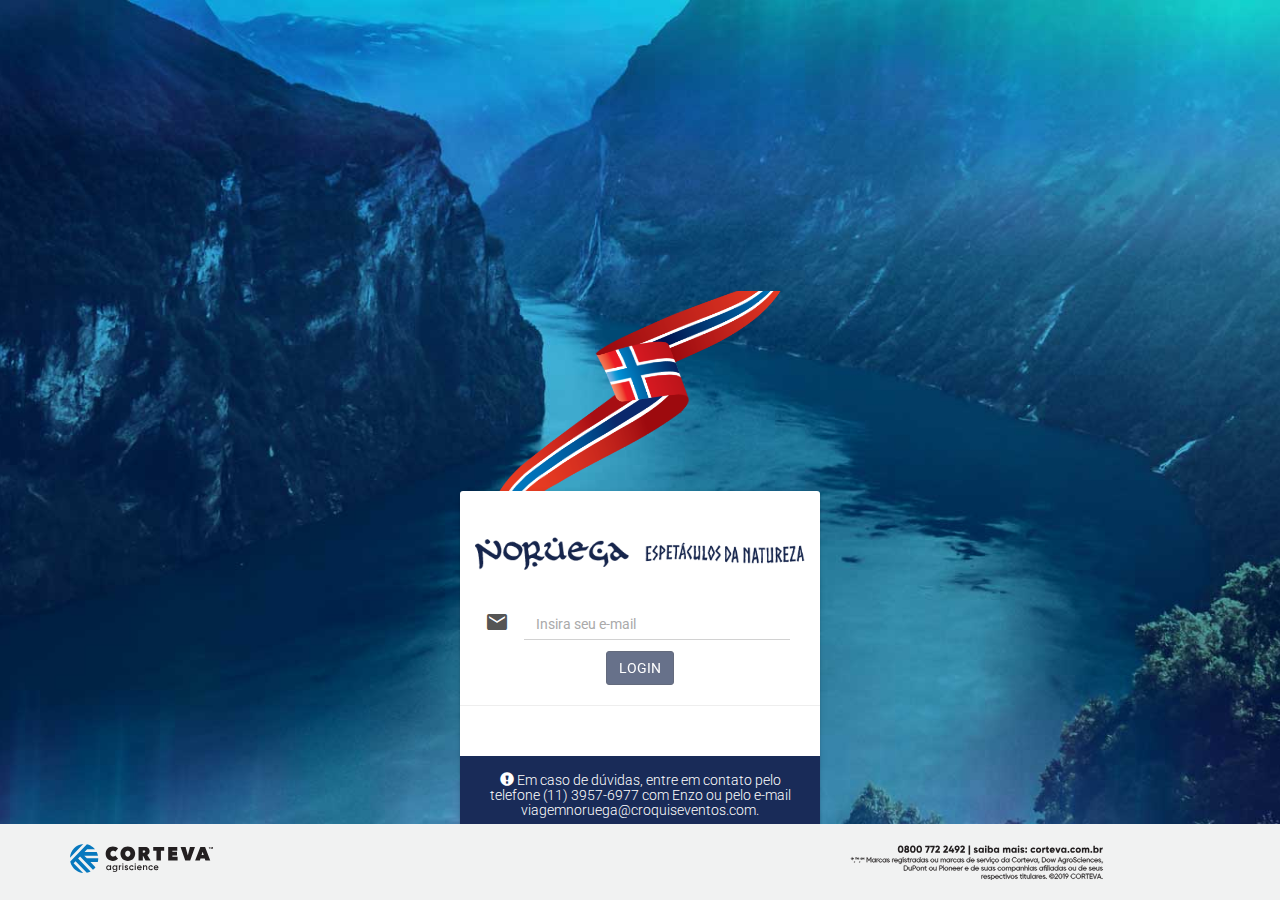
<file: index.html>
<!doctype html> <html ng-app="marcelinhaApp"> <head> <meta charset="utf-8"> <title ng-bind="appTitle"></title> <meta name="description" content=""> <meta name="viewport" content="width=device-width"> <!-- Place favicon.ico and apple-touch-icon.png in the root directory --> <link rel="stylesheet" href="styles/vendor.151a0907.css"> <link rel="stylesheet" href="styles/main.d38b4cbc.css"> </head> <body> <!--[if lte IE 8]>
      <p class="browsehappy">You are using an <strong>outdated</strong> browser. Please <a href="http://browsehappy.com/">upgrade your browser</a> to improve your experience.</p>
    <![endif]--> <ui-view></ui-view> <!-- Google Analytics: change UA-XXXXX-X to be your site's ID --> <script>!function (A, n, g, u, l, a, r) {
    A.GoogleAnalyticsObject = l, A[l] = A[l] || function () {
      (A[l].q = A[l].q || []).push(arguments)
    }, A[l].l = +new Date, a = n.createElement(g),
      r = n.getElementsByTagName(g)[0], a.src = u, r.parentNode.insertBefore(a, r)
    }(window, document, 'script', 'https://www.google-analytics.com/analytics.js', 'ga');

    ga('create', 'UA-XXXXX-X');
    ga('send', 'pageview');</script> <script src="scripts/vendor.6cf7e472.js"></script> <script src="scripts/scripts.edc3eb49.js"></script> </body> </html>
</file>
<file: styles/vendor.151a0907.css>
.sk-double-bounce,.sk-rotating-plane{width:40px;height:40px;margin:40px auto}@font-face{font-family:'Glyphicons Halflings';src:url(../fonts/glyphicons-halflings-regular.eot);src:url(../fonts/glyphicons-halflings-regular.eot?#iefix) format('embedded-opentype'),url(../fonts/glyphicons-halflings-regular.woff2) format('woff2'),url(../fonts/glyphicons-halflings-regular.woff) format('woff'),url(../fonts/glyphicons-halflings-regular.ttf) format('truetype'),url(../fonts/glyphicons-halflings-regular.svg#glyphicons_halflingsregular) format('svg')}.glyphicon{position:relative;top:1px;display:inline-block;font-family:'Glyphicons Halflings';font-style:normal;font-weight:400;line-height:1;-webkit-font-smoothing:antialiased;-moz-osx-font-smoothing:grayscale}.glyphicon-asterisk:before{content:"\002a"}.glyphicon-plus:before{content:"\002b"}.glyphicon-eur:before,.glyphicon-euro:before{content:"\20ac"}.glyphicon-minus:before{content:"\2212"}.glyphicon-cloud:before{content:"\2601"}.glyphicon-envelope:before{content:"\2709"}.glyphicon-pencil:before{content:"\270f"}.glyphicon-glass:before{content:"\e001"}.glyphicon-music:before{content:"\e002"}.glyphicon-search:before{content:"\e003"}.glyphicon-heart:before{content:"\e005"}.glyphicon-star:before{content:"\e006"}.glyphicon-star-empty:before{content:"\e007"}.glyphicon-user:before{content:"\e008"}.glyphicon-film:before{content:"\e009"}.glyphicon-th-large:before{content:"\e010"}.glyphicon-th:before{content:"\e011"}.glyphicon-th-list:before{content:"\e012"}.glyphicon-ok:before{content:"\e013"}.glyphicon-remove:before{content:"\e014"}.glyphicon-zoom-in:before{content:"\e015"}.glyphicon-zoom-out:before{content:"\e016"}.glyphicon-off:before{content:"\e017"}.glyphicon-signal:before{content:"\e018"}.glyphicon-cog:before{content:"\e019"}.glyphicon-trash:before{content:"\e020"}.glyphicon-home:before{content:"\e021"}.glyphicon-file:before{content:"\e022"}.glyphicon-time:before{content:"\e023"}.glyphicon-road:before{content:"\e024"}.glyphicon-download-alt:before{content:"\e025"}.glyphicon-download:before{content:"\e026"}.glyphicon-upload:before{content:"\e027"}.glyphicon-inbox:before{content:"\e028"}.glyphicon-play-circle:before{content:"\e029"}.glyphicon-repeat:before{content:"\e030"}.glyphicon-refresh:before{content:"\e031"}.glyphicon-list-alt:before{content:"\e032"}.glyphicon-lock:before{content:"\e033"}.glyphicon-flag:before{content:"\e034"}.glyphicon-headphones:before{content:"\e035"}.glyphicon-volume-off:before{content:"\e036"}.glyphicon-volume-down:before{content:"\e037"}.glyphicon-volume-up:before{content:"\e038"}.glyphicon-qrcode:before{content:"\e039"}.glyphicon-barcode:before{content:"\e040"}.glyphicon-tag:before{content:"\e041"}.glyphicon-tags:before{content:"\e042"}.glyphicon-book:before{content:"\e043"}.glyphicon-bookmark:before{content:"\e044"}.glyphicon-print:before{content:"\e045"}.glyphicon-camera:before{content:"\e046"}.glyphicon-font:before{content:"\e047"}.glyphicon-bold:before{content:"\e048"}.glyphicon-italic:before{content:"\e049"}.glyphicon-text-height:before{content:"\e050"}.glyphicon-text-width:before{content:"\e051"}.glyphicon-align-left:before{content:"\e052"}.glyphicon-align-center:before{content:"\e053"}.glyphicon-align-right:before{content:"\e054"}.glyphicon-align-justify:before{content:"\e055"}.glyphicon-list:before{content:"\e056"}.glyphicon-indent-left:before{content:"\e057"}.glyphicon-indent-right:before{content:"\e058"}.glyphicon-facetime-video:before{content:"\e059"}.glyphicon-picture:before{content:"\e060"}.glyphicon-map-marker:before{content:"\e062"}.glyphicon-adjust:before{content:"\e063"}.glyphicon-tint:before{content:"\e064"}.glyphicon-edit:before{content:"\e065"}.glyphicon-share:before{content:"\e066"}.glyphicon-check:before{content:"\e067"}.glyphicon-move:before{content:"\e068"}.glyphicon-step-backward:before{content:"\e069"}.glyphicon-fast-backward:before{content:"\e070"}.glyphicon-backward:before{content:"\e071"}.glyphicon-play:before{content:"\e072"}.glyphicon-pause:before{content:"\e073"}.glyphicon-stop:before{content:"\e074"}.glyphicon-forward:before{content:"\e075"}.glyphicon-fast-forward:before{content:"\e076"}.glyphicon-step-forward:before{content:"\e077"}.glyphicon-eject:before{content:"\e078"}.glyphicon-chevron-left:before{content:"\e079"}.glyphicon-chevron-right:before{content:"\e080"}.glyphicon-plus-sign:before{content:"\e081"}.glyphicon-minus-sign:before{content:"\e082"}.glyphicon-remove-sign:before{content:"\e083"}.glyphicon-ok-sign:before{content:"\e084"}.glyphicon-question-sign:before{content:"\e085"}.glyphicon-info-sign:before{content:"\e086"}.glyphicon-screenshot:before{content:"\e087"}.glyphicon-remove-circle:before{content:"\e088"}.glyphicon-ok-circle:before{content:"\e089"}.glyphicon-ban-circle:before{content:"\e090"}.glyphicon-arrow-left:before{content:"\e091"}.glyphicon-arrow-right:before{content:"\e092"}.glyphicon-arrow-up:before{content:"\e093"}.glyphicon-arrow-down:before{content:"\e094"}.glyphicon-share-alt:before{content:"\e095"}.glyphicon-resize-full:before{content:"\e096"}.glyphicon-resize-small:before{content:"\e097"}.glyphicon-exclamation-sign:before{content:"\e101"}.glyphicon-gift:before{content:"\e102"}.glyphicon-leaf:before{content:"\e103"}.glyphicon-fire:before{content:"\e104"}.glyphicon-eye-open:before{content:"\e105"}.glyphicon-eye-close:before{content:"\e106"}.glyphicon-warning-sign:before{content:"\e107"}.glyphicon-plane:before{content:"\e108"}.glyphicon-calendar:before{content:"\e109"}.glyphicon-random:before{content:"\e110"}.glyphicon-comment:before{content:"\e111"}.glyphicon-magnet:before{content:"\e112"}.glyphicon-chevron-up:before{content:"\e113"}.glyphicon-chevron-down:before{content:"\e114"}.glyphicon-retweet:before{content:"\e115"}.glyphicon-shopping-cart:before{content:"\e116"}.glyphicon-folder-close:before{content:"\e117"}.glyphicon-folder-open:before{content:"\e118"}.glyphicon-resize-vertical:before{content:"\e119"}.glyphicon-resize-horizontal:before{content:"\e120"}.glyphicon-hdd:before{content:"\e121"}.glyphicon-bullhorn:before{content:"\e122"}.glyphicon-bell:before{content:"\e123"}.glyphicon-certificate:before{content:"\e124"}.glyphicon-thumbs-up:before{content:"\e125"}.glyphicon-thumbs-down:before{content:"\e126"}.glyphicon-hand-right:before{content:"\e127"}.glyphicon-hand-left:before{content:"\e128"}.glyphicon-hand-up:before{content:"\e129"}.glyphicon-hand-down:before{content:"\e130"}.glyphicon-circle-arrow-right:before{content:"\e131"}.glyphicon-circle-arrow-left:before{content:"\e132"}.glyphicon-circle-arrow-up:before{content:"\e133"}.glyphicon-circle-arrow-down:before{content:"\e134"}.glyphicon-globe:before{content:"\e135"}.glyphicon-wrench:before{content:"\e136"}.glyphicon-tasks:before{content:"\e137"}.glyphicon-filter:before{content:"\e138"}.glyphicon-briefcase:before{content:"\e139"}.glyphicon-fullscreen:before{content:"\e140"}.glyphicon-dashboard:before{content:"\e141"}.glyphicon-paperclip:before{content:"\e142"}.glyphicon-heart-empty:before{content:"\e143"}.glyphicon-link:before{content:"\e144"}.glyphicon-phone:before{content:"\e145"}.glyphicon-pushpin:before{content:"\e146"}.glyphicon-usd:before{content:"\e148"}.glyphicon-gbp:before{content:"\e149"}.glyphicon-sort:before{content:"\e150"}.glyphicon-sort-by-alphabet:before{content:"\e151"}.glyphicon-sort-by-alphabet-alt:before{content:"\e152"}.glyphicon-sort-by-order:before{content:"\e153"}.glyphicon-sort-by-order-alt:before{content:"\e154"}.glyphicon-sort-by-attributes:before{content:"\e155"}.glyphicon-sort-by-attributes-alt:before{content:"\e156"}.glyphicon-unchecked:before{content:"\e157"}.glyphicon-expand:before{content:"\e158"}.glyphicon-collapse-down:before{content:"\e159"}.glyphicon-collapse-up:before{content:"\e160"}.glyphicon-log-in:before{content:"\e161"}.glyphicon-flash:before{content:"\e162"}.glyphicon-log-out:before{content:"\e163"}.glyphicon-new-window:before{content:"\e164"}.glyphicon-record:before{content:"\e165"}.glyphicon-save:before{content:"\e166"}.glyphicon-open:before{content:"\e167"}.glyphicon-saved:before{content:"\e168"}.glyphicon-import:before{content:"\e169"}.glyphicon-export:before{content:"\e170"}.glyphicon-send:before{content:"\e171"}.glyphicon-floppy-disk:before{content:"\e172"}.glyphicon-floppy-saved:before{content:"\e173"}.glyphicon-floppy-remove:before{content:"\e174"}.glyphicon-floppy-save:before{content:"\e175"}.glyphicon-floppy-open:before{content:"\e176"}.glyphicon-credit-card:before{content:"\e177"}.glyphicon-transfer:before{content:"\e178"}.glyphicon-cutlery:before{content:"\e179"}.glyphicon-header:before{content:"\e180"}.glyphicon-compressed:before{content:"\e181"}.glyphicon-earphone:before{content:"\e182"}.glyphicon-phone-alt:before{content:"\e183"}.glyphicon-tower:before{content:"\e184"}.glyphicon-stats:before{content:"\e185"}.glyphicon-sd-video:before{content:"\e186"}.glyphicon-hd-video:before{content:"\e187"}.glyphicon-subtitles:before{content:"\e188"}.glyphicon-sound-stereo:before{content:"\e189"}.glyphicon-sound-dolby:before{content:"\e190"}.glyphicon-sound-5-1:before{content:"\e191"}.glyphicon-sound-6-1:before{content:"\e192"}.glyphicon-sound-7-1:before{content:"\e193"}.glyphicon-copyright-mark:before{content:"\e194"}.glyphicon-registration-mark:before{content:"\e195"}.glyphicon-cloud-download:before{content:"\e197"}.glyphicon-cloud-upload:before{content:"\e198"}.glyphicon-tree-conifer:before{content:"\e199"}.glyphicon-tree-deciduous:before{content:"\e200"}.glyphicon-cd:before{content:"\e201"}.glyphicon-save-file:before{content:"\e202"}.glyphicon-open-file:before{content:"\e203"}.glyphicon-level-up:before{content:"\e204"}.glyphicon-copy:before{content:"\e205"}.glyphicon-paste:before{content:"\e206"}.glyphicon-alert:before{content:"\e209"}.glyphicon-equalizer:before{content:"\e210"}.glyphicon-king:before{content:"\e211"}.glyphicon-queen:before{content:"\e212"}.glyphicon-pawn:before{content:"\e213"}.glyphicon-bishop:before{content:"\e214"}.glyphicon-knight:before{content:"\e215"}.glyphicon-baby-formula:before{content:"\e216"}.glyphicon-tent:before{content:"\26fa"}.glyphicon-blackboard:before{content:"\e218"}.glyphicon-bed:before{content:"\e219"}.glyphicon-apple:before{content:"\f8ff"}.glyphicon-erase:before{content:"\e221"}.glyphicon-hourglass:before{content:"\231b"}.glyphicon-lamp:before{content:"\e223"}.glyphicon-duplicate:before{content:"\e224"}.glyphicon-piggy-bank:before{content:"\e225"}.glyphicon-scissors:before{content:"\e226"}.glyphicon-bitcoin:before,.glyphicon-btc:before,.glyphicon-xbt:before{content:"\e227"}.glyphicon-jpy:before,.glyphicon-yen:before{content:"\00a5"}.glyphicon-rub:before,.glyphicon-ruble:before{content:"\20bd"}.glyphicon-scale:before{content:"\e230"}.glyphicon-ice-lolly:before{content:"\e231"}.glyphicon-ice-lolly-tasted:before{content:"\e232"}.glyphicon-education:before{content:"\e233"}.glyphicon-option-horizontal:before{content:"\e234"}.glyphicon-option-vertical:before{content:"\e235"}.glyphicon-menu-hamburger:before{content:"\e236"}.glyphicon-modal-window:before{content:"\e237"}.glyphicon-oil:before{content:"\e238"}.glyphicon-grain:before{content:"\e239"}.glyphicon-sunglasses:before{content:"\e240"}.glyphicon-text-size:before{content:"\e241"}.glyphicon-text-color:before{content:"\e242"}.glyphicon-text-background:before{content:"\e243"}.glyphicon-object-align-top:before{content:"\e244"}.glyphicon-object-align-bottom:before{content:"\e245"}.glyphicon-object-align-horizontal:before{content:"\e246"}.glyphicon-object-align-left:before{content:"\e247"}.glyphicon-object-align-vertical:before{content:"\e248"}.glyphicon-object-align-right:before{content:"\e249"}.glyphicon-triangle-right:before{content:"\e250"}.glyphicon-triangle-left:before{content:"\e251"}.glyphicon-triangle-bottom:before{content:"\e252"}.glyphicon-triangle-top:before{content:"\e253"}.glyphicon-console:before{content:"\e254"}.glyphicon-superscript:before{content:"\e255"}.glyphicon-subscript:before{content:"\e256"}.glyphicon-menu-left:before{content:"\e257"}.glyphicon-menu-right:before{content:"\e258"}.glyphicon-menu-down:before{content:"\e259"}.glyphicon-menu-up:before{content:"\e260"}.sk-rotating-plane{background-color:#333;-webkit-animation:sk-rotatePlane 1.2s infinite ease-in-out;animation:sk-rotatePlane 1.2s infinite ease-in-out}@-webkit-keyframes sk-rotatePlane{0%{-webkit-transform:perspective(120px) rotateX(0) rotateY(0);transform:perspective(120px) rotateX(0) rotateY(0)}50%{-webkit-transform:perspective(120px) rotateX(-180.1deg) rotateY(0);transform:perspective(120px) rotateX(-180.1deg) rotateY(0)}100%{-webkit-transform:perspective(120px) rotateX(-180deg) rotateY(-179.9deg);transform:perspective(120px) rotateX(-180deg) rotateY(-179.9deg)}}@keyframes sk-rotatePlane{0%{-webkit-transform:perspective(120px) rotateX(0) rotateY(0);transform:perspective(120px) rotateX(0) rotateY(0)}50%{-webkit-transform:perspective(120px) rotateX(-180.1deg) rotateY(0);transform:perspective(120px) rotateX(-180.1deg) rotateY(0)}100%{-webkit-transform:perspective(120px) rotateX(-180deg) rotateY(-179.9deg);transform:perspective(120px) rotateX(-180deg) rotateY(-179.9deg)}}.sk-double-bounce{position:relative}.sk-double-bounce .sk-child{width:100%;height:100%;border-radius:50%;background-color:#333;opacity:.6;position:absolute;top:0;left:0;-webkit-animation:sk-doubleBounce 2s infinite ease-in-out;animation:sk-doubleBounce 2s infinite ease-in-out}.sk-chasing-dots .sk-child,.sk-spinner-pulse,.sk-three-bounce .sk-child{background-color:#333;border-radius:100%}.sk-double-bounce .sk-double-bounce2{-webkit-animation-delay:-1s;animation-delay:-1s}@-webkit-keyframes sk-doubleBounce{0%,100%{-webkit-transform:scale(0);transform:scale(0)}50%{-webkit-transform:scale(1);transform:scale(1)}}@keyframes sk-doubleBounce{0%,100%{-webkit-transform:scale(0);transform:scale(0)}50%{-webkit-transform:scale(1);transform:scale(1)}}.sk-wave{margin:40px auto;width:50px;height:40px;text-align:center;font-size:10px}.sk-wave .sk-rect{background-color:#333;height:100%;width:6px;display:inline-block;-webkit-animation:sk-waveStretchDelay 1.2s infinite ease-in-out;animation:sk-waveStretchDelay 1.2s infinite ease-in-out}.sk-wave .sk-rect1{-webkit-animation-delay:-1.2s;animation-delay:-1.2s}.sk-wave .sk-rect2{-webkit-animation-delay:-1.1s;animation-delay:-1.1s}.sk-wave .sk-rect3{-webkit-animation-delay:-1s;animation-delay:-1s}.sk-wave .sk-rect4{-webkit-animation-delay:-.9s;animation-delay:-.9s}.sk-wave .sk-rect5{-webkit-animation-delay:-.8s;animation-delay:-.8s}@-webkit-keyframes sk-waveStretchDelay{0%,100%,40%{-webkit-transform:scaleY(.4);transform:scaleY(.4)}20%{-webkit-transform:scaleY(1);transform:scaleY(1)}}@keyframes sk-waveStretchDelay{0%,100%,40%{-webkit-transform:scaleY(.4);transform:scaleY(.4)}20%{-webkit-transform:scaleY(1);transform:scaleY(1)}}.sk-wandering-cubes{margin:40px auto;width:40px;height:40px;position:relative}.sk-wandering-cubes .sk-cube{background-color:#333;width:10px;height:10px;position:absolute;top:0;left:0;-webkit-animation:sk-wanderingCube 1.8s ease-in-out -1.8s infinite both;animation:sk-wanderingCube 1.8s ease-in-out -1.8s infinite both}.sk-chasing-dots,.sk-spinner-pulse{width:40px;height:40px;margin:40px auto}.sk-wandering-cubes .sk-cube2{-webkit-animation-delay:-.9s;animation-delay:-.9s}@-webkit-keyframes sk-wanderingCube{0%{-webkit-transform:rotate(0);transform:rotate(0)}25%{-webkit-transform:translateX(30px) rotate(-90deg) scale(.5);transform:translateX(30px) rotate(-90deg) scale(.5)}50%{-webkit-transform:translateX(30px) translateY(30px) rotate(-179deg);transform:translateX(30px) translateY(30px) rotate(-179deg)}50.1%{-webkit-transform:translateX(30px) translateY(30px) rotate(-180deg);transform:translateX(30px) translateY(30px) rotate(-180deg)}75%{-webkit-transform:translateX(0) translateY(30px) rotate(-270deg) scale(.5);transform:translateX(0) translateY(30px) rotate(-270deg) scale(.5)}100%{-webkit-transform:rotate(-360deg);transform:rotate(-360deg)}}@keyframes sk-wanderingCube{0%{-webkit-transform:rotate(0);transform:rotate(0)}25%{-webkit-transform:translateX(30px) rotate(-90deg) scale(.5);transform:translateX(30px) rotate(-90deg) scale(.5)}50%{-webkit-transform:translateX(30px) translateY(30px) rotate(-179deg);transform:translateX(30px) translateY(30px) rotate(-179deg)}50.1%{-webkit-transform:translateX(30px) translateY(30px) rotate(-180deg);transform:translateX(30px) translateY(30px) rotate(-180deg)}75%{-webkit-transform:translateX(0) translateY(30px) rotate(-270deg) scale(.5);transform:translateX(0) translateY(30px) rotate(-270deg) scale(.5)}100%{-webkit-transform:rotate(-360deg);transform:rotate(-360deg)}}.sk-spinner-pulse{-webkit-animation:sk-pulseScaleOut 1s infinite ease-in-out;animation:sk-pulseScaleOut 1s infinite ease-in-out}@-webkit-keyframes sk-pulseScaleOut{0%{-webkit-transform:scale(0);transform:scale(0)}100%{-webkit-transform:scale(1);transform:scale(1);opacity:0}}@keyframes sk-pulseScaleOut{0%{-webkit-transform:scale(0);transform:scale(0)}100%{-webkit-transform:scale(1);transform:scale(1);opacity:0}}.sk-chasing-dots{position:relative;text-align:center;-webkit-animation:sk-chasingDotsRotate 2s infinite linear;animation:sk-chasingDotsRotate 2s infinite linear}.sk-chasing-dots .sk-child{width:60%;height:60%;display:inline-block;position:absolute;top:0;-webkit-animation:sk-chasingDotsBounce 2s infinite ease-in-out;animation:sk-chasingDotsBounce 2s infinite ease-in-out}.sk-chasing-dots .sk-dot2{top:auto;bottom:0;-webkit-animation-delay:-1s;animation-delay:-1s}@-webkit-keyframes sk-chasingDotsRotate{100%{-webkit-transform:rotate(360deg);transform:rotate(360deg)}}@keyframes sk-chasingDotsRotate{100%{-webkit-transform:rotate(360deg);transform:rotate(360deg)}}@-webkit-keyframes sk-chasingDotsBounce{0%,100%{-webkit-transform:scale(0);transform:scale(0)}50%{-webkit-transform:scale(1);transform:scale(1)}}@keyframes sk-chasingDotsBounce{0%,100%{-webkit-transform:scale(0);transform:scale(0)}50%{-webkit-transform:scale(1);transform:scale(1)}}.sk-three-bounce{margin:40px auto;width:80px;text-align:center}.sk-three-bounce .sk-child{width:20px;height:20px;display:inline-block;-webkit-animation:sk-three-bounce 1.4s ease-in-out 0s infinite both;animation:sk-three-bounce 1.4s ease-in-out 0s infinite both}.sk-circle .sk-child:before,.sk-fading-circle .sk-circle:before{display:block;border-radius:100%;content:'';background-color:#333}.sk-three-bounce .sk-bounce1{-webkit-animation-delay:-.32s;animation-delay:-.32s}.sk-three-bounce .sk-bounce2{-webkit-animation-delay:-.16s;animation-delay:-.16s}@-webkit-keyframes sk-three-bounce{0%,100%,80%{-webkit-transform:scale(0);transform:scale(0)}40%{-webkit-transform:scale(1);transform:scale(1)}}@keyframes sk-three-bounce{0%,100%,80%{-webkit-transform:scale(0);transform:scale(0)}40%{-webkit-transform:scale(1);transform:scale(1)}}.sk-circle{margin:40px auto;width:40px;height:40px;position:relative}.sk-circle .sk-child{width:100%;height:100%;position:absolute;left:0;top:0}.sk-circle .sk-child:before{margin:0 auto;width:15%;height:15%;-webkit-animation:sk-circleBounceDelay 1.2s infinite ease-in-out both;animation:sk-circleBounceDelay 1.2s infinite ease-in-out both}.sk-circle .sk-circle2{-webkit-transform:rotate(30deg);-ms-transform:rotate(30deg);transform:rotate(30deg)}.sk-circle .sk-circle3{-webkit-transform:rotate(60deg);-ms-transform:rotate(60deg);transform:rotate(60deg)}.sk-circle .sk-circle4{-webkit-transform:rotate(90deg);-ms-transform:rotate(90deg);transform:rotate(90deg)}.sk-circle .sk-circle5{-webkit-transform:rotate(120deg);-ms-transform:rotate(120deg);transform:rotate(120deg)}.sk-circle .sk-circle6{-webkit-transform:rotate(150deg);-ms-transform:rotate(150deg);transform:rotate(150deg)}.sk-circle .sk-circle7{-webkit-transform:rotate(180deg);-ms-transform:rotate(180deg);transform:rotate(180deg)}.sk-circle .sk-circle8{-webkit-transform:rotate(210deg);-ms-transform:rotate(210deg);transform:rotate(210deg)}.sk-circle .sk-circle9{-webkit-transform:rotate(240deg);-ms-transform:rotate(240deg);transform:rotate(240deg)}.sk-circle .sk-circle10{-webkit-transform:rotate(270deg);-ms-transform:rotate(270deg);transform:rotate(270deg)}.sk-circle .sk-circle11{-webkit-transform:rotate(300deg);-ms-transform:rotate(300deg);transform:rotate(300deg)}.sk-circle .sk-circle12{-webkit-transform:rotate(330deg);-ms-transform:rotate(330deg);transform:rotate(330deg)}.sk-circle .sk-circle2:before{-webkit-animation-delay:-1.1s;animation-delay:-1.1s}.sk-circle .sk-circle3:before{-webkit-animation-delay:-1s;animation-delay:-1s}.sk-circle .sk-circle4:before{-webkit-animation-delay:-.9s;animation-delay:-.9s}.sk-circle .sk-circle5:before{-webkit-animation-delay:-.8s;animation-delay:-.8s}.sk-circle .sk-circle6:before{-webkit-animation-delay:-.7s;animation-delay:-.7s}.sk-circle .sk-circle7:before{-webkit-animation-delay:-.6s;animation-delay:-.6s}.sk-circle .sk-circle8:before{-webkit-animation-delay:-.5s;animation-delay:-.5s}.sk-circle .sk-circle9:before{-webkit-animation-delay:-.4s;animation-delay:-.4s}.sk-circle .sk-circle10:before{-webkit-animation-delay:-.3s;animation-delay:-.3s}.sk-circle .sk-circle11:before{-webkit-animation-delay:-.2s;animation-delay:-.2s}.sk-circle .sk-circle12:before{-webkit-animation-delay:-.1s;animation-delay:-.1s}@-webkit-keyframes sk-circleBounceDelay{0%,100%,80%{-webkit-transform:scale(0);transform:scale(0)}40%{-webkit-transform:scale(1);transform:scale(1)}}@keyframes sk-circleBounceDelay{0%,100%,80%{-webkit-transform:scale(0);transform:scale(0)}40%{-webkit-transform:scale(1);transform:scale(1)}}.sk-cube-grid{width:40px;height:40px;margin:40px auto}.sk-cube-grid .sk-cube{width:33.33%;height:33.33%;background-color:#333;float:left;-webkit-animation:sk-cubeGridScaleDelay 1.3s infinite ease-in-out;animation:sk-cubeGridScaleDelay 1.3s infinite ease-in-out}.sk-cube-grid .sk-cube1{-webkit-animation-delay:.2s;animation-delay:.2s}.sk-cube-grid .sk-cube2{-webkit-animation-delay:.3s;animation-delay:.3s}.sk-cube-grid .sk-cube3{-webkit-animation-delay:.4s;animation-delay:.4s}.sk-cube-grid .sk-cube4{-webkit-animation-delay:.1s;animation-delay:.1s}.sk-cube-grid .sk-cube5{-webkit-animation-delay:.2s;animation-delay:.2s}.sk-cube-grid .sk-cube6{-webkit-animation-delay:.3s;animation-delay:.3s}.sk-cube-grid .sk-cube7{-webkit-animation-delay:0ms;animation-delay:0ms}.sk-cube-grid .sk-cube8{-webkit-animation-delay:.1s;animation-delay:.1s}.sk-cube-grid .sk-cube9{-webkit-animation-delay:.2s;animation-delay:.2s}@-webkit-keyframes sk-cubeGridScaleDelay{0%,100%,70%{-webkit-transform:scale3D(1,1,1);transform:scale3D(1,1,1)}35%{-webkit-transform:scale3D(0,0,1);transform:scale3D(0,0,1)}}@keyframes sk-cubeGridScaleDelay{0%,100%,70%{-webkit-transform:scale3D(1,1,1);transform:scale3D(1,1,1)}35%{-webkit-transform:scale3D(0,0,1);transform:scale3D(0,0,1)}}.sk-fading-circle{margin:40px auto;width:40px;height:40px;position:relative}.sk-fading-circle .sk-circle{width:100%;height:100%;position:absolute;left:0;top:0}.sk-fading-circle .sk-circle:before{margin:0 auto;width:15%;height:15%;-webkit-animation:sk-circleFadeDelay 1.2s infinite ease-in-out both;animation:sk-circleFadeDelay 1.2s infinite ease-in-out both}.sk-fading-circle .sk-circle2{-webkit-transform:rotate(30deg);-ms-transform:rotate(30deg);transform:rotate(30deg)}.sk-fading-circle .sk-circle3{-webkit-transform:rotate(60deg);-ms-transform:rotate(60deg);transform:rotate(60deg)}.sk-fading-circle .sk-circle4{-webkit-transform:rotate(90deg);-ms-transform:rotate(90deg);transform:rotate(90deg)}.sk-fading-circle .sk-circle5{-webkit-transform:rotate(120deg);-ms-transform:rotate(120deg);transform:rotate(120deg)}.sk-fading-circle .sk-circle6{-webkit-transform:rotate(150deg);-ms-transform:rotate(150deg);transform:rotate(150deg)}.sk-fading-circle .sk-circle7{-webkit-transform:rotate(180deg);-ms-transform:rotate(180deg);transform:rotate(180deg)}.sk-fading-circle .sk-circle8{-webkit-transform:rotate(210deg);-ms-transform:rotate(210deg);transform:rotate(210deg)}.sk-fading-circle .sk-circle9{-webkit-transform:rotate(240deg);-ms-transform:rotate(240deg);transform:rotate(240deg)}.sk-fading-circle .sk-circle10{-webkit-transform:rotate(270deg);-ms-transform:rotate(270deg);transform:rotate(270deg)}.sk-fading-circle .sk-circle11{-webkit-transform:rotate(300deg);-ms-transform:rotate(300deg);transform:rotate(300deg)}.sk-fading-circle .sk-circle12{-webkit-transform:rotate(330deg);-ms-transform:rotate(330deg);transform:rotate(330deg)}.sk-fading-circle .sk-circle2:before{-webkit-animation-delay:-1.1s;animation-delay:-1.1s}.sk-fading-circle .sk-circle3:before{-webkit-animation-delay:-1s;animation-delay:-1s}.sk-fading-circle .sk-circle4:before{-webkit-animation-delay:-.9s;animation-delay:-.9s}.sk-fading-circle .sk-circle5:before{-webkit-animation-delay:-.8s;animation-delay:-.8s}.sk-fading-circle .sk-circle6:before{-webkit-animation-delay:-.7s;animation-delay:-.7s}.sk-fading-circle .sk-circle7:before{-webkit-animation-delay:-.6s;animation-delay:-.6s}.sk-fading-circle .sk-circle8:before{-webkit-animation-delay:-.5s;animation-delay:-.5s}.sk-fading-circle .sk-circle9:before{-webkit-animation-delay:-.4s;animation-delay:-.4s}.sk-fading-circle .sk-circle10:before{-webkit-animation-delay:-.3s;animation-delay:-.3s}.sk-fading-circle .sk-circle11:before{-webkit-animation-delay:-.2s;animation-delay:-.2s}.sk-fading-circle .sk-circle12:before{-webkit-animation-delay:-.1s;animation-delay:-.1s}@-webkit-keyframes sk-circleFadeDelay{0%,100%,39%{opacity:0}40%{opacity:1}}@keyframes sk-circleFadeDelay{0%,100%,39%{opacity:0}40%{opacity:1}}.sk-folding-cube{margin:40px auto;width:40px;height:40px;position:relative;-webkit-transform:rotateZ(45deg);transform:rotateZ(45deg)}.sk-folding-cube .sk-cube{float:left;width:50%;height:50%;position:relative;-webkit-transform:scale(1.1);-ms-transform:scale(1.1);transform:scale(1.1)}.sk-folding-cube .sk-cube:before{content:'';position:absolute;top:0;left:0;width:100%;height:100%;background-color:#333;-webkit-animation:sk-foldCubeAngle 2.4s infinite linear both;animation:sk-foldCubeAngle 2.4s infinite linear both;-webkit-transform-origin:100% 100%;-ms-transform-origin:100% 100%;transform-origin:100% 100%}.sk-folding-cube .sk-cube2{-webkit-transform:scale(1.1) rotateZ(90deg);transform:scale(1.1) rotateZ(90deg)}.sk-folding-cube .sk-cube3{-webkit-transform:scale(1.1) rotateZ(180deg);transform:scale(1.1) rotateZ(180deg)}.sk-folding-cube .sk-cube4{-webkit-transform:scale(1.1) rotateZ(270deg);transform:scale(1.1) rotateZ(270deg)}.sk-folding-cube .sk-cube2:before{-webkit-animation-delay:.3s;animation-delay:.3s}.sk-folding-cube .sk-cube3:before{-webkit-animation-delay:.6s;animation-delay:.6s}.sk-folding-cube .sk-cube4:before{-webkit-animation-delay:.9s;animation-delay:.9s}@-webkit-keyframes sk-foldCubeAngle{0%,10%{-webkit-transform:perspective(140px) rotateX(-180deg);transform:perspective(140px) rotateX(-180deg);opacity:0}25%,75%{-webkit-transform:perspective(140px) rotateX(0);transform:perspective(140px) rotateX(0);opacity:1}100%,90%{-webkit-transform:perspective(140px) rotateY(180deg);transform:perspective(140px) rotateY(180deg);opacity:0}}@keyframes sk-foldCubeAngle{0%,10%{-webkit-transform:perspective(140px) rotateX(-180deg);transform:perspective(140px) rotateX(-180deg);opacity:0}25%,75%{-webkit-transform:perspective(140px) rotateX(0);transform:perspective(140px) rotateX(0);opacity:1}100%,90%{-webkit-transform:perspective(140px) rotateY(180deg);transform:perspective(140px) rotateY(180deg);opacity:0}}/*! lightslider - v1.1.3 - 2015-04-14
* https://github.com/sachinchoolur/lightslider
* Copyright (c) 2015 Sachin N; Licensed MIT */.lSSlideWrapper,.lSSlideWrapper .lSFade{position:relative}.lSSlideWrapper .lSSlide,.lSSlideWrapper.usingCss .lSFade>*{-webkit-transition-timing-function:inherit!important;transition-timing-function:inherit!important;-webkit-transition-duration:inherit!important;transition-duration:inherit!important}.lSSlideOuter,.lSSlideOuter .lSPager.lSGallery{-khtml-user-select:none;-moz-user-select:none;-ms-user-select:none;-webkit-touch-callout:none;-webkit-user-select:none;user-select:none;overflow:hidden}.lSSlideOuter .lSPager.lSGallery:after,.lSSlideWrapper>.lightSlider:after{clear:both}.lightSlider:after,.lightSlider:before{content:" ";display:table}.lightSlider{overflow:hidden;margin:0}.lSSlideWrapper{max-width:100%;overflow:hidden}.lSSlideWrapper .lSSlide{-webkit-transform:translate(0,0);-ms-transform:translate(0,0);transform:translate(0,0);-webkit-transition:all 1s;-webkit-transition-property:-webkit-transform,height;-moz-transition-property:-moz-transform,height;transition-property:transform,height}.lSSlideWrapper .lSFade>*{position:absolute!important;top:0;left:0;z-index:9;margin-right:0;width:100%}.lSSlideWrapper.usingCss .lSFade>*{opacity:0;-webkit-transition-delay:0s;transition-delay:0s;-webkit-transition-property:opacity;transition-property:opacity}.lSSlideWrapper .lSFade>.active{z-index:10}.lSSlideWrapper.usingCss .lSFade>.active{opacity:1}.lSSlideOuter .lSPager.lSpg{margin:10px 0 0;padding:0;text-align:center}.lSSlideOuter .lSPager.lSpg>li{cursor:pointer;display:inline-block;padding:0 5px}.lSSlideOuter .lSPager.lSpg>li a{background-color:#222;border-radius:30px;display:inline-block;height:8px;overflow:hidden;text-indent:-999em;width:8px;position:relative;z-index:99;-webkit-transition:all .5s linear 0s;transition:all .5s linear 0s}.lSSlideOuter .lSPager.lSpg>li.active a,.lSSlideOuter .lSPager.lSpg>li:hover a{background-color:#428bca}.lSSlideOuter .media{opacity:.8}.lSSlideOuter .media.active{opacity:1}.lSSlideOuter .lSPager.lSGallery{list-style:none;padding-left:0;margin:0;transform:translate3d(0,0,0);-moz-transform:translate3d(0,0,0);-ms-transform:translate3d(0,0,0);-webkit-transform:translate3d(0,0,0);-o-transform:translate3d(0,0,0);-webkit-transition-property:-webkit-transform;-moz-transition-property:-moz-transform}.lSSlideOuter .lSPager.lSGallery li{overflow:hidden;-webkit-transition:border-radius .12s linear 0s .35s linear 0s;transition:border-radius .12s linear 0s .35s linear 0s}.lSSlideOuter .lSPager.lSGallery li.active,.lSSlideOuter .lSPager.lSGallery li:hover{border-radius:5px}.lSSlideOuter .lSPager.lSGallery img{display:block;height:auto;max-width:100%}.lSSlideOuter .lSPager.lSGallery:after,.lSSlideOuter .lSPager.lSGallery:before{content:" ";display:table}.lSAction>a{width:32px;display:block;top:50%;height:32px;background-image:url(../img/controls.png);cursor:pointer;position:absolute;z-index:99;margin-top:-16px;opacity:.5;-webkit-transition:opacity .35s linear 0s;transition:opacity .35s linear 0s}.lSAction>a:hover{opacity:1}.lSAction>.lSPrev{background-position:0 0;left:10px}.lSAction>.lSNext{background-position:-32px 0;right:10px}.lSAction>a.disabled{pointer-events:none}.cS-hidden{height:1px;opacity:0;filter:alpha(opacity=0);overflow:hidden}.lSSlideOuter.vertical{position:relative}.lSSlideOuter.vertical.noPager{padding-right:0!important}.lSSlideOuter.vertical .lSGallery{position:absolute!important;right:0;top:0}.lSSlideOuter.vertical .lightSlider>*{width:100%!important;max-width:none!important}.lSSlideOuter.vertical .lSAction>a{left:50%;margin-left:-14px;margin-top:0}.lSSlideOuter.vertical .lSAction>.lSNext{background-position:31px -31px;bottom:10px;top:auto}.lSSlideOuter.vertical .lSAction>.lSPrev{background-position:0 -31px;bottom:auto;top:10px}.lSSlideOuter.lSrtl{direction:rtl}.lSSlideOuter .lSPager,.lSSlideOuter .lightSlider{padding-left:0;list-style:none}.lSSlideOuter.lSrtl .lSPager,.lSSlideOuter.lSrtl .lightSlider{padding-right:0}.lSSlideOuter .lSGallery li,.lSSlideOuter .lightSlider>*{float:left}.lSSlideOuter.lSrtl .lSGallery li,.lSSlideOuter.lSrtl .lightSlider>*{float:right!important}@-webkit-keyframes rightEnd{0%,100%{left:0}50%{left:-15px}}@keyframes rightEnd{0%,100%{left:0}50%{left:-15px}}@-webkit-keyframes topEnd{0%,100%{top:0}50%{top:-15px}}@keyframes topEnd{0%,100%{top:0}50%{top:-15px}}@-webkit-keyframes leftEnd{0%,100%{left:0}50%{left:15px}}@keyframes leftEnd{0%,100%{left:0}50%{left:15px}}@-webkit-keyframes bottomEnd{0%,100%{bottom:0}50%{bottom:-15px}}@keyframes bottomEnd{0%,100%{bottom:0}50%{bottom:-15px}}.lSSlideOuter .rightEnd{-webkit-animation:rightEnd .3s;animation:rightEnd .3s;position:relative}.lSSlideOuter .leftEnd{-webkit-animation:leftEnd .3s;animation:leftEnd .3s;position:relative}.lSSlideOuter.vertical .rightEnd{-webkit-animation:topEnd .3s;animation:topEnd .3s;position:relative}.lSSlideOuter.vertical .leftEnd{-webkit-animation:bottomEnd .3s;animation:bottomEnd .3s;position:relative}.lSSlideOuter.lSrtl .rightEnd{-webkit-animation:leftEnd .3s;animation:leftEnd .3s;position:relative}.lSSlideOuter.lSrtl .leftEnd{-webkit-animation:rightEnd .3s;animation:rightEnd .3s;position:relative}.lightSlider.lsGrab>*{cursor:-webkit-grab;cursor:-moz-grab;cursor:-o-grab;cursor:-ms-grab;cursor:grab}.lightSlider.lsGrabbing>*{cursor:move;cursor:-webkit-grabbing;cursor:-moz-grabbing;cursor:-o-grabbing;cursor:-ms-grabbing;cursor:grabbing}
</file>
<file: styles/main.d38b4cbc.css>
@charset "UTF-8";@import url(https://fonts.googleapis.com/css?family=Cabin|Material+Icons);/*! =========================================================
 *
 * Material Kit Free - V1.1.0
 *
 * =========================================================
 *
 *
 *                       _oo0oo_
 *                      o8888888o
 *                      88" . "88
 *                      (| -_- |)
 *                      0\  =  /0
 *                    ___/`---'\___
 *                  .' \|     |// '.
 *                 / \|||  :  |||// \
 *                / _||||| -:- |||||- \
 *               |   | \\  -  /// |   |
 *               | \_|  ''\---/''  |_/ |
 *               \  .-\__  '-'  ___/-. /
 *             ___'. .'  /--.--\  `. .'___
 *          ."" '<  `.___\_<|>_/___.' >' "".
 *         | | :  `- \`.;`\ _ /`;.`/ - ` : | |
 *         \  \ `_.   \_ __\ /__ _/   .-` /  /
 *     =====`-.____`.___ \_____/___.-`___.-'=====
 *                       `=---='
 *
 *     ~~~~~~~~~~~~~~~~~~~~~~~~~~~~~~~~~~~~~~~~~~~
 *
 *               Buddha Bless:  "No Bugs"
 *
 * ========================================================= */@import url(https://fonts.googleapis.com/css?family=Roboto+Mono);@import url(https://fonts.googleapis.com/css?family=Roboto);footer ul li a,footer ul li a:hover{text-decoration:none}.btn:active,.btn:active:focus,.btn:focus,.navbar .navbar-nav>li>a.btn:active,.navbar .navbar-nav>li>a.btn:active:focus,.navbar .navbar-nav>li>a.btn:focus,:focus{outline:0}.btn .material-icons,.checkbox .checkbox-material,.togglebutton,a .material-icons,a:focus .material-icons,a:hover .material-icons,img{vertical-align:middle}.fa,.glyphicon{-moz-osx-font-smoothing:grayscale}.navbar-fixed-bottom .navbar-collapse,.navbar-fixed-top .navbar-collapse,.pre-scrollable{max-height:340px}body.inverse{background:#333}body.inverse,body.inverse .form-control{color:#fff}body.inverse .card,body.inverse .card .form-control,body.inverse .modal,body.inverse .modal .form-control,body.inverse .panel-default,body.inverse .panel-default .form-control{background-color:initial;color:initial}.life-of-material-kit{background:#FFF}.h1,.h2,.h3,.h4,body,h1,h2,h3,h4,h5,h6{font-family:Roboto,Helvetica,Arial,sans-serif;font-weight:300;line-height:1.5em}.animation-transition-general,.carousel .carousel-indicators li{transition:all .3s linear}.animation-transition-slow{transition:all 370ms linear}.animation-transition-fast,.navbar{transition:all 150ms ease 0s}.form-horizontal label{text-align:right}.form-horizontal label.control-label{margin:0}.btn,.navbar .navbar-nav>li>a.btn{border:none;border-radius:3px;position:relative;padding:12px 30px;margin:10px 1px;font-size:12px;font-weight:400;text-transform:uppercase;letter-spacing:0;will-change:box-shadow,transform;transition:box-shadow .2s cubic-bezier(.4,0,1,1),background-color .2s cubic-bezier(.4,0,.2,1)}.btn::-moz-focus-inner,.navbar .navbar-nav>li>a.btn::-moz-focus-inner{border:0}.btn,.btn.btn-default,.navbar .navbar-nav>li>a.btn,.navbar .navbar-nav>li>a.btn.btn-default{box-shadow:0 2px 2px 0 rgba(153,153,153,.14),0 3px 1px -2px rgba(153,153,153,.2),0 1px 5px 0 rgba(153,153,153,.12)}.btn,.btn.active,.btn.active:focus,.btn.active:hover,.btn.btn-default,.btn.btn-default.active,.btn.btn-default.active:focus,.btn.btn-default.active:hover,.btn.btn-default:active,.btn.btn-default:active:focus,.btn.btn-default:active:hover,.btn.btn-default:focus,.btn.btn-default:hover,.btn:active,.btn:active:focus,.btn:active:hover,.btn:focus,.btn:hover,.navbar .navbar-nav>li>a.btn,.navbar .navbar-nav>li>a.btn.active,.navbar .navbar-nav>li>a.btn.active:focus,.navbar .navbar-nav>li>a.btn.active:hover,.navbar .navbar-nav>li>a.btn.btn-default,.navbar .navbar-nav>li>a.btn.btn-default.active,.navbar .navbar-nav>li>a.btn.btn-default.active:focus,.navbar .navbar-nav>li>a.btn.btn-default.active:hover,.navbar .navbar-nav>li>a.btn.btn-default:active,.navbar .navbar-nav>li>a.btn.btn-default:active:focus,.navbar .navbar-nav>li>a.btn.btn-default:active:hover,.navbar .navbar-nav>li>a.btn.btn-default:focus,.navbar .navbar-nav>li>a.btn.btn-default:hover,.navbar .navbar-nav>li>a.btn:active,.navbar .navbar-nav>li>a.btn:active:focus,.navbar .navbar-nav>li>a.btn:active:hover,.navbar .navbar-nav>li>a.btn:focus,.navbar .navbar-nav>li>a.btn:hover,.open>.btn.btn-default.dropdown-toggle,.open>.btn.btn-default.dropdown-toggle:focus,.open>.btn.btn-default.dropdown-toggle:hover,.open>.btn.dropdown-toggle,.open>.btn.dropdown-toggle:focus,.open>.btn.dropdown-toggle:hover,.open>.navbar .navbar-nav>li>a.btn.btn-default.dropdown-toggle,.open>.navbar .navbar-nav>li>a.btn.btn-default.dropdown-toggle:focus,.open>.navbar .navbar-nav>li>a.btn.btn-default.dropdown-toggle:hover,.open>.navbar .navbar-nav>li>a.btn.dropdown-toggle,.open>.navbar .navbar-nav>li>a.btn.dropdown-toggle:focus,.open>.navbar .navbar-nav>li>a.btn.dropdown-toggle:hover{background-color:#999;color:#FFF}.btn.btn-default:active,.btn.btn-default:focus,.btn.btn-default:hover,.btn:active,.btn:focus,.btn:hover,.navbar .navbar-nav>li>a.btn.btn-default:active,.navbar .navbar-nav>li>a.btn.btn-default:focus,.navbar .navbar-nav>li>a.btn.btn-default:hover,.navbar .navbar-nav>li>a.btn:active,.navbar .navbar-nav>li>a.btn:focus,.navbar .navbar-nav>li>a.btn:hover{box-shadow:0 14px 26px -12px rgba(153,153,153,.42),0 4px 23px 0 rgba(0,0,0,.12),0 8px 10px -5px rgba(153,153,153,.2)}.btn.btn-default.disabled,.btn.btn-default.disabled.active,.btn.btn-default.disabled.focus,.btn.btn-default.disabled:active,.btn.btn-default.disabled:focus,.btn.btn-default.disabled:hover,.btn.btn-default:disabled,.btn.btn-default:disabled.active,.btn.btn-default:disabled.focus,.btn.btn-default:disabled:active,.btn.btn-default:disabled:focus,.btn.btn-default:disabled:hover,.btn.btn-default[disabled],.btn.btn-default[disabled].active,.btn.btn-default[disabled].focus,.btn.btn-default[disabled]:active,.btn.btn-default[disabled]:focus,.btn.btn-default[disabled]:hover,.btn.disabled,.btn.disabled.active,.btn.disabled.focus,.btn.disabled:active,.btn.disabled:focus,.btn.disabled:hover,.btn:disabled,.btn:disabled.active,.btn:disabled.focus,.btn:disabled:active,.btn:disabled:focus,.btn:disabled:hover,.btn[disabled],.btn[disabled].active,.btn[disabled].focus,.btn[disabled]:active,.btn[disabled]:focus,.btn[disabled]:hover,.navbar .navbar-nav>li>a.btn.btn-default.disabled,.navbar .navbar-nav>li>a.btn.btn-default.disabled.active,.navbar .navbar-nav>li>a.btn.btn-default.disabled.focus,.navbar .navbar-nav>li>a.btn.btn-default.disabled:active,.navbar .navbar-nav>li>a.btn.btn-default.disabled:focus,.navbar .navbar-nav>li>a.btn.btn-default.disabled:hover,.navbar .navbar-nav>li>a.btn.btn-default:disabled,.navbar .navbar-nav>li>a.btn.btn-default:disabled.active,.navbar .navbar-nav>li>a.btn.btn-default:disabled.focus,.navbar .navbar-nav>li>a.btn.btn-default:disabled:active,.navbar .navbar-nav>li>a.btn.btn-default:disabled:focus,.navbar .navbar-nav>li>a.btn.btn-default:disabled:hover,.navbar .navbar-nav>li>a.btn.btn-default[disabled],.navbar .navbar-nav>li>a.btn.btn-default[disabled].active,.navbar .navbar-nav>li>a.btn.btn-default[disabled].focus,.navbar .navbar-nav>li>a.btn.btn-default[disabled]:active,.navbar .navbar-nav>li>a.btn.btn-default[disabled]:focus,.navbar .navbar-nav>li>a.btn.btn-default[disabled]:hover,.navbar .navbar-nav>li>a.btn.disabled,.navbar .navbar-nav>li>a.btn.disabled.active,.navbar .navbar-nav>li>a.btn.disabled.focus,.navbar .navbar-nav>li>a.btn.disabled:active,.navbar .navbar-nav>li>a.btn.disabled:focus,.navbar .navbar-nav>li>a.btn.disabled:hover,.navbar .navbar-nav>li>a.btn:disabled,.navbar .navbar-nav>li>a.btn:disabled.active,.navbar .navbar-nav>li>a.btn:disabled.focus,.navbar .navbar-nav>li>a.btn:disabled:active,.navbar .navbar-nav>li>a.btn:disabled:focus,.navbar .navbar-nav>li>a.btn:disabled:hover,.navbar .navbar-nav>li>a.btn[disabled],.navbar .navbar-nav>li>a.btn[disabled].active,.navbar .navbar-nav>li>a.btn[disabled].focus,.navbar .navbar-nav>li>a.btn[disabled]:active,.navbar .navbar-nav>li>a.btn[disabled]:focus,.navbar .navbar-nav>li>a.btn[disabled]:hover,fieldset[disabled] .btn,fieldset[disabled] .btn.active,fieldset[disabled] .btn.btn-default,fieldset[disabled] .btn.btn-default.active,fieldset[disabled] .btn.btn-default.focus,fieldset[disabled] .btn.btn-default:active,fieldset[disabled] .btn.btn-default:focus,fieldset[disabled] .btn.btn-default:hover,fieldset[disabled] .btn.focus,fieldset[disabled] .btn:active,fieldset[disabled] .btn:focus,fieldset[disabled] .btn:hover,fieldset[disabled] .navbar .navbar-nav>li>a.btn,fieldset[disabled] .navbar .navbar-nav>li>a.btn.active,fieldset[disabled] .navbar .navbar-nav>li>a.btn.btn-default,fieldset[disabled] .navbar .navbar-nav>li>a.btn.btn-default.active,fieldset[disabled] .navbar .navbar-nav>li>a.btn.btn-default.focus,fieldset[disabled] .navbar .navbar-nav>li>a.btn.btn-default:active,fieldset[disabled] .navbar .navbar-nav>li>a.btn.btn-default:focus,fieldset[disabled] .navbar .navbar-nav>li>a.btn.btn-default:hover,fieldset[disabled] .navbar .navbar-nav>li>a.btn.focus,fieldset[disabled] .navbar .navbar-nav>li>a.btn:active,fieldset[disabled] .navbar .navbar-nav>li>a.btn:focus,fieldset[disabled] .navbar .navbar-nav>li>a.btn:hover{box-shadow:none}.btn.btn-default.btn-simple,.btn.btn-simple,.navbar .navbar-nav>li>a.btn.btn-default.btn-simple,.navbar .navbar-nav>li>a.btn.btn-simple{background-color:transparent;color:#999;box-shadow:none}.btn.btn-default.btn-simple:active,.btn.btn-default.btn-simple:focus,.btn.btn-default.btn-simple:hover,.btn.btn-simple:active,.btn.btn-simple:focus,.btn.btn-simple:hover,.navbar .navbar-nav>li>a.btn.btn-default.btn-simple:active,.navbar .navbar-nav>li>a.btn.btn-default.btn-simple:focus,.navbar .navbar-nav>li>a.btn.btn-default.btn-simple:hover,.navbar .navbar-nav>li>a.btn.btn-simple:active,.navbar .navbar-nav>li>a.btn.btn-simple:focus,.navbar .navbar-nav>li>a.btn.btn-simple:hover{background-color:transparent;color:#999}.btn.btn-primary,.navbar .navbar-nav>li>a.btn.btn-primary{box-shadow:0 2px 2px 0 rgba(22,37,76,.14),0 3px 1px -2px rgba(22,37,76,.2),0 1px 5px 0 rgba(22,37,76,.12)}.btn.btn-primary,.btn.btn-primary.active,.btn.btn-primary.active:focus,.btn.btn-primary.active:hover,.btn.btn-primary:active,.btn.btn-primary:active:focus,.btn.btn-primary:active:hover,.btn.btn-primary:focus,.btn.btn-primary:hover,.navbar .navbar-nav>li>a.btn.btn-primary,.navbar .navbar-nav>li>a.btn.btn-primary.active,.navbar .navbar-nav>li>a.btn.btn-primary.active:focus,.navbar .navbar-nav>li>a.btn.btn-primary.active:hover,.navbar .navbar-nav>li>a.btn.btn-primary:active,.navbar .navbar-nav>li>a.btn.btn-primary:active:focus,.navbar .navbar-nav>li>a.btn.btn-primary:active:hover,.navbar .navbar-nav>li>a.btn.btn-primary:focus,.navbar .navbar-nav>li>a.btn.btn-primary:hover,.open>.btn.btn-primary.dropdown-toggle,.open>.btn.btn-primary.dropdown-toggle:focus,.open>.btn.btn-primary.dropdown-toggle:hover,.open>.navbar .navbar-nav>li>a.btn.btn-primary.dropdown-toggle,.open>.navbar .navbar-nav>li>a.btn.btn-primary.dropdown-toggle:focus,.open>.navbar .navbar-nav>li>a.btn.btn-primary.dropdown-toggle:hover{background-color:#16254c;color:#FFF}.btn.btn-primary:active,.btn.btn-primary:focus,.btn.btn-primary:hover,.navbar .navbar-nav>li>a.btn.btn-primary:active,.navbar .navbar-nav>li>a.btn.btn-primary:focus,.navbar .navbar-nav>li>a.btn.btn-primary:hover{box-shadow:0 14px 26px -12px rgba(22,37,76,.42),0 4px 23px 0 rgba(0,0,0,.12),0 8px 10px -5px rgba(22,37,76,.2)}.btn.btn-primary.disabled,.btn.btn-primary.disabled.active,.btn.btn-primary.disabled.focus,.btn.btn-primary.disabled:active,.btn.btn-primary.disabled:focus,.btn.btn-primary.disabled:hover,.btn.btn-primary:disabled,.btn.btn-primary:disabled.active,.btn.btn-primary:disabled.focus,.btn.btn-primary:disabled:active,.btn.btn-primary:disabled:focus,.btn.btn-primary:disabled:hover,.btn.btn-primary[disabled],.btn.btn-primary[disabled].active,.btn.btn-primary[disabled].focus,.btn.btn-primary[disabled]:active,.btn.btn-primary[disabled]:focus,.btn.btn-primary[disabled]:hover,.navbar .navbar-nav>li>a.btn.btn-primary.disabled,.navbar .navbar-nav>li>a.btn.btn-primary.disabled.active,.navbar .navbar-nav>li>a.btn.btn-primary.disabled.focus,.navbar .navbar-nav>li>a.btn.btn-primary.disabled:active,.navbar .navbar-nav>li>a.btn.btn-primary.disabled:focus,.navbar .navbar-nav>li>a.btn.btn-primary.disabled:hover,.navbar .navbar-nav>li>a.btn.btn-primary:disabled,.navbar .navbar-nav>li>a.btn.btn-primary:disabled.active,.navbar .navbar-nav>li>a.btn.btn-primary:disabled.focus,.navbar .navbar-nav>li>a.btn.btn-primary:disabled:active,.navbar .navbar-nav>li>a.btn.btn-primary:disabled:focus,.navbar .navbar-nav>li>a.btn.btn-primary:disabled:hover,.navbar .navbar-nav>li>a.btn.btn-primary[disabled],.navbar .navbar-nav>li>a.btn.btn-primary[disabled].active,.navbar .navbar-nav>li>a.btn.btn-primary[disabled].focus,.navbar .navbar-nav>li>a.btn.btn-primary[disabled]:active,.navbar .navbar-nav>li>a.btn.btn-primary[disabled]:focus,.navbar .navbar-nav>li>a.btn.btn-primary[disabled]:hover,fieldset[disabled] .btn.btn-primary,fieldset[disabled] .btn.btn-primary.active,fieldset[disabled] .btn.btn-primary.focus,fieldset[disabled] .btn.btn-primary:active,fieldset[disabled] .btn.btn-primary:focus,fieldset[disabled] .btn.btn-primary:hover,fieldset[disabled] .navbar .navbar-nav>li>a.btn.btn-primary,fieldset[disabled] .navbar .navbar-nav>li>a.btn.btn-primary.active,fieldset[disabled] .navbar .navbar-nav>li>a.btn.btn-primary.focus,fieldset[disabled] .navbar .navbar-nav>li>a.btn.btn-primary:active,fieldset[disabled] .navbar .navbar-nav>li>a.btn.btn-primary:focus,fieldset[disabled] .navbar .navbar-nav>li>a.btn.btn-primary:hover{box-shadow:none}.btn.btn-primary.btn-simple,.navbar .navbar-nav>li>a.btn.btn-primary.btn-simple{background-color:transparent;color:#16254c;box-shadow:none}.btn.btn-primary.btn-simple:active,.btn.btn-primary.btn-simple:focus,.btn.btn-primary.btn-simple:hover,.navbar .navbar-nav>li>a.btn.btn-primary.btn-simple:active,.navbar .navbar-nav>li>a.btn.btn-primary.btn-simple:focus,.navbar .navbar-nav>li>a.btn.btn-primary.btn-simple:hover{background-color:transparent;color:#16254c}.btn.btn-info,.navbar .navbar-nav>li>a.btn.btn-info{box-shadow:0 2px 2px 0 rgba(3,169,244,.14),0 3px 1px -2px rgba(3,169,244,.2),0 1px 5px 0 rgba(3,169,244,.12)}.btn.btn-info,.btn.btn-info.active,.btn.btn-info.active:focus,.btn.btn-info.active:hover,.btn.btn-info:active,.btn.btn-info:active:focus,.btn.btn-info:active:hover,.btn.btn-info:focus,.btn.btn-info:hover,.navbar .navbar-nav>li>a.btn.btn-info,.navbar .navbar-nav>li>a.btn.btn-info.active,.navbar .navbar-nav>li>a.btn.btn-info.active:focus,.navbar .navbar-nav>li>a.btn.btn-info.active:hover,.navbar .navbar-nav>li>a.btn.btn-info:active,.navbar .navbar-nav>li>a.btn.btn-info:active:focus,.navbar .navbar-nav>li>a.btn.btn-info:active:hover,.navbar .navbar-nav>li>a.btn.btn-info:focus,.navbar .navbar-nav>li>a.btn.btn-info:hover,.open>.btn.btn-info.dropdown-toggle,.open>.btn.btn-info.dropdown-toggle:focus,.open>.btn.btn-info.dropdown-toggle:hover,.open>.navbar .navbar-nav>li>a.btn.btn-info.dropdown-toggle,.open>.navbar .navbar-nav>li>a.btn.btn-info.dropdown-toggle:focus,.open>.navbar .navbar-nav>li>a.btn.btn-info.dropdown-toggle:hover{background-color:#03a9f4;color:#FFF}.btn.btn-info:active,.btn.btn-info:focus,.btn.btn-info:hover,.navbar .navbar-nav>li>a.btn.btn-info:active,.navbar .navbar-nav>li>a.btn.btn-info:focus,.navbar .navbar-nav>li>a.btn.btn-info:hover{box-shadow:0 14px 26px -12px rgba(3,169,244,.42),0 4px 23px 0 rgba(0,0,0,.12),0 8px 10px -5px rgba(3,169,244,.2)}.btn.btn-info.disabled,.btn.btn-info.disabled.active,.btn.btn-info.disabled.focus,.btn.btn-info.disabled:active,.btn.btn-info.disabled:focus,.btn.btn-info.disabled:hover,.btn.btn-info:disabled,.btn.btn-info:disabled.active,.btn.btn-info:disabled.focus,.btn.btn-info:disabled:active,.btn.btn-info:disabled:focus,.btn.btn-info:disabled:hover,.btn.btn-info[disabled],.btn.btn-info[disabled].active,.btn.btn-info[disabled].focus,.btn.btn-info[disabled]:active,.btn.btn-info[disabled]:focus,.btn.btn-info[disabled]:hover,.navbar .navbar-nav>li>a.btn.btn-info.disabled,.navbar .navbar-nav>li>a.btn.btn-info.disabled.active,.navbar .navbar-nav>li>a.btn.btn-info.disabled.focus,.navbar .navbar-nav>li>a.btn.btn-info.disabled:active,.navbar .navbar-nav>li>a.btn.btn-info.disabled:focus,.navbar .navbar-nav>li>a.btn.btn-info.disabled:hover,.navbar .navbar-nav>li>a.btn.btn-info:disabled,.navbar .navbar-nav>li>a.btn.btn-info:disabled.active,.navbar .navbar-nav>li>a.btn.btn-info:disabled.focus,.navbar .navbar-nav>li>a.btn.btn-info:disabled:active,.navbar .navbar-nav>li>a.btn.btn-info:disabled:focus,.navbar .navbar-nav>li>a.btn.btn-info:disabled:hover,.navbar .navbar-nav>li>a.btn.btn-info[disabled],.navbar .navbar-nav>li>a.btn.btn-info[disabled].active,.navbar .navbar-nav>li>a.btn.btn-info[disabled].focus,.navbar .navbar-nav>li>a.btn.btn-info[disabled]:active,.navbar .navbar-nav>li>a.btn.btn-info[disabled]:focus,.navbar .navbar-nav>li>a.btn.btn-info[disabled]:hover,fieldset[disabled] .btn.btn-info,fieldset[disabled] .btn.btn-info.active,fieldset[disabled] .btn.btn-info.focus,fieldset[disabled] .btn.btn-info:active,fieldset[disabled] .btn.btn-info:focus,fieldset[disabled] .btn.btn-info:hover,fieldset[disabled] .navbar .navbar-nav>li>a.btn.btn-info,fieldset[disabled] .navbar .navbar-nav>li>a.btn.btn-info.active,fieldset[disabled] .navbar .navbar-nav>li>a.btn.btn-info.focus,fieldset[disabled] .navbar .navbar-nav>li>a.btn.btn-info:active,fieldset[disabled] .navbar .navbar-nav>li>a.btn.btn-info:focus,fieldset[disabled] .navbar .navbar-nav>li>a.btn.btn-info:hover{box-shadow:none}.btn.btn-info.btn-simple,.navbar .navbar-nav>li>a.btn.btn-info.btn-simple{background-color:transparent;color:#03a9f4;box-shadow:none}.btn.btn-info.btn-simple:active,.btn.btn-info.btn-simple:focus,.btn.btn-info.btn-simple:hover,.navbar .navbar-nav>li>a.btn.btn-info.btn-simple:active,.navbar .navbar-nav>li>a.btn.btn-info.btn-simple:focus,.navbar .navbar-nav>li>a.btn.btn-info.btn-simple:hover{background-color:transparent;color:#03a9f4}.btn.btn-success,.navbar .navbar-nav>li>a.btn.btn-success{box-shadow:0 2px 2px 0 rgba(76,175,80,.14),0 3px 1px -2px rgba(76,175,80,.2),0 1px 5px 0 rgba(76,175,80,.12)}.btn.btn-success,.btn.btn-success.active,.btn.btn-success.active:focus,.btn.btn-success.active:hover,.btn.btn-success:active,.btn.btn-success:active:focus,.btn.btn-success:active:hover,.btn.btn-success:focus,.btn.btn-success:hover,.navbar .navbar-nav>li>a.btn.btn-success,.navbar .navbar-nav>li>a.btn.btn-success.active,.navbar .navbar-nav>li>a.btn.btn-success.active:focus,.navbar .navbar-nav>li>a.btn.btn-success.active:hover,.navbar .navbar-nav>li>a.btn.btn-success:active,.navbar .navbar-nav>li>a.btn.btn-success:active:focus,.navbar .navbar-nav>li>a.btn.btn-success:active:hover,.navbar .navbar-nav>li>a.btn.btn-success:focus,.navbar .navbar-nav>li>a.btn.btn-success:hover,.open>.btn.btn-success.dropdown-toggle,.open>.btn.btn-success.dropdown-toggle:focus,.open>.btn.btn-success.dropdown-toggle:hover,.open>.navbar .navbar-nav>li>a.btn.btn-success.dropdown-toggle,.open>.navbar .navbar-nav>li>a.btn.btn-success.dropdown-toggle:focus,.open>.navbar .navbar-nav>li>a.btn.btn-success.dropdown-toggle:hover{background-color:#4caf50;color:#FFF}.btn.btn-success:active,.btn.btn-success:focus,.btn.btn-success:hover,.navbar .navbar-nav>li>a.btn.btn-success:active,.navbar .navbar-nav>li>a.btn.btn-success:focus,.navbar .navbar-nav>li>a.btn.btn-success:hover{box-shadow:0 14px 26px -12px rgba(76,175,80,.42),0 4px 23px 0 rgba(0,0,0,.12),0 8px 10px -5px rgba(76,175,80,.2)}.btn.btn-success.disabled,.btn.btn-success.disabled.active,.btn.btn-success.disabled.focus,.btn.btn-success.disabled:active,.btn.btn-success.disabled:focus,.btn.btn-success.disabled:hover,.btn.btn-success:disabled,.btn.btn-success:disabled.active,.btn.btn-success:disabled.focus,.btn.btn-success:disabled:active,.btn.btn-success:disabled:focus,.btn.btn-success:disabled:hover,.btn.btn-success[disabled],.btn.btn-success[disabled].active,.btn.btn-success[disabled].focus,.btn.btn-success[disabled]:active,.btn.btn-success[disabled]:focus,.btn.btn-success[disabled]:hover,.navbar .navbar-nav>li>a.btn.btn-success.disabled,.navbar .navbar-nav>li>a.btn.btn-success.disabled.active,.navbar .navbar-nav>li>a.btn.btn-success.disabled.focus,.navbar .navbar-nav>li>a.btn.btn-success.disabled:active,.navbar .navbar-nav>li>a.btn.btn-success.disabled:focus,.navbar .navbar-nav>li>a.btn.btn-success.disabled:hover,.navbar .navbar-nav>li>a.btn.btn-success:disabled,.navbar .navbar-nav>li>a.btn.btn-success:disabled.active,.navbar .navbar-nav>li>a.btn.btn-success:disabled.focus,.navbar .navbar-nav>li>a.btn.btn-success:disabled:active,.navbar .navbar-nav>li>a.btn.btn-success:disabled:focus,.navbar .navbar-nav>li>a.btn.btn-success:disabled:hover,.navbar .navbar-nav>li>a.btn.btn-success[disabled],.navbar .navbar-nav>li>a.btn.btn-success[disabled].active,.navbar .navbar-nav>li>a.btn.btn-success[disabled].focus,.navbar .navbar-nav>li>a.btn.btn-success[disabled]:active,.navbar .navbar-nav>li>a.btn.btn-success[disabled]:focus,.navbar .navbar-nav>li>a.btn.btn-success[disabled]:hover,fieldset[disabled] .btn.btn-success,fieldset[disabled] .btn.btn-success.active,fieldset[disabled] .btn.btn-success.focus,fieldset[disabled] .btn.btn-success:active,fieldset[disabled] .btn.btn-success:focus,fieldset[disabled] .btn.btn-success:hover,fieldset[disabled] .navbar .navbar-nav>li>a.btn.btn-success,fieldset[disabled] .navbar .navbar-nav>li>a.btn.btn-success.active,fieldset[disabled] .navbar .navbar-nav>li>a.btn.btn-success.focus,fieldset[disabled] .navbar .navbar-nav>li>a.btn.btn-success:active,fieldset[disabled] .navbar .navbar-nav>li>a.btn.btn-success:focus,fieldset[disabled] .navbar .navbar-nav>li>a.btn.btn-success:hover{box-shadow:none}.btn.btn-success.btn-simple,.navbar .navbar-nav>li>a.btn.btn-success.btn-simple{background-color:transparent;color:#4caf50;box-shadow:none}.btn.btn-success.btn-simple:active,.btn.btn-success.btn-simple:focus,.btn.btn-success.btn-simple:hover,.navbar .navbar-nav>li>a.btn.btn-success.btn-simple:active,.navbar .navbar-nav>li>a.btn.btn-success.btn-simple:focus,.navbar .navbar-nav>li>a.btn.btn-success.btn-simple:hover{background-color:transparent;color:#4caf50}.btn.btn-warning,.navbar .navbar-nav>li>a.btn.btn-warning{box-shadow:0 2px 2px 0 rgba(251,192,45,.14),0 3px 1px -2px rgba(251,192,45,.2),0 1px 5px 0 rgba(251,192,45,.12)}.btn.btn-warning,.btn.btn-warning.active,.btn.btn-warning.active:focus,.btn.btn-warning.active:hover,.btn.btn-warning:active,.btn.btn-warning:active:focus,.btn.btn-warning:active:hover,.btn.btn-warning:focus,.btn.btn-warning:hover,.navbar .navbar-nav>li>a.btn.btn-warning,.navbar .navbar-nav>li>a.btn.btn-warning.active,.navbar .navbar-nav>li>a.btn.btn-warning.active:focus,.navbar .navbar-nav>li>a.btn.btn-warning.active:hover,.navbar .navbar-nav>li>a.btn.btn-warning:active,.navbar .navbar-nav>li>a.btn.btn-warning:active:focus,.navbar .navbar-nav>li>a.btn.btn-warning:active:hover,.navbar .navbar-nav>li>a.btn.btn-warning:focus,.navbar .navbar-nav>li>a.btn.btn-warning:hover,.open>.btn.btn-warning.dropdown-toggle,.open>.btn.btn-warning.dropdown-toggle:focus,.open>.btn.btn-warning.dropdown-toggle:hover,.open>.navbar .navbar-nav>li>a.btn.btn-warning.dropdown-toggle,.open>.navbar .navbar-nav>li>a.btn.btn-warning.dropdown-toggle:focus,.open>.navbar .navbar-nav>li>a.btn.btn-warning.dropdown-toggle:hover{background-color:#fbc02d;color:#FFF}.btn.btn-warning:active,.btn.btn-warning:focus,.btn.btn-warning:hover,.navbar .navbar-nav>li>a.btn.btn-warning:active,.navbar .navbar-nav>li>a.btn.btn-warning:focus,.navbar .navbar-nav>li>a.btn.btn-warning:hover{box-shadow:0 14px 26px -12px rgba(251,192,45,.42),0 4px 23px 0 rgba(0,0,0,.12),0 8px 10px -5px rgba(251,192,45,.2)}.btn.btn-warning.disabled,.btn.btn-warning.disabled.active,.btn.btn-warning.disabled.focus,.btn.btn-warning.disabled:active,.btn.btn-warning.disabled:focus,.btn.btn-warning.disabled:hover,.btn.btn-warning:disabled,.btn.btn-warning:disabled.active,.btn.btn-warning:disabled.focus,.btn.btn-warning:disabled:active,.btn.btn-warning:disabled:focus,.btn.btn-warning:disabled:hover,.btn.btn-warning[disabled],.btn.btn-warning[disabled].active,.btn.btn-warning[disabled].focus,.btn.btn-warning[disabled]:active,.btn.btn-warning[disabled]:focus,.btn.btn-warning[disabled]:hover,.navbar .navbar-nav>li>a.btn.btn-warning.disabled,.navbar .navbar-nav>li>a.btn.btn-warning.disabled.active,.navbar .navbar-nav>li>a.btn.btn-warning.disabled.focus,.navbar .navbar-nav>li>a.btn.btn-warning.disabled:active,.navbar .navbar-nav>li>a.btn.btn-warning.disabled:focus,.navbar .navbar-nav>li>a.btn.btn-warning.disabled:hover,.navbar .navbar-nav>li>a.btn.btn-warning:disabled,.navbar .navbar-nav>li>a.btn.btn-warning:disabled.active,.navbar .navbar-nav>li>a.btn.btn-warning:disabled.focus,.navbar .navbar-nav>li>a.btn.btn-warning:disabled:active,.navbar .navbar-nav>li>a.btn.btn-warning:disabled:focus,.navbar .navbar-nav>li>a.btn.btn-warning:disabled:hover,.navbar .navbar-nav>li>a.btn.btn-warning[disabled],.navbar .navbar-nav>li>a.btn.btn-warning[disabled].active,.navbar .navbar-nav>li>a.btn.btn-warning[disabled].focus,.navbar .navbar-nav>li>a.btn.btn-warning[disabled]:active,.navbar .navbar-nav>li>a.btn.btn-warning[disabled]:focus,.navbar .navbar-nav>li>a.btn.btn-warning[disabled]:hover,fieldset[disabled] .btn.btn-warning,fieldset[disabled] .btn.btn-warning.active,fieldset[disabled] .btn.btn-warning.focus,fieldset[disabled] .btn.btn-warning:active,fieldset[disabled] .btn.btn-warning:focus,fieldset[disabled] .btn.btn-warning:hover,fieldset[disabled] .navbar .navbar-nav>li>a.btn.btn-warning,fieldset[disabled] .navbar .navbar-nav>li>a.btn.btn-warning.active,fieldset[disabled] .navbar .navbar-nav>li>a.btn.btn-warning.focus,fieldset[disabled] .navbar .navbar-nav>li>a.btn.btn-warning:active,fieldset[disabled] .navbar .navbar-nav>li>a.btn.btn-warning:focus,fieldset[disabled] .navbar .navbar-nav>li>a.btn.btn-warning:hover{box-shadow:none}.btn.btn-warning.btn-simple,.navbar .navbar-nav>li>a.btn.btn-warning.btn-simple{background-color:transparent;color:#fbc02d;box-shadow:none}.btn.btn-warning.btn-simple:active,.btn.btn-warning.btn-simple:focus,.btn.btn-warning.btn-simple:hover,.navbar .navbar-nav>li>a.btn.btn-warning.btn-simple:active,.navbar .navbar-nav>li>a.btn.btn-warning.btn-simple:focus,.navbar .navbar-nav>li>a.btn.btn-warning.btn-simple:hover{background-color:transparent;color:#fbc02d}.btn.btn-danger,.navbar .navbar-nav>li>a.btn.btn-danger{box-shadow:0 2px 2px 0 rgba(244,67,54,.14),0 3px 1px -2px rgba(244,67,54,.2),0 1px 5px 0 rgba(244,67,54,.12)}.btn.btn-danger,.btn.btn-danger.active,.btn.btn-danger.active:focus,.btn.btn-danger.active:hover,.btn.btn-danger:active,.btn.btn-danger:active:focus,.btn.btn-danger:active:hover,.btn.btn-danger:focus,.btn.btn-danger:hover,.navbar .navbar-nav>li>a.btn.btn-danger,.navbar .navbar-nav>li>a.btn.btn-danger.active,.navbar .navbar-nav>li>a.btn.btn-danger.active:focus,.navbar .navbar-nav>li>a.btn.btn-danger.active:hover,.navbar .navbar-nav>li>a.btn.btn-danger:active,.navbar .navbar-nav>li>a.btn.btn-danger:active:focus,.navbar .navbar-nav>li>a.btn.btn-danger:active:hover,.navbar .navbar-nav>li>a.btn.btn-danger:focus,.navbar .navbar-nav>li>a.btn.btn-danger:hover,.open>.btn.btn-danger.dropdown-toggle,.open>.btn.btn-danger.dropdown-toggle:focus,.open>.btn.btn-danger.dropdown-toggle:hover,.open>.navbar .navbar-nav>li>a.btn.btn-danger.dropdown-toggle,.open>.navbar .navbar-nav>li>a.btn.btn-danger.dropdown-toggle:focus,.open>.navbar .navbar-nav>li>a.btn.btn-danger.dropdown-toggle:hover{background-color:#f44336;color:#FFF}.btn.btn-danger:active,.btn.btn-danger:focus,.btn.btn-danger:hover,.navbar .navbar-nav>li>a.btn.btn-danger:active,.navbar .navbar-nav>li>a.btn.btn-danger:focus,.navbar .navbar-nav>li>a.btn.btn-danger:hover{box-shadow:0 14px 26px -12px rgba(244,67,54,.42),0 4px 23px 0 rgba(0,0,0,.12),0 8px 10px -5px rgba(244,67,54,.2)}.btn.btn-danger.disabled,.btn.btn-danger.disabled.active,.btn.btn-danger.disabled.focus,.btn.btn-danger.disabled:active,.btn.btn-danger.disabled:focus,.btn.btn-danger.disabled:hover,.btn.btn-danger:disabled,.btn.btn-danger:disabled.active,.btn.btn-danger:disabled.focus,.btn.btn-danger:disabled:active,.btn.btn-danger:disabled:focus,.btn.btn-danger:disabled:hover,.btn.btn-danger[disabled],.btn.btn-danger[disabled].active,.btn.btn-danger[disabled].focus,.btn.btn-danger[disabled]:active,.btn.btn-danger[disabled]:focus,.btn.btn-danger[disabled]:hover,.navbar .navbar-nav>li>a.btn.btn-danger.disabled,.navbar .navbar-nav>li>a.btn.btn-danger.disabled.active,.navbar .navbar-nav>li>a.btn.btn-danger.disabled.focus,.navbar .navbar-nav>li>a.btn.btn-danger.disabled:active,.navbar .navbar-nav>li>a.btn.btn-danger.disabled:focus,.navbar .navbar-nav>li>a.btn.btn-danger.disabled:hover,.navbar .navbar-nav>li>a.btn.btn-danger:disabled,.navbar .navbar-nav>li>a.btn.btn-danger:disabled.active,.navbar .navbar-nav>li>a.btn.btn-danger:disabled.focus,.navbar .navbar-nav>li>a.btn.btn-danger:disabled:active,.navbar .navbar-nav>li>a.btn.btn-danger:disabled:focus,.navbar .navbar-nav>li>a.btn.btn-danger:disabled:hover,.navbar .navbar-nav>li>a.btn.btn-danger[disabled],.navbar .navbar-nav>li>a.btn.btn-danger[disabled].active,.navbar .navbar-nav>li>a.btn.btn-danger[disabled].focus,.navbar .navbar-nav>li>a.btn.btn-danger[disabled]:active,.navbar .navbar-nav>li>a.btn.btn-danger[disabled]:focus,.navbar .navbar-nav>li>a.btn.btn-danger[disabled]:hover,fieldset[disabled] .btn.btn-danger,fieldset[disabled] .btn.btn-danger.active,fieldset[disabled] .btn.btn-danger.focus,fieldset[disabled] .btn.btn-danger:active,fieldset[disabled] .btn.btn-danger:focus,fieldset[disabled] .btn.btn-danger:hover,fieldset[disabled] .navbar .navbar-nav>li>a.btn.btn-danger,fieldset[disabled] .navbar .navbar-nav>li>a.btn.btn-danger.active,fieldset[disabled] .navbar .navbar-nav>li>a.btn.btn-danger.focus,fieldset[disabled] .navbar .navbar-nav>li>a.btn.btn-danger:active,fieldset[disabled] .navbar .navbar-nav>li>a.btn.btn-danger:focus,fieldset[disabled] .navbar .navbar-nav>li>a.btn.btn-danger:hover{box-shadow:none}.btn.btn-danger.btn-simple,.navbar .navbar-nav>li>a.btn.btn-danger.btn-simple{background-color:transparent;color:#f44336;box-shadow:none}.btn.btn-danger.btn-simple:active,.btn.btn-danger.btn-simple:focus,.btn.btn-danger.btn-simple:hover,.navbar .navbar-nav>li>a.btn.btn-danger.btn-simple:active,.navbar .navbar-nav>li>a.btn.btn-danger.btn-simple:focus,.navbar .navbar-nav>li>a.btn.btn-danger.btn-simple:hover{background-color:transparent;color:#f44336}.btn.btn-upgrade,.navbar .navbar-nav>li>a.btn.btn-upgrade{box-shadow:0 2px 2px 0 rgba(233,30,99,.14),0 3px 1px -2px rgba(233,30,99,.2),0 1px 5px 0 rgba(233,30,99,.12)}.btn.btn-upgrade,.btn.btn-upgrade.active,.btn.btn-upgrade.active:focus,.btn.btn-upgrade.active:hover,.btn.btn-upgrade:active,.btn.btn-upgrade:active:focus,.btn.btn-upgrade:active:hover,.btn.btn-upgrade:focus,.btn.btn-upgrade:hover,.navbar .navbar-nav>li>a.btn.btn-upgrade,.navbar .navbar-nav>li>a.btn.btn-upgrade.active,.navbar .navbar-nav>li>a.btn.btn-upgrade.active:focus,.navbar .navbar-nav>li>a.btn.btn-upgrade.active:hover,.navbar .navbar-nav>li>a.btn.btn-upgrade:active,.navbar .navbar-nav>li>a.btn.btn-upgrade:active:focus,.navbar .navbar-nav>li>a.btn.btn-upgrade:active:hover,.navbar .navbar-nav>li>a.btn.btn-upgrade:focus,.navbar .navbar-nav>li>a.btn.btn-upgrade:hover,.open>.btn.btn-upgrade.dropdown-toggle,.open>.btn.btn-upgrade.dropdown-toggle:focus,.open>.btn.btn-upgrade.dropdown-toggle:hover,.open>.navbar .navbar-nav>li>a.btn.btn-upgrade.dropdown-toggle,.open>.navbar .navbar-nav>li>a.btn.btn-upgrade.dropdown-toggle:focus,.open>.navbar .navbar-nav>li>a.btn.btn-upgrade.dropdown-toggle:hover{background-color:#e91e63;color:#FFF}.btn.btn-upgrade:active,.btn.btn-upgrade:focus,.btn.btn-upgrade:hover,.navbar .navbar-nav>li>a.btn.btn-upgrade:active,.navbar .navbar-nav>li>a.btn.btn-upgrade:focus,.navbar .navbar-nav>li>a.btn.btn-upgrade:hover{box-shadow:0 14px 26px -12px rgba(233,30,99,.42),0 4px 23px 0 rgba(0,0,0,.12),0 8px 10px -5px rgba(233,30,99,.2)}.btn.btn-upgrade.disabled,.btn.btn-upgrade.disabled.active,.btn.btn-upgrade.disabled.focus,.btn.btn-upgrade.disabled:active,.btn.btn-upgrade.disabled:focus,.btn.btn-upgrade.disabled:hover,.btn.btn-upgrade:disabled,.btn.btn-upgrade:disabled.active,.btn.btn-upgrade:disabled.focus,.btn.btn-upgrade:disabled:active,.btn.btn-upgrade:disabled:focus,.btn.btn-upgrade:disabled:hover,.btn.btn-upgrade[disabled],.btn.btn-upgrade[disabled].active,.btn.btn-upgrade[disabled].focus,.btn.btn-upgrade[disabled]:active,.btn.btn-upgrade[disabled]:focus,.btn.btn-upgrade[disabled]:hover,.navbar .navbar-nav>li>a.btn.btn-upgrade.disabled,.navbar .navbar-nav>li>a.btn.btn-upgrade.disabled.active,.navbar .navbar-nav>li>a.btn.btn-upgrade.disabled.focus,.navbar .navbar-nav>li>a.btn.btn-upgrade.disabled:active,.navbar .navbar-nav>li>a.btn.btn-upgrade.disabled:focus,.navbar .navbar-nav>li>a.btn.btn-upgrade.disabled:hover,.navbar .navbar-nav>li>a.btn.btn-upgrade:disabled,.navbar .navbar-nav>li>a.btn.btn-upgrade:disabled.active,.navbar .navbar-nav>li>a.btn.btn-upgrade:disabled.focus,.navbar .navbar-nav>li>a.btn.btn-upgrade:disabled:active,.navbar .navbar-nav>li>a.btn.btn-upgrade:disabled:focus,.navbar .navbar-nav>li>a.btn.btn-upgrade:disabled:hover,.navbar .navbar-nav>li>a.btn.btn-upgrade[disabled],.navbar .navbar-nav>li>a.btn.btn-upgrade[disabled].active,.navbar .navbar-nav>li>a.btn.btn-upgrade[disabled].focus,.navbar .navbar-nav>li>a.btn.btn-upgrade[disabled]:active,.navbar .navbar-nav>li>a.btn.btn-upgrade[disabled]:focus,.navbar .navbar-nav>li>a.btn.btn-upgrade[disabled]:hover,fieldset[disabled] .btn.btn-upgrade,fieldset[disabled] .btn.btn-upgrade.active,fieldset[disabled] .btn.btn-upgrade.focus,fieldset[disabled] .btn.btn-upgrade:active,fieldset[disabled] .btn.btn-upgrade:focus,fieldset[disabled] .btn.btn-upgrade:hover,fieldset[disabled] .navbar .navbar-nav>li>a.btn.btn-upgrade,fieldset[disabled] .navbar .navbar-nav>li>a.btn.btn-upgrade.active,fieldset[disabled] .navbar .navbar-nav>li>a.btn.btn-upgrade.focus,fieldset[disabled] .navbar .navbar-nav>li>a.btn.btn-upgrade:active,fieldset[disabled] .navbar .navbar-nav>li>a.btn.btn-upgrade:focus,fieldset[disabled] .navbar .navbar-nav>li>a.btn.btn-upgrade:hover{box-shadow:none}.btn.btn-upgrade.btn-simple,.navbar .navbar-nav>li>a.btn.btn-upgrade.btn-simple{background-color:transparent;color:#e91e63;box-shadow:none}.btn.btn-upgrade.btn-simple:active,.btn.btn-upgrade.btn-simple:focus,.btn.btn-upgrade.btn-simple:hover,.navbar .navbar-nav>li>a.btn.btn-upgrade.btn-simple:active,.navbar .navbar-nav>li>a.btn.btn-upgrade.btn-simple:focus,.navbar .navbar-nav>li>a.btn.btn-upgrade.btn-simple:hover{background-color:transparent;color:#e91e63}.btn.btn-white,.btn.btn-white:focus,.btn.btn-white:hover,.navbar .navbar-nav>li>a.btn.btn-white,.navbar .navbar-nav>li>a.btn.btn-white:focus,.navbar .navbar-nav>li>a.btn.btn-white:hover{background-color:#FFF;color:#999}.btn.btn-white.btn-simple,.navbar .navbar-nav>li>a.btn.btn-white.btn-simple{color:#FFF;background:0 0;box-shadow:none}.btn.btn-round,.navbar .navbar-nav>li>a.btn.btn-round{border-radius:30px}.btn:not(.btn-just-icon):not(.btn-fab) .fa,.navbar .navbar-nav>li>a.btn:not(.btn-just-icon):not(.btn-fab) .fa{font-size:18px;margin-top:-2px;position:relative;top:2px}.btn.btn-fab,.navbar .navbar-nav>li>a.btn.btn-fab{border-radius:50%;font-size:24px;height:56px;margin:auto;min-width:56px;width:56px;padding:0;overflow:hidden;position:relative;line-height:normal}.btn.btn-fab .ripple-container,.navbar .navbar-nav>li>a.btn.btn-fab .ripple-container{border-radius:50%}.btn-group-sm .btn.btn-fab,.btn-group-sm .navbar .navbar-nav>li>a.btn.btn-fab,.btn.btn-fab.btn-fab-mini,.navbar .navbar-nav>li>a.btn.btn-fab.btn-fab-mini{height:40px;min-width:40px;width:40px}.btn-group-sm .btn.btn-fab.material-icons,.btn-group-sm .navbar .navbar-nav>li>a.btn.btn-fab.material-icons,.btn.btn-fab.btn-fab-mini.material-icons,.navbar .navbar-nav>li>a.btn.btn-fab.btn-fab-mini.material-icons{top:-3.5px;left:-3.5px}.btn-group-sm .btn.btn-fab .material-icons,.btn-group-sm .navbar .navbar-nav>li>a.btn.btn-fab .material-icons,.btn.btn-fab.btn-fab-mini .material-icons,.navbar .navbar-nav>li>a.btn.btn-fab.btn-fab-mini .material-icons{font-size:17px}.btn.btn-fab i.material-icons,.navbar .navbar-nav>li>a.btn.btn-fab i.material-icons{position:absolute;top:50%;left:50%;transform:translate(-12px,-12px);line-height:24px;width:24px;font-size:24px}.btn-group-lg .btn,.btn-group-lg .navbar .navbar-nav>li>a.btn,.btn-group-lg>.btn,.btn.btn-lg,.navbar .navbar-nav>li.btn-group-lg>a.btn,.navbar .navbar-nav>li>a.btn.btn-lg{font-size:14px;padding:18px 36px}.btn-group-sm .btn,.btn-group-sm .navbar .navbar-nav>li>a.btn,.btn-group-sm>.btn,.btn.btn-sm,.navbar .navbar-nav>li.btn-group-sm>a.btn,.navbar .navbar-nav>li>a.btn.btn-sm{padding:5px 20px;font-size:11px}.btn-group-xs .btn,.btn-group-xs .navbar .navbar-nav>li>a.btn,.btn-group-xs>.btn,.btn.btn-xs,.navbar .navbar-nav>li.btn-group-xs>a.btn,.navbar .navbar-nav>li>a.btn.btn-xs{padding:4px 15px;font-size:10px}.btn.btn-just-icon,.navbar .navbar-nav>li>a.btn.btn-just-icon{font-size:18px;padding:10px;line-height:1em}.btn.btn-just-icon i,.navbar .navbar-nav>li>a.btn.btn-just-icon i{width:20px}.btn-group-lg>.btn.btn-just-icon,.btn.btn-just-icon.btn-lg,.navbar .navbar-nav>li.btn-group-lg>a.btn.btn-just-icon,.navbar .navbar-nav>li>a.btn.btn-just-icon.btn-lg{font-size:22px;padding:13px 18px}.btn .material-icons{font-size:17px;top:-1px;position:relative}.navbar .navbar-nav>li>a.btn{margin-top:2px;margin-bottom:2px}.navbar .navbar-nav>li>a.btn.btn-fab{margin:5px 2px}.navbar .navbar-nav>li>a:not(.btn) .material-icons{margin-top:-3px;top:0;position:relative;margin-right:3px}.navbar .navbar-nav>li>.profile-photo{margin:5px 2px}.navbar-default:not(.navbar-transparent) .navbar-nav>li>a.btn.btn-white.btn-simple{color:#555}.btn-group,.btn-group-vertical{margin:10px 1px}.btn-group-vertical.open>.dropdown-toggle.btn,.btn-group-vertical.open>.dropdown-toggle.btn.btn-default,.btn-group.open>.dropdown-toggle.btn,.btn-group.open>.dropdown-toggle.btn.btn-default{background-color:#16254c}.btn-group-vertical.open>.dropdown-toggle.btn.btn-inverse,.btn-group.open>.dropdown-toggle.btn.btn-inverse{background-color:#3f51b5}.btn-group-vertical.open>.dropdown-toggle.btn.btn-primary,.btn-group.open>.dropdown-toggle.btn.btn-primary{background-color:#16254c}.btn-group-vertical.open>.dropdown-toggle.btn.btn-success,.btn-group.open>.dropdown-toggle.btn.btn-success{background-color:#4caf50}.btn-group-vertical.open>.dropdown-toggle.btn.btn-info,.btn-group.open>.dropdown-toggle.btn.btn-info{background-color:#03a9f4}.btn-group-vertical.open>.dropdown-toggle.btn.btn-warning,.btn-group.open>.dropdown-toggle.btn.btn-warning{background-color:#fbc02d}.btn-group-vertical.open>.dropdown-toggle.btn.btn-danger,.btn-group.open>.dropdown-toggle.btn.btn-danger{background-color:#f44336}.btn-group .dropdown-menu,.btn-group-vertical .dropdown-menu{border-radius:0 0 3px 3px}.btn-group-vertical.btn-group-raised,.btn-group.btn-group-raised{box-shadow:0 2px 2px 0 rgba(0,0,0,.14),0 3px 1px -2px rgba(0,0,0,.2),0 1px 5px 0 rgba(0,0,0,.12)}.btn-group .btn,.btn-group .btn+.btn,.btn-group .btn-group,.btn-group .btn:active,.btn-group-vertical .btn,.btn-group-vertical .btn+.btn,.btn-group-vertical .btn-group,.btn-group-vertical .btn:active{margin:0}.close i{font-size:20px}.form-group.is-focused .checkbox label{color:rgba(0,0,0,.26)}.form-group.is-focused .checkbox label:focus,.form-group.is-focused .checkbox label:hover{color:rgba(0,0,0,.54)}fieldset[disabled] .form-group.is-focused .checkbox label{color:rgba(0,0,0,.26)}.checkbox input[type=checkbox]{opacity:0;position:absolute;margin:0;z-index:-1;width:0;height:0;overflow:hidden;left:0;pointer-events:none}.checkbox .checkbox-material{position:relative;top:1px;padding-right:5px;display:inline-block}.checkbox .checkbox-material:before{display:block;position:absolute;left:0;content:"";background-color:rgba(0,0,0,.84);height:20px;width:20px;border-radius:100%;z-index:1;opacity:0;margin:0;top:0;transform:scale3d(2.3,2.3,1)}.checkbox .checkbox-material .check{position:relative;display:inline-block;width:20px;height:20px;border:1px solid rgba(0,0,0,.54);overflow:hidden;z-index:1;border-radius:3px}.checkbox .checkbox-material .check:before{position:absolute;content:"";transform:rotate(45deg);display:block;margin-top:-3px;margin-left:7px;width:0;height:0;background:red;box-shadow:0 0 0 0,0 0 0 0,0 0 0 0,0 0 0 0,0 0 0 0,0 0 0 0,0 0 0 0 inset;animation:checkbox-off .3s forwards}.checkbox input[type=checkbox]:focus+.checkbox-material .check:after{opacity:.2}.checkbox input[type=checkbox]:checked+.checkbox-material .check{background:#16254c}.checkbox input[type=checkbox]:checked+.checkbox-material .check:before{color:#FFF;box-shadow:0 0 0 10px,10px -10px 0 10px,32px 0 0 20px,0 32px 0 20px,-5px 5px 0 10px,20px -12px 0 11px;animation:checkbox-on .3s forwards}.form-group.is-focused .togglebutton label,.togglebutton label{color:rgba(0,0,0,.26)}.checkbox input[type=checkbox]:checked+.checkbox-material:before{animation:rippleOn .5s}.checkbox input[type=checkbox]:checked+.checkbox-material .check:after{animation:rippleOn .5s forwards}.checkbox input[type=checkbox]:not(:checked)+.checkbox-material .check:after,.checkbox input[type=checkbox]:not(:checked)+.checkbox-material:before,.radio label input[type=radio]:checked~.check:after,.radio label input[type=radio]:not(:checked)~.check:after{animation:rippleOff .5s}.checkbox input[type=checkbox][disabled]+.circle,.checkbox input[type=checkbox][disabled]~.checkbox-material .check,fieldset[disabled] .checkbox,fieldset[disabled] .checkbox input[type=checkbox]{opacity:.5}.checkbox input[type=checkbox][disabled]~.checkbox-material .check{border-color:#000;opacity:.26}.checkbox input[type=checkbox][disabled]+.checkbox-material .check:after{background-color:rgba(0,0,0,.87);transform:rotate(-45deg)}@keyframes checkbox-on{0%{box-shadow:0 0 0 10px,10px -10px 0 10px,32px 0 0 20px,0 32px 0 20px,-5px 5px 0 10px,15px 2px 0 11px}50%{box-shadow:0 0 0 10px,10px -10px 0 10px,32px 0 0 20px,0 32px 0 20px,-5px 5px 0 10px,20px 2px 0 11px}100%{box-shadow:0 0 0 10px,10px -10px 0 10px,32px 0 0 20px,0 32px 0 20px,-5px 5px 0 10px,20px -12px 0 11px}}.togglebutton,.togglebutton .toggle,.togglebutton input,.togglebutton label{-webkit-user-select:none;-moz-user-select:none;-ms-user-select:none;user-select:none}.togglebutton label{cursor:pointer}.form-group.is-focused .togglebutton label:focus,.form-group.is-focused .togglebutton label:hover{color:rgba(0,0,0,.54)}.form-group.is-focused .radio label,fieldset[disabled] .form-group.is-focused .togglebutton label{color:rgba(0,0,0,.26)}.togglebutton label input[type=checkbox]{opacity:0;width:0;height:0}.togglebutton label .toggle{text-align:left;margin-left:5px}.card-signup .social-line,.card-signup .text-divider,.datepicker td,.index-page .brand,.nav-align-center,.nav-pills>li>a,.profile-page .profile{text-align:center}.togglebutton label .toggle,.togglebutton label input[type=checkbox][disabled]+.toggle{content:"";display:inline-block;width:30px;height:15px;background-color:rgba(80,80,80,.7);border-radius:15px;margin-right:15px;transition:background .3s ease;vertical-align:middle}.label,sub,sup{vertical-align:baseline}.togglebutton label .toggle:after{content:"";display:inline-block;width:20px;height:20px;background-color:#FFF;border-radius:20px;position:relative;box-shadow:0 1px 3px 1px rgba(0,0,0,.4);left:-5px;top:-3px;border:1px solid rgba(0,0,0,.54);transition:left .3s ease,background .3s ease,box-shadow .1s ease}.togglebutton label input[type=checkbox][disabled]+.toggle:after,.togglebutton label input[type=checkbox][disabled]:checked+.toggle:after{background-color:#BDBDBD}.togglebutton label input[type=checkbox]+.toggle:active:after,.togglebutton label input[type=checkbox][disabled]+.toggle:active:after{box-shadow:0 1px 3px 1px rgba(0,0,0,.4),0 0 0 15px rgba(0,0,0,.1)}.togglebutton label input[type=checkbox]:checked+.toggle:after{left:15px;border-color:#16254c}.togglebutton label input[type=checkbox]:checked+.toggle{background-color:rgba(22,37,76,.7)}.togglebutton label input[type=checkbox]:checked+.toggle:active:after{box-shadow:0 1px 3px 1px rgba(0,0,0,.4),0 0 0 15px rgba(22,37,76,.1)}.radio label{position:relative}.form-group.is-focused .radio label:focus,.form-group.is-focused .radio label:hover{color:rgba(0,0,0,.54)}fieldset[disabled] .form-group.is-focused .radio label{color:rgba(0,0,0,.26)}.radio label span{display:block;position:absolute;left:10px;top:2px;transition-duration:.2s}.radio label .circle{border:1px solid rgba(0,0,0,.54);height:15px;width:15px;border-radius:100%}.radio label .check{height:15px;width:15px;border-radius:100%;background-color:#16254c;transform:scale3d(0,0,0)}.radio label .check:after{display:block;position:absolute;content:"";background-color:rgba(0,0,0,.87);left:-18px;top:-18px;height:50px;width:50px;border-radius:100%;z-index:1;opacity:0;margin:0;transform:scale3d(1.5,1.5,1)}.radio input[type=radio]{opacity:0;height:0;width:0;overflow:hidden}.radio input[type=radio]:checked~.check,.radio input[type=radio]:checked~.circle{opacity:1}.radio input[type=radio]:checked~.check{background-color:#16254c;transform:scale3d(.65,.65,1)}.radio input[type=radio]:checked~.circle{border-color:#16254c}.radio input[type=radio][disabled]~.check,.radio input[type=radio][disabled]~.circle{opacity:.26}.radio input[type=radio][disabled]~.check{background-color:#000}.radio input[type=radio][disabled]~.circle{border-color:#000}@keyframes rippleOn{0%,100%{opacity:0}50%{opacity:.2}}@keyframes rippleOff{0%,100%{opacity:0}50%{opacity:.2}}@media screen and (-webkit-min-device-pixel-ratio:0){input[type=date].form-control,input[type=time].form-control,input[type=datetime-local].form-control,input[type=month].form-control{line-height:36px}.input-group-sm input[type=date],.input-group-sm input[type=time],.input-group-sm input[type=datetime-local],.input-group-sm input[type=month],.input-group-sm>.input-group-btn>input[type=date].btn,.input-group-sm>.input-group-btn>input[type=time].btn,.input-group-sm>.input-group-btn>input[type=datetime-local].btn,.input-group-sm>.input-group-btn>input[type=month].btn,.input-group-sm>input[type=date].form-control,.input-group-sm>input[type=date].input-group-addon,.input-group-sm>input[type=time].form-control,.input-group-sm>input[type=time].input-group-addon,.input-group-sm>input[type=datetime-local].form-control,.input-group-sm>input[type=datetime-local].input-group-addon,.input-group-sm>input[type=month].form-control,.input-group-sm>input[type=month].input-group-addon,input[type=date].input-sm,input[type=time].input-sm,input[type=datetime-local].input-sm,input[type=month].input-sm{line-height:24px}.input-group-lg input[type=date],.input-group-lg input[type=time],.input-group-lg input[type=datetime-local],.input-group-lg input[type=month],.input-group-lg>.input-group-btn>input[type=date].btn,.input-group-lg>.input-group-btn>input[type=time].btn,.input-group-lg>.input-group-btn>input[type=datetime-local].btn,.input-group-lg>.input-group-btn>input[type=month].btn,.input-group-lg>input[type=date].form-control,.input-group-lg>input[type=date].input-group-addon,.input-group-lg>input[type=time].form-control,.input-group-lg>input[type=time].input-group-addon,.input-group-lg>input[type=datetime-local].form-control,.input-group-lg>input[type=datetime-local].input-group-addon,.input-group-lg>input[type=month].form-control,.input-group-lg>input[type=month].input-group-addon,input[type=date].input-lg,input[type=time].input-lg,input[type=datetime-local].input-lg,input[type=month].input-lg{line-height:44px}}.checkbox label,.radio label{min-height:20px}.input-group-sm>.form-control .input-group-sm>.form-control,.input-group-sm>.form-control .input-group-sm>.input-group-addon,.input-group-sm>.form-control .input-group-sm>.input-group-btn>.btn,.input-group-sm>.form-control .input-sm,.input-group-sm>.input-group-addon .input-group-sm>.form-control,.input-group-sm>.input-group-addon .input-group-sm>.input-group-addon,.input-group-sm>.input-group-addon .input-group-sm>.input-group-btn>.btn,.input-group-sm>.input-group-addon .input-sm,.input-group-sm>.input-group-btn>.btn .input-group-sm>.form-control,.input-group-sm>.input-group-btn>.btn .input-group-sm>.input-group-addon,.input-group-sm>.input-group-btn>.btn .input-group-sm>.input-group-btn>.btn,.input-group-sm>.input-group-btn>.btn .input-sm,.input-sm .input-group-sm>.form-control,.input-sm .input-group-sm>.input-group-addon,.input-sm .input-group-sm>.input-group-btn>.btn,.input-sm .input-sm{height:24px;padding:3px 0;font-size:11px;line-height:1.5;border-radius:0}.input-group-sm>.form-control .input-group-sm>.input-group-btn>select.btn,.input-group-sm>.form-control .input-group-sm>select.form-control,.input-group-sm>.form-control .input-group-sm>select.input-group-addon,.input-group-sm>.form-control select.input-sm,.input-group-sm>.input-group-addon .input-group-sm>.input-group-btn>select.btn,.input-group-sm>.input-group-addon .input-group-sm>select.form-control,.input-group-sm>.input-group-addon .input-group-sm>select.input-group-addon,.input-group-sm>.input-group-addon select.input-sm,.input-group-sm>.input-group-btn>.btn .input-group-sm>.input-group-btn>select.btn,.input-group-sm>.input-group-btn>.btn .input-group-sm>select.form-control,.input-group-sm>.input-group-btn>.btn .input-group-sm>select.input-group-addon,.input-group-sm>.input-group-btn>.btn select.input-sm,.input-sm .input-group-sm>.input-group-btn>select.btn,.input-sm .input-group-sm>select.form-control,.input-sm .input-group-sm>select.input-group-addon,.input-sm select.input-sm{height:24px;line-height:24px}.input-group-sm>.form-control .input-group-sm>.input-group-btn>select[multiple].btn,.input-group-sm>.form-control .input-group-sm>.input-group-btn>textarea.btn,.input-group-sm>.form-control .input-group-sm>select[multiple].form-control,.input-group-sm>.form-control .input-group-sm>select[multiple].input-group-addon,.input-group-sm>.form-control .input-group-sm>textarea.form-control,.input-group-sm>.form-control .input-group-sm>textarea.input-group-addon,.input-group-sm>.form-control select[multiple].input-sm,.input-group-sm>.form-control textarea.input-sm,.input-group-sm>.input-group-addon .input-group-sm>.input-group-btn>select[multiple].btn,.input-group-sm>.input-group-addon .input-group-sm>.input-group-btn>textarea.btn,.input-group-sm>.input-group-addon .input-group-sm>select[multiple].form-control,.input-group-sm>.input-group-addon .input-group-sm>select[multiple].input-group-addon,.input-group-sm>.input-group-addon .input-group-sm>textarea.form-control,.input-group-sm>.input-group-addon .input-group-sm>textarea.input-group-addon,.input-group-sm>.input-group-addon select[multiple].input-sm,.input-group-sm>.input-group-addon textarea.input-sm,.input-group-sm>.input-group-btn>.btn .input-group-sm>.input-group-btn>select[multiple].btn,.input-group-sm>.input-group-btn>.btn .input-group-sm>.input-group-btn>textarea.btn,.input-group-sm>.input-group-btn>.btn .input-group-sm>select[multiple].form-control,.input-group-sm>.input-group-btn>.btn .input-group-sm>select[multiple].input-group-addon,.input-group-sm>.input-group-btn>.btn .input-group-sm>textarea.form-control,.input-group-sm>.input-group-btn>.btn .input-group-sm>textarea.input-group-addon,.input-group-sm>.input-group-btn>.btn select[multiple].input-sm,.input-group-sm>.input-group-btn>.btn textarea.input-sm,.input-sm .input-group-sm>.input-group-btn>select[multiple].btn,.input-sm .input-group-sm>.input-group-btn>textarea.btn,.input-sm .input-group-sm>select[multiple].form-control,.input-sm .input-group-sm>select[multiple].input-group-addon,.input-sm .input-group-sm>textarea.form-control,.input-sm .input-group-sm>textarea.input-group-addon,.input-sm select[multiple].input-sm,.input-sm textarea.input-sm{height:auto}.input-group-lg>.form-control .input-group-lg>.form-control,.input-group-lg>.form-control .input-group-lg>.input-group-addon,.input-group-lg>.form-control .input-group-lg>.input-group-btn>.btn,.input-group-lg>.form-control .input-lg,.input-group-lg>.input-group-addon .input-group-lg>.form-control,.input-group-lg>.input-group-addon .input-group-lg>.input-group-addon,.input-group-lg>.input-group-addon .input-group-lg>.input-group-btn>.btn,.input-group-lg>.input-group-addon .input-lg,.input-group-lg>.input-group-btn>.btn .input-group-lg>.form-control,.input-group-lg>.input-group-btn>.btn .input-group-lg>.input-group-addon,.input-group-lg>.input-group-btn>.btn .input-group-lg>.input-group-btn>.btn,.input-group-lg>.input-group-btn>.btn .input-lg,.input-lg .input-group-lg>.form-control,.input-lg .input-group-lg>.input-group-addon,.input-lg .input-group-lg>.input-group-btn>.btn,.input-lg .input-lg{height:44px;padding:9px 0;font-size:18px;line-height:1.3333333;border-radius:0}.input-group-lg>.form-control .input-group-lg>.input-group-btn>select.btn,.input-group-lg>.form-control .input-group-lg>select.form-control,.input-group-lg>.form-control .input-group-lg>select.input-group-addon,.input-group-lg>.form-control select.input-lg,.input-group-lg>.input-group-addon .input-group-lg>.input-group-btn>select.btn,.input-group-lg>.input-group-addon .input-group-lg>select.form-control,.input-group-lg>.input-group-addon .input-group-lg>select.input-group-addon,.input-group-lg>.input-group-addon select.input-lg,.input-group-lg>.input-group-btn>.btn .input-group-lg>.input-group-btn>select.btn,.input-group-lg>.input-group-btn>.btn .input-group-lg>select.form-control,.input-group-lg>.input-group-btn>.btn .input-group-lg>select.input-group-addon,.input-group-lg>.input-group-btn>.btn select.input-lg,.input-lg .input-group-lg>.input-group-btn>select.btn,.input-lg .input-group-lg>select.form-control,.input-lg .input-group-lg>select.input-group-addon,.input-lg select.input-lg{height:44px;line-height:44px}.input-group-lg>.form-control .input-group-lg>.input-group-btn>select[multiple].btn,.input-group-lg>.form-control .input-group-lg>.input-group-btn>textarea.btn,.input-group-lg>.form-control .input-group-lg>select[multiple].form-control,.input-group-lg>.form-control .input-group-lg>select[multiple].input-group-addon,.input-group-lg>.form-control .input-group-lg>textarea.form-control,.input-group-lg>.form-control .input-group-lg>textarea.input-group-addon,.input-group-lg>.form-control select[multiple].input-lg,.input-group-lg>.form-control textarea.input-lg,.input-group-lg>.input-group-addon .input-group-lg>.input-group-btn>select[multiple].btn,.input-group-lg>.input-group-addon .input-group-lg>.input-group-btn>textarea.btn,.input-group-lg>.input-group-addon .input-group-lg>select[multiple].form-control,.input-group-lg>.input-group-addon .input-group-lg>select[multiple].input-group-addon,.input-group-lg>.input-group-addon .input-group-lg>textarea.form-control,.input-group-lg>.input-group-addon .input-group-lg>textarea.input-group-addon,.input-group-lg>.input-group-addon select[multiple].input-lg,.input-group-lg>.input-group-addon textarea.input-lg,.input-group-lg>.input-group-btn>.btn .input-group-lg>.input-group-btn>select[multiple].btn,.input-group-lg>.input-group-btn>.btn .input-group-lg>.input-group-btn>textarea.btn,.input-group-lg>.input-group-btn>.btn .input-group-lg>select[multiple].form-control,.input-group-lg>.input-group-btn>.btn .input-group-lg>select[multiple].input-group-addon,.input-group-lg>.input-group-btn>.btn .input-group-lg>textarea.form-control,.input-group-lg>.input-group-btn>.btn .input-group-lg>textarea.input-group-addon,.input-group-lg>.input-group-btn>.btn select[multiple].input-lg,.input-group-lg>.input-group-btn>.btn textarea.input-lg,.input-lg .input-group-lg>.input-group-btn>select[multiple].btn,.input-lg .input-group-lg>.input-group-btn>textarea.btn,.input-lg .input-group-lg>select[multiple].form-control,.input-lg .input-group-lg>select[multiple].input-group-addon,.input-lg .input-group-lg>textarea.form-control,.input-lg .input-group-lg>textarea.input-group-addon,.input-lg select[multiple].input-lg,.input-lg textarea.input-lg{height:auto}@media (min-width:768px){.form-horizontal .control-label{padding-top:8px}.form-horizontal .form-group-lg .control-label{padding-top:13px;font-size:18px}.form-horizontal .form-group-sm .control-label{padding-top:4px;font-size:11px}}.label,.label.label-default{background-color:#9e9e9e}.label.label-inverse{background-color:#3f51b5}.label.label-primary{background-color:#16254c}.label.label-success{background-color:#4caf50}.label.label-info{background-color:#03a9f4}.label.label-warning{background-color:#fbc02d}.label.label-danger{background-color:#f44336}.form-control,.form-group .form-control{border:0;background-image:linear-gradient(#16254c,#16254c),linear-gradient(#D2D2D2,#D2D2D2);background-size:0 2px,100% 1px;background-repeat:no-repeat;background-position:center bottom,center calc(100% - 1px);background-color:transparent;transition:background 0s ease-out;float:none;box-shadow:none;border-radius:0;font-weight:400}.form-control::-moz-placeholder,.form-group .form-control::-moz-placeholder{color:#AAA;font-weight:400}.form-control:-ms-input-placeholder,.form-group .form-control:-ms-input-placeholder{color:#AAA;font-weight:400}.form-control::-webkit-input-placeholder,.form-group .form-control::-webkit-input-placeholder{color:#AAA;font-weight:400}.form-control[disabled],.form-control[readonly],.form-group .form-control[disabled],.form-group .form-control[readonly],fieldset[disabled] .form-control,fieldset[disabled] .form-group .form-control{background-color:transparent}.form-control[disabled],.form-group .form-control[disabled],fieldset[disabled] .form-control,fieldset[disabled] .form-group .form-control{background-image:none;border-bottom:1px dotted #D2D2D2}.form-group{position:relative}.form-group.label-floating label.control-label,.form-group.label-placeholder label.control-label,.form-group.label-static label.control-label{position:absolute;pointer-events:none;transition:.3s ease all}.form-group.label-floating label.control-label{will-change:left,top,contents}.form-group.label-placeholder:not(.is-empty) label.control-label{display:none}.form-group .help-block{position:absolute;display:none}.form-group.is-focused .form-control{outline:0;background-image:linear-gradient(#16254c,#16254c),linear-gradient(#D2D2D2,#D2D2D2);background-size:100% 2px,100% 1px;box-shadow:none;transition-duration:.3s}.form-group.is-focused .form-control .material-input:after{background-color:#16254c}.form-group.is-focused label,.form-group.is-focused label.control-label{color:#16254c}.form-group.is-focused.label-placeholder label,.form-group.is-focused.label-placeholder label.control-label{color:#AAA}.form-group.is-focused .help-block{display:block}.form-group.has-warning .form-control{box-shadow:none}.form-group.has-warning.is-focused .form-control{background-image:linear-gradient(#fbc02d,#fbc02d),linear-gradient(#D2D2D2,#D2D2D2)}.form-group.has-warning .help-block,.form-group.has-warning label.control-label{color:#fbc02d}.form-group.has-error .form-control{box-shadow:none}.form-group.has-error.is-focused .form-control{background-image:linear-gradient(#f44336,#f44336),linear-gradient(#D2D2D2,#D2D2D2)}.form-group.has-error .help-block,.form-group.has-error label.control-label{color:#f44336}.form-group.has-success .form-control{box-shadow:none}.form-group.has-success.is-focused .form-control{background-image:linear-gradient(#4caf50,#4caf50),linear-gradient(#D2D2D2,#D2D2D2)}.form-group.has-success .help-block,.form-group.has-success label.control-label{color:#4caf50}.form-group.has-info .form-control{box-shadow:none}.form-group.has-info.is-focused .form-control{background-image:linear-gradient(#03a9f4,#03a9f4),linear-gradient(#D2D2D2,#D2D2D2)}.form-group.has-info .help-block,.form-group.has-info label.control-label{color:#03a9f4}.form-group textarea{resize:none}.form-group textarea~.form-control-highlight{margin-top:-11px}.form-group select{-webkit-appearance:none;-moz-appearance:none;appearance:none}.form-group select~.material-input:after{display:none}.form-control{margin-bottom:7px}.form-control::-moz-placeholder{font-size:14px;line-height:1.428571429;font-weight:400}.form-control:-ms-input-placeholder{font-size:14px;line-height:1.428571429;font-weight:400}.form-control::-webkit-input-placeholder{font-size:14px;line-height:1.428571429;font-weight:400}.checkbox label,.radio label,label{font-size:14px;line-height:1.428571429;color:#AAA}label.control-label{font-size:11px;line-height:1.0714285718;color:#AAA;font-weight:400;margin:16px 0 0}.help-block{font-size:11px}.form-group{padding-bottom:7px;margin:27px 0 0}.form-group .form-control{margin-bottom:7px}.form-group .form-control::-moz-placeholder{font-size:14px;line-height:1.428571429;color:#AAA;font-weight:400}.form-group .form-control:-ms-input-placeholder{font-size:14px;line-height:1.428571429;color:#AAA;font-weight:400}.form-group .form-control::-webkit-input-placeholder{font-size:14px;line-height:1.428571429;color:#AAA;font-weight:400}.form-group .checkbox label,.form-group .radio label,.form-group label{font-size:14px;line-height:1.428571429;color:#AAA;font-weight:400}.form-group label.control-label{font-size:11px;line-height:1.0714285718;color:#AAA;font-weight:400;margin:16px 0 0}.form-group .help-block{margin-top:0;font-size:11px}.form-group.label-floating label.control-label,.form-group.label-placeholder label.control-label{top:-7px;font-size:14px;line-height:1.428571429}.form-group.label-floating.is-focused label.control-label,.form-group.label-floating:not(.is-empty) label.control-label,.form-group.label-static label.control-label{top:-28px;left:0;font-size:11px;line-height:1.0714285718}.form-group.label-floating input.form-control:-webkit-autofill~label.control-label label.control-label{top:-28px;left:0;font-size:11px;line-height:1.0714285718}.form-group.form-group-sm{padding-bottom:3px;margin:21px 0 0}.form-group.form-group-sm .form-control{margin-bottom:3px}.form-group.form-group-sm .form-control::-moz-placeholder{font-size:11px;line-height:1.5;color:#AAA;font-weight:400}.form-group.form-group-sm .form-control:-ms-input-placeholder{font-size:11px;line-height:1.5;color:#AAA;font-weight:400}.form-group.form-group-sm .form-control::-webkit-input-placeholder{font-size:11px;line-height:1.5;color:#AAA;font-weight:400}.form-group.form-group-sm .checkbox label,.form-group.form-group-sm .radio label,.form-group.form-group-sm label{font-size:11px;line-height:1.5;color:#AAA;font-weight:400}.form-group.form-group-sm label.control-label{font-size:9px;line-height:1.125;color:#AAA;font-weight:400;margin:16px 0 0}.form-group.form-group-sm .help-block{margin-top:0;font-size:9px}.form-group.form-group-sm.label-floating label.control-label,.form-group.form-group-sm.label-placeholder label.control-label{top:-11px;font-size:11px;line-height:1.5}.form-group.form-group-sm.label-floating.is-focused label.control-label,.form-group.form-group-sm.label-floating:not(.is-empty) label.control-label,.form-group.form-group-sm.label-static label.control-label{top:-25px;left:0;font-size:9px;line-height:1.125}.form-group.form-group-sm.label-floating input.form-control:-webkit-autofill~label.control-label label.control-label{top:-25px;left:0;font-size:9px;line-height:1.125}.form-group.form-group-lg{padding-bottom:9px;margin:30px 0 0}.form-group.form-group-lg .form-control{margin-bottom:9px}.form-group.form-group-lg .form-control::-moz-placeholder{font-size:18px;line-height:1.3333333;color:#AAA;font-weight:400}.form-group.form-group-lg .form-control:-ms-input-placeholder{font-size:18px;line-height:1.3333333;color:#AAA;font-weight:400}.form-group.form-group-lg .form-control::-webkit-input-placeholder{font-size:18px;line-height:1.3333333;color:#AAA;font-weight:400}.form-group.form-group-lg .checkbox label,.form-group.form-group-lg .radio label,.form-group.form-group-lg label{font-size:18px;line-height:1.3333333;color:#AAA;font-weight:400}.form-group.form-group-lg label.control-label{font-size:14px;line-height:.999999975;color:#AAA;font-weight:400;margin:16px 0 0}.form-group.form-group-lg .help-block{margin-top:0;font-size:14px}.form-group.form-group-lg.label-floating label.control-label,.form-group.form-group-lg.label-placeholder label.control-label{top:-5px;font-size:18px;line-height:1.3333333}.form-group.form-group-lg.label-floating.is-focused label.control-label,.form-group.form-group-lg.label-floating:not(.is-empty) label.control-label,.form-group.form-group-lg.label-static label.control-label{top:-32px;left:0;font-size:14px;line-height:.999999975}.form-group.form-group-lg.label-floating input.form-control:-webkit-autofill~label.control-label label.control-label{top:-32px;left:0;font-size:14px;line-height:.999999975}.nav-pills>li>a,.pagination>li>a,.pagination>li>span{font-size:12px;text-transform:uppercase;transition:all .3s}select.form-control{border:0;box-shadow:none;border-radius:0}.form-group.is-focused select.form-control{box-shadow:none;border-color:#D2D2D2}.form-group.is-focused select.form-control[multiple],select.form-control[multiple]{height:85px}.input-group-btn .btn{margin:0 0 7px}.form-group.form-group-sm .input-group-btn .btn{margin:0 0 3px}.form-group.form-group-lg .input-group-btn .btn{margin:0 0 9px}.input-group .input-group-btn{padding:0 12px}.input-group .input-group-addon{border:0;background:0 0}.form-group input[type=file]{opacity:0;position:absolute;top:0;right:0;bottom:0;left:0;width:100%;height:100%;z-index:100}.has-error .form-control-feedback,.has-success .form-control-feedback{opacity:1}.pagination>li>a,.pagination>li>span{border-radius:30px!important;margin:0 3px;min-width:30px;height:30px;font-weight:400;background:0 0}.alert b,.nav-pills>li>a,footer ul li a{font-weight:500}.pagination>.active>a,.pagination>.active>a:focus,.pagination>.active>a:hover,.pagination>.active>span,.pagination>.active>span:focus,.pagination>.active>span:hover{box-shadow:0 4px 5px 0 rgba(22,37,76,.14),0 1px 10px 0 rgba(22,37,76,.12),0 2px 4px -1px rgba(22,37,76,.2)}.pagination.pagination-info>.active>a,.pagination.pagination-info>.active>a:focus,.pagination.pagination-info>.active>a:hover,.pagination.pagination-info>.active>span,.pagination.pagination-info>.active>span:focus,.pagination.pagination-info>.active>span:hover{background-color:#03a9f4;border-color:#03a9f4;box-shadow:0 4px 5px 0 rgba(3,169,244,.14),0 1px 10px 0 rgba(3,169,244,.12),0 2px 4px -1px rgba(3,169,244,.2)}.pagination.pagination-success>.active>a,.pagination.pagination-success>.active>a:focus,.pagination.pagination-success>.active>a:hover,.pagination.pagination-success>.active>span,.pagination.pagination-success>.active>span:focus,.pagination.pagination-success>.active>span:hover{background-color:#4caf50;border-color:#4caf50;box-shadow:0 4px 5px 0 rgba(76,175,80,.14),0 1px 10px 0 rgba(76,175,80,.12),0 2px 4px -1px rgba(76,175,80,.2)}.pagination.pagination-warning>.active>a,.pagination.pagination-warning>.active>a:focus,.pagination.pagination-warning>.active>a:hover,.pagination.pagination-warning>.active>span,.pagination.pagination-warning>.active>span:focus,.pagination.pagination-warning>.active>span:hover{background-color:#fbc02d;border-color:#fbc02d;box-shadow:0 4px 5px 0 rgba(251,192,45,.14),0 1px 10px 0 rgba(251,192,45,.12),0 2px 4px -1px rgba(251,192,45,.2)}.pagination.pagination-danger>.active>a,.pagination.pagination-danger>.active>a:focus,.pagination.pagination-danger>.active>a:hover,.pagination.pagination-danger>.active>span,.pagination.pagination-danger>.active>span:focus,.pagination.pagination-danger>.active>span:hover{background-color:#f44336;border-color:#f44336;box-shadow:0 4px 5px 0 rgba(244,67,54,.14),0 1px 10px 0 rgba(244,67,54,.12),0 2px 4px -1px rgba(244,67,54,.2)}.label{text-transform:uppercase}.label.label-default{background-color:#999}.nav-pills>li>a{line-height:24px;min-width:100px;color:#555}.nav-pills>li>a:hover{background-color:rgba(200,200,200,.2)}.nav-pills>li i{display:block;font-size:30px;padding:15px 0}.nav-pills>li.active>a,.nav-pills>li.active>a:focus,.nav-pills>li.active>a:hover{box-shadow:0 16px 26px -10px rgba(22,37,76,.56),0 4px 25px 0 rgba(0,0,0,.12),0 8px 10px -5px rgba(22,37,76,.2)}.nav-pills.nav-pills-info>li.active>a,.nav-pills.nav-pills-info>li.active>a:focus,.nav-pills.nav-pills-info>li.active>a:hover{background-color:#03a9f4;box-shadow:0 16px 26px -10px rgba(3,169,244,.56),0 4px 25px 0 rgba(0,0,0,.12),0 8px 10px -5px rgba(3,169,244,.2)}.nav-pills.nav-pills-success>li.active>a,.nav-pills.nav-pills-success>li.active>a:focus,.nav-pills.nav-pills-success>li.active>a:hover{background-color:#4caf50;box-shadow:0 16px 26px -10px rgba(76,175,80,.56),0 4px 25px 0 rgba(0,0,0,.12),0 8px 10px -5px rgba(76,175,80,.2)}.nav-pills.nav-pills-warning>li.active>a,.nav-pills.nav-pills-warning>li.active>a:focus,.nav-pills.nav-pills-warning>li.active>a:hover{background-color:#fbc02d;box-shadow:0 16px 26px -10px rgba(251,192,45,.56),0 4px 25px 0 rgba(0,0,0,.12),0 8px 10px -5px rgba(251,192,45,.2)}.nav-pills.nav-pills-danger>li.active>a,.nav-pills.nav-pills-danger>li.active>a:focus,.nav-pills.nav-pills-danger>li.active>a:hover{background-color:#f44336;box-shadow:0 16px 26px -10px rgba(244,67,54,.56),0 4px 25px 0 rgba(0,0,0,.12),0 8px 10px -5px rgba(244,67,54,.2)}.navbar .navbar-brand:focus,.navbar .navbar-brand:hover,.navbar .navbar-nav>li>a:focus,.navbar .navbar-nav>li>a:hover{background-color:transparent;color:inherit}.tab-space{padding:20px 0 50px}footer,footer .copyright{padding:15px 0}footer ul{margin-bottom:0;padding:0;list-style:none}footer ul li{display:inline-block}footer ul li a{color:inherit;padding:15px;font-size:12px;text-transform:uppercase;border-radius:3px;position:relative;display:block}footer .copyright .material-icons{font-size:18px;position:relative;top:3px}.navbar{border-radius:3px;box-shadow:0 10px 20px -12px rgba(0,0,0,.42),0 3px 20px 0 rgba(0,0,0,.12),0 8px 10px -5px rgba(0,0,0,.2);padding:10px 0}.navbar .navbar-brand{position:relative;height:50px;line-height:30px;color:inherit;padding:10px 15px}.navbar .navbar-text{color:inherit;margin-top:15px;margin-bottom:15px}.navbar .navbar-nav>li>a{padding-top:15px;padding-bottom:15px;font-size:12px;text-transform:uppercase;border-radius:3px}.navbar .navbar-nav>li>a .fa,.navbar .navbar-nav>li>a .material-icons{font-size:20px;max-width:20px}.navbar .navbar-nav>li>a:not(.btn-just-icon) .fa{position:relative;top:2px;margin-top:-4px;margin-right:4px}.navbar .navbar-nav>li>.dropdown-menu{margin-top:-20px}.navbar .navbar-nav>li.open>.dropdown-menu{margin-top:0}.navbar .navbar-nav>.active>a,.navbar .navbar-nav>.active>a:focus,.navbar .navbar-nav>.active>a:hover{background-color:rgba(255,255,255,.1)}.navbar .navbar-nav>.disabled>a,.navbar .navbar-nav>.disabled>a:focus,.navbar .navbar-nav>.disabled>a:hover{color:inherit;background-color:transparent;opacity:.9}.navbar .navbar-toggle{border:0}.navbar .navbar-toggle:focus,.navbar .navbar-toggle:hover{background-color:transparent}.navbar .navbar-toggle .icon-bar{background-color:inherit}.navbar .navbar-default .navbar-toggle,.navbar .navbar-inverse .navbar-toggle{border-color:transparent}.navbar .navbar-collapse,.navbar .navbar-form{border-top:none;box-shadow:none}.navbar .navbar-nav>.open>a,.navbar .navbar-nav>.open>a:focus,.navbar .navbar-nav>.open>a:hover{background-color:transparent;color:inherit}@media (max-width:767px){.navbar .navbar-nav .navbar-text{color:inherit;margin-top:15px;margin-bottom:15px}.navbar .navbar-nav .open .dropdown-menu>.dropdown-header{border:0;color:inherit}.navbar .navbar-nav .open .dropdown-menu .divider{border-bottom:1px solid;opacity:.08}.navbar .navbar-nav .open .dropdown-menu>li>a{color:inherit}.navbar .navbar-nav .open .dropdown-menu>.active>a,.navbar .navbar-nav .open .dropdown-menu>.active>a:focus,.navbar .navbar-nav .open .dropdown-menu>.active>a:hover,.navbar .navbar-nav .open .dropdown-menu>.disabled>a,.navbar .navbar-nav .open .dropdown-menu>.disabled>a:focus,.navbar .navbar-nav .open .dropdown-menu>.disabled>a:hover,.navbar .navbar-nav .open .dropdown-menu>li>a:focus,.navbar .navbar-nav .open .dropdown-menu>li>a:hover{color:inherit;background-color:transparent}}.navbar .dropdown-menu,.navbar.navbar-danger .dropdown-menu,.navbar.navbar-default .dropdown-menu,.navbar.navbar-info .dropdown-menu,.navbar.navbar-inverse .dropdown-menu,.navbar.navbar-primary .dropdown-menu,.navbar.navbar-success .dropdown-menu,.navbar.navbar-warning .dropdown-menu{border-radius:3px!important}.navbar.navbar-default .logo-container .brand{color:#555}.navbar .btn-link,.navbar .btn-link:focus,.navbar .btn-link:hover,.navbar .btn-link[disabled]:focus,.navbar .btn-link[disabled]:hover,.navbar .navbar-link,.navbar .navbar-link:hover,fieldset[disabled] .navbar .btn-link:focus,fieldset[disabled] .navbar .btn-link:hover{color:inherit}.navbar .btn{margin-top:0;margin-bottom:0}.navbar .navbar-form{margin:4px 0 0}.navbar .navbar-form .form-group{margin:0;padding:0}.navbar .navbar-form .form-group .material-input:before,.navbar .navbar-form .form-group.is-focused .material-input:after{background-color:inherit}.navbar .navbar-form .form-control,.navbar .navbar-form .form-group .form-control{border-color:inherit;color:inherit;padding:0;margin:0;height:28px;font-size:14px;line-height:1.428571429}.navbar,.navbar.navbar-default{background-color:#16254c;color:#fff}.navbar .navbar-form .form-group input.form-control::-moz-placeholder,.navbar .navbar-form input.form-control::-moz-placeholder,.navbar.navbar-default .navbar-form .form-group input.form-control::-moz-placeholder,.navbar.navbar-default .navbar-form input.form-control::-moz-placeholder{color:#fff}.navbar .navbar-form .form-group input.form-control:-ms-input-placeholder,.navbar .navbar-form input.form-control:-ms-input-placeholder,.navbar.navbar-default .navbar-form .form-group input.form-control:-ms-input-placeholder,.navbar.navbar-default .navbar-form input.form-control:-ms-input-placeholder{color:#fff}.navbar .navbar-form .form-group input.form-control::-webkit-input-placeholder,.navbar .navbar-form input.form-control::-webkit-input-placeholder,.navbar.navbar-default .navbar-form .form-group input.form-control::-webkit-input-placeholder,.navbar.navbar-default .navbar-form input.form-control::-webkit-input-placeholder{color:#fff}.navbar .dropdown-menu li>a:focus,.navbar .dropdown-menu li>a:hover,.navbar.navbar-default .dropdown-menu li>a:focus,.navbar.navbar-default .dropdown-menu li>a:hover{color:#FFF;background-color:#16254c}.navbar .dropdown-menu .active>a,.navbar.navbar-default .dropdown-menu .active>a{background-color:#16254c;color:#fff}.navbar .dropdown-menu .active>a:focus,.navbar .dropdown-menu .active>a:hover,.navbar.navbar-default .dropdown-menu .active>a:focus,.navbar.navbar-default .dropdown-menu .active>a:hover{color:#fff}.navbar.navbar-inverse{background-color:#3f51b5;color:contrast-color(#3f51b5,#000,#fff)}.navbar.navbar-inverse .navbar-form .form-group input.form-control::-moz-placeholder,.navbar.navbar-inverse .navbar-form input.form-control::-moz-placeholder{color:contrast-color(#3f51b5,#000,#fff)}.navbar.navbar-inverse .navbar-form .form-group input.form-control:-ms-input-placeholder,.navbar.navbar-inverse .navbar-form input.form-control:-ms-input-placeholder{color:contrast-color(#3f51b5,#000,#fff)}.navbar.navbar-inverse .navbar-form .form-group input.form-control::-webkit-input-placeholder,.navbar.navbar-inverse .navbar-form input.form-control::-webkit-input-placeholder{color:contrast-color(#3f51b5,#000,#fff)}.navbar.navbar-inverse .dropdown-menu li>a:focus,.navbar.navbar-inverse .dropdown-menu li>a:hover{color:#FFF;background-color:#3f51b5}.navbar.navbar-inverse .dropdown-menu .active>a{background-color:#3f51b5;color:contrast-color(#3f51b5,#000,#fff)}.navbar.navbar-inverse .dropdown-menu .active>a:focus,.navbar.navbar-inverse .dropdown-menu .active>a:hover{color:contrast-color(#3f51b5,#000,#fff)}.navbar.navbar-primary{background-color:#16254c;color:#fff}.navbar.navbar-primary .navbar-form .form-group input.form-control::-moz-placeholder,.navbar.navbar-primary .navbar-form input.form-control::-moz-placeholder{color:#fff}.navbar.navbar-primary .navbar-form .form-group input.form-control:-ms-input-placeholder,.navbar.navbar-primary .navbar-form input.form-control:-ms-input-placeholder{color:#fff}.navbar.navbar-primary .navbar-form .form-group input.form-control::-webkit-input-placeholder,.navbar.navbar-primary .navbar-form input.form-control::-webkit-input-placeholder{color:#fff}.navbar.navbar-primary .dropdown-menu li>a:focus,.navbar.navbar-primary .dropdown-menu li>a:hover{color:#FFF;background-color:#16254c}.navbar.navbar-primary .dropdown-menu .active>a{background-color:#16254c;color:#fff}.navbar.navbar-primary .dropdown-menu .active>a:focus,.navbar.navbar-primary .dropdown-menu .active>a:hover{color:#fff}.navbar.navbar-success{background-color:#4caf50;color:#fff}.navbar.navbar-success .navbar-form .form-group input.form-control::-moz-placeholder,.navbar.navbar-success .navbar-form input.form-control::-moz-placeholder{color:#fff}.navbar.navbar-success .navbar-form .form-group input.form-control:-ms-input-placeholder,.navbar.navbar-success .navbar-form input.form-control:-ms-input-placeholder{color:#fff}.navbar.navbar-success .navbar-form .form-group input.form-control::-webkit-input-placeholder,.navbar.navbar-success .navbar-form input.form-control::-webkit-input-placeholder{color:#fff}.navbar.navbar-success .dropdown-menu li>a:focus,.navbar.navbar-success .dropdown-menu li>a:hover{color:#FFF;background-color:#4caf50}.navbar.navbar-success .dropdown-menu .active>a{background-color:#4caf50;color:#fff}.navbar.navbar-success .dropdown-menu .active>a:focus,.navbar.navbar-success .dropdown-menu .active>a:hover{color:#fff}.navbar.navbar-info{background-color:#03a9f4;color:#fff}.navbar.navbar-info .navbar-form .form-group input.form-control::-moz-placeholder,.navbar.navbar-info .navbar-form input.form-control::-moz-placeholder{color:#fff}.navbar.navbar-info .navbar-form .form-group input.form-control:-ms-input-placeholder,.navbar.navbar-info .navbar-form input.form-control:-ms-input-placeholder{color:#fff}.navbar.navbar-info .navbar-form .form-group input.form-control::-webkit-input-placeholder,.navbar.navbar-info .navbar-form input.form-control::-webkit-input-placeholder{color:#fff}.navbar.navbar-info .dropdown-menu li>a:focus,.navbar.navbar-info .dropdown-menu li>a:hover{color:#FFF;background-color:#03a9f4}.navbar.navbar-info .dropdown-menu .active>a{background-color:#03a9f4;color:#fff}.navbar.navbar-info .dropdown-menu .active>a:focus,.navbar.navbar-info .dropdown-menu .active>a:hover{color:#fff}.navbar.navbar-warning{background-color:#fbc02d;color:#fff}.navbar.navbar-warning .navbar-form .form-group input.form-control::-moz-placeholder,.navbar.navbar-warning .navbar-form input.form-control::-moz-placeholder{color:#fff}.navbar.navbar-warning .navbar-form .form-group input.form-control:-ms-input-placeholder,.navbar.navbar-warning .navbar-form input.form-control:-ms-input-placeholder{color:#fff}.navbar.navbar-warning .navbar-form .form-group input.form-control::-webkit-input-placeholder,.navbar.navbar-warning .navbar-form input.form-control::-webkit-input-placeholder{color:#fff}.navbar.navbar-warning .dropdown-menu li>a:focus,.navbar.navbar-warning .dropdown-menu li>a:hover{color:#FFF;background-color:#fbc02d}.navbar.navbar-warning .dropdown-menu .active>a{background-color:#fbc02d;color:#fff}.navbar.navbar-warning .dropdown-menu .active>a:focus,.navbar.navbar-warning .dropdown-menu .active>a:hover{color:#fff}.navbar.navbar-danger{background-color:#f44336;color:#fff}.navbar.navbar-danger .navbar-form .form-group input.form-control::-moz-placeholder,.navbar.navbar-danger .navbar-form input.form-control::-moz-placeholder{color:#fff}.navbar.navbar-danger .navbar-form .form-group input.form-control:-ms-input-placeholder,.navbar.navbar-danger .navbar-form input.form-control:-ms-input-placeholder{color:#fff}.navbar.navbar-danger .navbar-form .form-group input.form-control::-webkit-input-placeholder,.navbar.navbar-danger .navbar-form input.form-control::-webkit-input-placeholder{color:#fff}.navbar .alert,.navbar-fixed-top{border-radius:0}.navbar.navbar-danger .dropdown-menu li>a:focus,.navbar.navbar-danger .dropdown-menu li>a:hover{color:#FFF;background-color:#f44336}.navbar.navbar-danger .dropdown-menu .active>a{background-color:#f44336;color:#fff}.navbar.navbar-danger .dropdown-menu .active>a:focus,.navbar.navbar-danger .dropdown-menu .active>a:hover{color:#fff}.navbar.navbar-transparent{box-shadow:none;color:#fff}.navbar.navbar-transparent .logo-container .brand{color:#FFF}@media (max-width:1199px){.navbar .navbar-brand{height:50px;padding:10px 15px}.navbar .navbar-nav>li>a{padding-top:15px;padding-bottom:15px}}.navbar .alert{left:0;position:absolute;right:0;top:85px;width:100%;z-index:3;transition:all .3s}.alert .alert-icon i,.carousel .carousel-caption .material-icons{top:5px;position:relative}.dropdown-menu li>a{font-size:13px;padding:10px 20px;margin:0 5px;border-radius:2px;transition:all 150ms linear}.dropdown-menu li>a:focus,.dropdown-menu li>a:hover{box-shadow:0 8px 10px 1px rgba(0,0,0,.14),0 3px 14px 2px rgba(0,0,0,.12),0 5px 5px -3px rgba(0,0,0,.2)}.dropdown-menu li{position:relative}.dropdown-menu li a:active,.dropdown-menu li a:focus,.dropdown-menu li a:hover{background-color:#16254c;color:#FFF}@media (min-width:992px){.dropdown .dropdown-menu{transition:all 150ms linear;margin-top:-20px;opacity:0;visibility:hidden;display:block}.dropdown.open .dropdown-menu{opacity:1;visibility:visible;margin-top:1px}}.info{max-width:360px;margin:0 auto;padding:70px 0 30px}.info .icon{color:#999}.info .icon>i{font-size:4.4em}.alert b,.nav-tabs>li>a{font-size:12px;text-transform:uppercase}.info .info-title{color:#3C4858;margin:30px 0 15px}.info p{color:#999}.icon.icon-primary{color:#16254c}.icon.icon-info{color:#03a9f4}.icon.icon-success{color:#4caf50}.icon.icon-warning{color:#fbc02d}.icon.icon-danger{color:#f44336}.alert{line-height:20px}.alert,.alert.alert-default{background-color:#fff;color:#fff}.alert .alert-link,.alert a,.alert.alert-default .alert-link,.alert.alert-default a{color:#fff}.alert.alert-inverse,.alert.alert-inverse .alert-link,.alert.alert-inverse a{color:contrast-color(#3f51b5,#000,#fff)}.alert.alert-inverse{background-color:#4558be}.alert-danger,.alert-info,.alert-success,.alert-warning,.alert.alert-danger,.alert.alert-danger .alert-link,.alert.alert-danger a,.alert.alert-info .alert-link,.alert.alert-info a,.alert.alert-primary,.alert.alert-primary .alert-link,.alert.alert-primary a,.alert.alert-success,.alert.alert-success .alert-link,.alert.alert-success a,.alert.alert-warning,.alert.alert-warning .alert-link,.alert.alert-warning a{color:#fff}.alert.alert-primary{background-color:#192b58}.alert.alert-success{background-color:#55b559}.alert.alert-info{background-color:#0ab1fc;color:#fff}.alert.alert-warning{background-color:#fbc53c}.alert.alert-danger{background-color:#f55145}.alert-default .alert-link,.alert-default a{color:rgba(0,0,0,.87)}.alert .alert-icon{display:block;float:left;margin-right:15px}.alert .alert-icon i{margin-top:-7px}.progress{background:#DDD}.progress .progress-bar{box-shadow:none}.progress .progress-bar,.progress .progress-bar.progress-bar-default{background-color:#16254c}.progress .progress-bar.progress-bar-inverse{background-color:#3f51b5}.progress .progress-bar.progress-bar-primary{background-color:#16254c}.progress .progress-bar.progress-bar-success{background-color:#4caf50}.progress .progress-bar.progress-bar-info{background-color:#03a9f4}.progress .progress-bar.progress-bar-warning{background-color:#fbc02d}.progress .progress-bar.progress-bar-danger{background-color:#f44336}.progress.progress-line-primary{background:rgba(22,37,76,.2)}.progress.progress-line-info{background:rgba(3,169,244,.2)}.progress.progress-line-success{background:rgba(76,175,80,.2)}.progress.progress-line-warning{background:rgba(251,192,45,.2)}.progress.progress-line-danger{background:rgba(244,67,54,.2)}.h3,h3{margin:20px 0 10px}.h6,h6{text-transform:uppercase}.card-title,.footer-big h4,.footer-big h5,.footer-brand,.info-title,.media .media-heading,.title{font-weight:700}.card-title,.card-title a,.footer-big h4,.footer-big h4 a,.footer-big h5,.footer-big h5 a,.footer-brand,.footer-brand a,.info-title,.info-title a,.media .media-heading,.media .media-heading a,.title,.title a{color:#3C4858;text-decoration:none}.card-description,.description,.footer-big p{color:#999}.nav-tabs{background:#16254c;border:0;border-radius:3px;padding:0 15px}.nav-tabs>li>a{margin:0}.nav-tabs>li>a,.nav-tabs>li>a:focus,.nav-tabs>li>a:hover{background-color:transparent;border:0!important;color:#FFF!important;font-weight:500}.nav-tabs>li.disabled>a,.nav-tabs>li.disabled>a:hover{color:rgba(255,255,255,.5)}.nav-tabs>li .material-icons{margin:-1px 5px 0 0}.nav-tabs>li.active>a,.nav-tabs>li.active>a:focus,.nav-tabs>li.active>a:hover{transition:background-color .1s .2s}.popover,.tooltip-inner{color:#555;line-height:1.5em;background:#FFF;border:none;border-radius:3px;box-shadow:0 8px 10px 1px rgba(0,0,0,.14),0 3px 14px 2px rgba(0,0,0,.12),0 5px 5px -3px rgba(0,0,0,.2)}.popover-title,.popover.bottom>.arrow,.popover.left>.arrow,.popover.right>.arrow,.popover.top>.arrow{border:none}.popover-content{line-height:1.4}.tooltip.in{transform:translate3d(0,0,0)}.tooltip{transition:opacity,transform .2s ease;transform:translate3d(0,5px,0)}.tooltip-inner{min-width:130px}.carousel .carousel-control{width:50%}.carousel .carousel-control.left,.carousel .carousel-control.right{background-image:none}.carousel .carousel-control .fa,.carousel .carousel-control .material-icons{display:none}.card,.noUi-vertical{display:inline-block}.carousel .left{cursor:url(../img/arrow-left.png),url(../img/arrow-left.cur),default!important}.carousel .right{cursor:url(../img/arrow-right.png),url(../img/arrow-right.cur),default!important}.carousel .carousel-indicators{bottom:5px}.carousel .carousel-indicators .active,.carousel .carousel-indicators li{margin:11px 10px}.carousel .carousel-indicators li{background:#FFF;box-shadow:0 2px 2px 0 rgba(0,0,0,.14),0 3px 1px -2px rgba(0,0,0,.2),0 1px 5px 0 rgba(0,0,0,.12);border-radius:2px}.carousel .carousel-indicators .active{margin-top:10px;transform:scale(1.5);box-shadow:0 4px 5px 0 rgba(0,0,0,.14),0 1px 10px 0 rgba(0,0,0,.12),0 2px 4px -1px rgba(0,0,0,.2)}.carousel .carousel-caption{padding-bottom:45px}.card{position:relative;width:100%;border-radius:3px;color:rgba(0,0,0,.87);background:#fff;box-shadow:0 2px 2px 0 rgba(0,0,0,.14),0 3px 1px -2px rgba(0,0,0,.2),0 1px 5px 0 rgba(0,0,0,.12)}.card .header,.card-raised,.card-signup .header{box-shadow:0 16px 38px -12px rgba(0,0,0,.56),0 4px 25px 0 rgba(0,0,0,.12),0 8px 10px -5px rgba(0,0,0,.2)}.card .card-height-indicator{margin-top:100%}.card .card-content{position:absolute;top:0;bottom:0;left:0;right:0}.card .card-image{height:60%;position:relative;overflow:hidden}.card .card-image img{width:100%;height:100%;border-top-left-radius:2px;border-top-right-radius:2px;pointer-events:none}.card .card-image .card-image-headline{position:absolute;bottom:16px;left:18px;color:#fff;font-size:2em}.card .content{padding:15px}.card .card-body{height:30%;padding:18px}.card .card-footer{height:10%;padding:18px}.card .card-footer a,.card .card-footer button{margin:0!important;position:relative;bottom:25px;width:auto}.card .card-footer a:first-child,.card .card-footer button:first-child{left:-15px}.card .header{margin:15px;border-radius:3px;padding:15px 0;background-color:#FFF}.card .header-info{background:linear-gradient(60deg,#29b6f6,#0288d1)}.card .header-success{background:linear-gradient(60deg,#66bb6a,#388e3c)}.card .header-warning{background:linear-gradient(60deg,#fdd835,#fbc02d)}.card .header-danger{background:linear-gradient(60deg,#ef5350,#d32f2f)}.card-nav-tabs .nav-tabs,.card-plain{background:0 0}.card [class*=header-]{color:#FFF}.card-signup .header{margin-left:20px;margin-right:20px;margin-top:-40px}.card-signup .text-divider{margin-top:30px;margin-bottom:0}.card-signup .content{padding:0 30px 0 10px}.card-signup .checkbox{margin-top:20px}.card-signup .checkbox label{margin-left:17px}.card-signup .checkbox .checkbox-material{padding-right:12px}.card-signup .social-line{margin-top:15px}.card-signup .social-line .btn{color:#FFF;margin-left:5px;margin-right:5px}.card-nav-tabs{margin-top:45px}.card-nav-tabs .header{margin-top:-30px}.card-plain{box-shadow:none}.card-plain .header{margin-left:0;margin-right:0}.card-plain .content{padding-left:0;padding-right:0}.modal-content .modal-header{border-bottom:none;padding:24px 24px 0}.modal-content .modal-body{padding:24px 24px 16px}.modal-content .modal-footer{border-top:none;padding:7px}.modal-content .modal-footer button{margin:0;padding-left:16px;padding-right:16px;width:auto}.modal-content .modal-footer button.pull-left{padding-left:5px;padding-right:5px;position:relative;left:-5px}.modal-content .modal-footer button+button{margin-bottom:16px}.modal-content .modal-body+.modal-footer{padding-top:0}.modal-backdrop{background:rgba(0,0,0,.3)}.modal .modal-dialog{margin-top:100px}.modal .modal-header .close{color:#555}.modal .modal-header .close:focus,.modal .modal-header .close:hover{opacity:1;color:#555}.panel.panel-default>.panel-heading,.panel>.panel-heading{background-color:#eee}.panel.panel-inverse>.panel-heading{background-color:#3f51b5}.panel.panel-primary>.panel-heading{background-color:#16254c}.panel.panel-success>.panel-heading{background-color:#4caf50}.panel.panel-info>.panel-heading{background-color:#03a9f4}.panel.panel-warning>.panel-heading{background-color:#fbc02d}.panel.panel-danger>.panel-heading{background-color:#f44336}[class*=panel-]>.panel-heading{color:#fff;border:0}.panel-default>.panel-heading,.panel:not([class*=panel-])>.panel-heading{color:rgba(0,0,0,.87)}hr.on-dark{color:#1a1a1a}hr.on-light{color:#fff}@media (-webkit-min-device-pixel-ratio:0.75),(min--moz-device-pixel-ratio:0.75),(-o-device-pixel-ratio:3 / 4),(min-device-pixel-ratio:0.75),(min-resolution:0.75dppx),(-webkit-min-device-pixel-ratio:1.25),(min-resolution:120dpi){hr{height:.75px}}@media (-webkit-min-device-pixel-ratio:1),(min--moz-device-pixel-ratio:1),(-o-device-pixel-ratio:1),(min-device-pixel-ratio:1),(min-resolution:1dppx),(-webkit-min-device-pixel-ratio:1.6666666666666667),(min-resolution:160dpi){hr{height:1px}}@media (-webkit-min-device-pixel-ratio:1.33),(min--moz-device-pixel-ratio:1.33),(-o-device-pixel-ratio:133 / 100),(min-device-pixel-ratio:1.33),(min-resolution:1.33dppx),(-webkit-min-device-pixel-ratio:2.21875),(min-resolution:213dpi){hr{height:1.33px}}@media (-webkit-min-device-pixel-ratio:1.5),(min--moz-device-pixel-ratio:1.5),(-o-device-pixel-ratio:3 / 2),(min-device-pixel-ratio:1.5),(min-resolution:1.5dppx),(-webkit-min-device-pixel-ratio:2.5),(min-resolution:240dpi){hr{height:1.5px}}@media (-webkit-min-device-pixel-ratio:2),(min--moz-device-pixel-ratio:2),(-o-device-pixel-ratio:2 / 1),(min-device-pixel-ratio:2),(min-resolution:2dppx),(-webkit-min-device-pixel-ratio:3.9583333333333335),(min-resolution:380dpi){hr{height:2px}}@media (-webkit-min-device-pixel-ratio:3),(min--moz-device-pixel-ratio:3),(-o-device-pixel-ratio:3 / 1),(min-device-pixel-ratio:3),(min-resolution:3dppx),(-webkit-min-device-pixel-ratio:5),(min-resolution:480dpi){hr{height:3px}}@media (-webkit-min-device-pixel-ratio:4),(min--moz-device-pixel-ratio:4),(-o-device-pixel-ratio:4 / 1),(min-device-pixel-ratio:3),(min-resolution:4dppx),(-webkit-min-device-pixel-ratio:6.666666666666667),(min-resolution:640dpi){hr{height:4px}}.img-raised{box-shadow:0 16px 38px -12px rgba(0,0,0,.56),0 4px 25px 0 rgba(0,0,0,.12),0 8px 10px -5px rgba(0,0,0,.2)}*{-webkit-tap-highlight-color:rgba(255,255,255,0);-webkit-tap-highlight-color:transparent}a:active,a:focus,button::-moz-focus-inner,button:active,button:focus,button:hover,input[type=reset]::-moz-focus-inner,input[type=button]::-moz-focus-inner,input[type=submit]::-moz-focus-inner,input[type=file]>input[type=button]::-moz-focus-inner,select::-moz-focus-inner{outline:0!important}.section{padding:70px 0}.section-navbars{padding-bottom:0}.section-full-screen{height:100vh}.section-signup{padding-top:20vh}.noUi-target,.noUi-target *{-webkit-touch-callout:none;-ms-touch-action:none;-webkit-user-select:none;-moz-user-select:none;-ms-user-select:none;user-select:none;box-sizing:border-box}.noUi-base{width:100%;height:100%;position:relative}.noUi-origin{position:absolute;right:0;top:0;left:0;bottom:0}.noUi-handle{position:relative;z-index:1;box-sizing:border-box}.noUi-stacking .noUi-handle{z-index:10}.noUi-state-tap .noUi-origin{transition:left .3s,top .3s}.noUi-state-drag *{cursor:inherit!important}.noUi-handle{width:14px;height:14px;left:-10px;top:-6px;cursor:pointer;border-radius:100%;transition:all .2s ease-out;border:1px solid;background:#FFF;box-shadow:0 2px 2px 0 rgba(0,0,0,.14),0 3px 1px -2px rgba(0,0,0,.2),0 1px 5px 0 rgba(0,0,0,.12)}.noUi-vertical .noUi-handle{margin-left:5px;cursor:ns-resize}.noUi-horizontal.noUi-extended{padding:0 15px}.noUi-horizontal.noUi-extended .noUi-origin{right:-15px}.noUi-background{height:2px;margin:20px 0}.noUi-origin{margin:0;border-radius:0;height:2px;background:#c8c8c8}.noUi-origin[style^="left: 0"] .noUi-handle{background-color:#fff;border:2px solid #c8c8c8}.noUi-origin[style^="left: 0"] .noUi-handle.noUi-active{border-width:1px}.noUi-target{border-radius:3px}.noUi-horizontal{height:2px;margin:15px 0}.noUi-vertical{height:100%;width:2px;margin:0 15px}.noUi-handle.noUi-active{transform:scale3d(2,2,1)}[disabled].noUi-slider{opacity:.5}[disabled] .noUi-handle{cursor:not-allowed}.slider{background:#c8c8c8}.slider.noUi-connect{background-color:#16254c}.slider .noUi-handle{border-color:#16254c}.slider.slider-info .noUi-connect,.slider.slider-info.noUi-connect{background-color:#03a9f4}.slider.slider-info .noUi-handle{border-color:#03a9f4}.slider.slider-success .noUi-connect,.slider.slider-success.noUi-connect{background-color:#4caf50}.slider.slider-success .noUi-handle{border-color:#4caf50}.slider.slider-warning .noUi-connect,.slider.slider-warning.noUi-connect{background-color:#fbc02d}.slider.slider-warning .noUi-handle{border-color:#fbc02d}.slider.slider-danger .noUi-connect,.slider.slider-danger.noUi-connect{background-color:#f44336}.slider.slider-danger .noUi-handle{border-color:#f44336}.dropdownjs::after{right:5px;top:3px;font-size:25px;position:absolute;font-family:'Material Icons';font-style:normal;font-weight:400;content:"\e5c5";pointer-events:none;color:#757575}/*!
 * Datepicker for Bootstrap
 *
 * Copyright 2012 Stefan Petre
 * Licensed under the Apache License v2.0
 * http://www.apache.org/licenses/LICENSE-2.0
 *
 */.datepicker{top:0;left:0;padding:4px;margin-top:1px;border-radius:4px}.datepicker>div{display:none}.datepicker table{width:100%;margin:0}.datepicker td,.datepicker th{text-align:center;width:20px;height:20px;border-radius:4px}.datepicker td p{font-size:1em;font-weight:400;border-radius:50%;height:29px;line-height:29px;margin:3px 0 8px;width:29px}.datepicker th,.title{font-weight:500}.datepicker td :hover{cursor:pointer}.datepicker th.switch-datepicker{font-size:1em}.datepicker .next p,.datepicker .prev p{font-size:1.825em}.datepicker p:hover{background:#eee}.datepicker .day.disabled{color:#eee}.datepicker td.new,.datepicker td.old{color:#999;border-top:0}.datepicker td.active p,.datepicker td.active:hover p{box-shadow:0 4px 5px 0 rgba(0,0,0,.14),0 1px 10px 0 rgba(0,0,0,.12),0 2px 4px -1px rgba(0,0,0,.2);color:#fff;background-color:#16254c}.datepicker td.primary p,.datepicker td.primary:hover p{background-color:#16254c}.datepicker td.info p,.datepicker td.info:hover p{background-color:#03a9f4}.datepicker td.success p,.datepicker td.success:hover p{background-color:#4caf50}.datepicker td.warning p,.datepicker td.warning:hover p{background-color:#fbc02d}.datepicker td.danger p,.datepicker td.danger:hover p{background-color:#f44336}.datepicker span{display:block;width:55px;height:54px;line-height:54px;float:left;margin:2px;cursor:pointer;border-radius:4px}.datepicker span.old{color:#999}.datepicker span.active,.datepicker span.active:active,.datepicker span.active:focus,.datepicker span.active:hover{background-color:#16254c;box-shadow:0 4px 5px 0 rgba(0,0,0,.14),0 1px 10px 0 rgba(0,0,0,.12),0 2px 4px -1px rgba(0,0,0,.2)}.datepicker span.active{color:#FFF}.datepicker span:hover{background-color:#EEE}.datepicker span.primary,.datepicker span.primary:hover{background-color:#16254c}.datepicker span.info,.datepicker span.info:hover{background-color:#03a9f4}.datepicker span.success,.datepicker span.success:hover{background-color:#4caf50}.datepicker span.warning,.datepicker span.warning:hover{background-color:#fbc02d}.datepicker span.danger,.datepicker span.danger:hover{background-color:#f44336}.datepicker th.switch-datepicker{width:145px}.datepicker th.next,.datepicker th.prev{font-size:21px}.datepicker thead tr:first-child th{cursor:pointer}.datepicker thead tr:first-child th:hover{background:#eee}.datepicker.dropdown-menu{border-radius:3px;box-shadow:0 16px 38px -12px rgba(0,0,0,.56),0 4px 25px 0 rgba(0,0,0,.12),0 8px 10px -5px rgba(0,0,0,.2);transition:all 150ms linear;margin-top:-20px;opacity:0;visibility:hidden}.datepicker.dropdown-menu.open{opacity:1;visibility:visible;margin-top:1px}.datepicker .table-condensed>tbody>tr>td{padding:2px}.datepicker .table-condensed>thead>tr>th{padding:0}.input-append.date .add-on i,.input-prepend.date .add-on i{display:block;cursor:pointer;width:16px;height:16px}.datepicker-months thead{padding:0 0 3px;display:block}.withripple{position:relative}.ripple,.ripple-container{position:absolute;pointer-events:none}.ripple-container{top:0;left:0;z-index:1;width:100%;height:100%;overflow:hidden;border-radius:inherit}.ripple{width:20px;height:20px;margin-left:-10px;margin-top:-10px;border-radius:100%;background-color:#000;background-color:rgba(0,0,0,.05);transform:scale(1);transform-origin:50%;opacity:0}.header-filter,.main{position:relative}.ripple.ripple-on{transition:opacity .15s ease-in 0s,transform .5s cubic-bezier(.4,0,.2,1) .1s;opacity:.1}.ripple.ripple-out{transition:opacity .1s linear 0s!important;opacity:0}.wrapper>.header{min-height:300px;background-position:center center;background-size:cover}.main{background:#FFF;z-index:3}.main-raised{margin:-60px 30px 0;border-radius:6px;box-shadow:0 16px 24px 2px rgba(0,0,0,.14),0 6px 30px 5px rgba(0,0,0,.12),0 8px 10px -5px rgba(0,0,0,.2)}.title{color:#3C4858}h2.title{margin-bottom:30px}.description{color:#999}.index-page .brand,.landing-page .header .title,.signup-page .footer .copyright,.signup-page .footer a{color:#FFF}.header-filter:after{position:absolute;z-index:1;width:100%;height:100%;display:block;left:0;top:0;content:"";background-color:rgba(0,0,0,.4)}.header-filter .container{z-index:2;position:relative}.gallery .image img{width:100%}.features{padding:80px 0 0}.team{margin-top:80px}.team .team-player .title{margin:30px auto}.team .team-player img{max-width:170px}.nav-align-center .nav-pills{display:inline-block}.navbar-absolute{position:absolute;width:100%;padding-top:10px;z-index:1031}.index-page .wrapper>.header{height:90vh}.index-page .brand{margin-top:30vh}.index-page .brand h1{font-size:4.8em;font-weight:600}.index-page .brand h3{font-size:1.5em;text-transform:uppercase;max-width:400px;margin:10px auto 0}.index-page .section-basic{padding-top:15px}.index-page .header-filter:after{background:rgba(101,47,142,.64);background:linear-gradient(45deg,rgba(101,47,142,.88) 0,rgba(125,46,185,.45) 100%);background:-webkit-linear-gradient(135deg,rgba(101,47,142,.88) 0,rgba(125,46,185,.45) 100%)}.landing-page .header{height:100vh}.landing-page .header .container{padding-top:26vh;color:#FFF}.landing-page .header .share{margin-top:150px}.landing-page .header h1{font-weight:600}.landing-page .wrapper{background:#CCC}.profile-page .header{height:380px;background-position:top center}.profile-page .profile img{max-width:160px;margin:-80px auto 0}.profile-page .description{margin:30px auto 0;max-width:600px}.img-responsive,.img-thumbnail,.table,label{max-width:100%}.profile-page .profile-tabs{margin-top:60px}.profile-page .gallery{margin-top:45px;padding-bottom:50px}.profile-page .gallery img{width:100%;margin-bottom:30px}.signup-page .wrapper>.header{min-height:100vh}.signup-page .wrapper .card-signup{margin:160px 0 40px}.index-page .navbar-transparent,.landing-page .navbar-transparent,.profile-page .navbar-transparent,.signup-page .navbar-transparent{padding-top:25px}@media (max-width:991px){.landing-page .header{height:auto;min-height:100vh}.landing-page .header .container{padding-bottom:70px}}@media (max-width:768px){.footer .copyright{display:inline-block;text-align:center;padding:10px 0;float:none!important;width:100%}.navbar.navbar-transparent{background-color:rgba(0,0,0,.4);padding-top:10px;border-radius:0}.main-raised{margin-left:10px;margin-right:10px}}.btn-group>.btn-group,.btn-toolbar .btn,.btn-toolbar .btn-group,.btn-toolbar .input-group,.col-xs-1,.col-xs-10,.col-xs-11,.col-xs-12,.col-xs-2,.col-xs-3,.col-xs-4,.col-xs-5,.col-xs-6,.col-xs-7,.col-xs-8,.col-xs-9,.dropdown-menu{float:left}body,figure{margin:0}/*!
 * Bootstrap v3.3.7 (http://getbootstrap.com)
 * Copyright 2011-2016 Twitter, Inc.
 * Licensed under MIT (https://github.com/twbs/bootstrap/blob/master/LICENSE)
 *//*! normalize.css v3.0.3 | MIT License | github.com/necolas/normalize.css */html{font-family:sans-serif;-ms-text-size-adjust:100%;-webkit-text-size-adjust:100%}article,aside,details,figcaption,figure,footer,header,hgroup,main,menu,nav,section,summary{display:block}audio,canvas,progress,video{display:inline-block;vertical-align:baseline}audio:not([controls]){display:none;height:0}[hidden],template{display:none}a{background-color:transparent}a:active,a:hover{outline:0}b,optgroup,strong{font-weight:700}dfn{font-style:italic}h1{margin:.67em 0}mark{background:#ff0;color:#000}sub,sup{font-size:75%;line-height:0;position:relative}sup{top:-.5em}sub{bottom:-.25em}img{border:0}svg:not(:root){overflow:hidden}hr{box-sizing:content-box;height:0}pre,textarea{overflow:auto}code,kbd,pre,samp{font-size:1em}button,input,optgroup,select,textarea{color:inherit;font:inherit;margin:0}.glyphicon,address{font-style:normal}button{overflow:visible}button,select{text-transform:none}button,html input[type=button],input[type=reset],input[type=submit]{-webkit-appearance:button;cursor:pointer}button[disabled],html input[disabled]{cursor:default}button::-moz-focus-inner,input::-moz-focus-inner{border:0;padding:0}input[type=checkbox],input[type=radio]{box-sizing:border-box;padding:0}input[type=number]::-webkit-inner-spin-button,input[type=number]::-webkit-outer-spin-button{height:auto}input[type=search]::-webkit-search-cancel-button,input[type=search]::-webkit-search-decoration{-webkit-appearance:none}table{border-collapse:collapse;border-spacing:0}td,th{padding:0}/*! Source: https://github.com/h5bp/html5-boilerplate/blob/master/src/css/main.css */@media print{blockquote,img,pre,tr{page-break-inside:avoid}*,:after,:before{background:0 0!important;color:#000!important;box-shadow:none!important;text-shadow:none!important}a,a:visited{text-decoration:underline}a[href]:after{content:" (" attr(href) ")"}abbr[title]:after{content:" (" attr(title) ")"}a[href^="#"]:after,a[href^="javascript:"]:after{content:""}blockquote,pre{border:1px solid #999}thead{display:table-header-group}img{max-width:100%!important}h2,h3,p{orphans:3;widows:3}h2,h3{page-break-after:avoid}.navbar{display:none}.btn>.caret,.dropup>.btn>.caret{border-top-color:#000!important}.label{border:1px solid #000}.table{border-collapse:collapse!important}.table td,.table th{background-color:#fff!important}.table-bordered td,.table-bordered th{border:1px solid #ddd!important}}.btn,.btn-danger.active,.btn-danger:active,.btn-default.active,.btn-default:active,.btn-info.active,.btn-info:active,.btn-primary.active,.btn-primary:active,.btn-warning.active,.btn-warning:active,.btn.active,.btn:active,.dropdown-menu>.disabled>a:focus,.dropdown-menu>.disabled>a:hover,.form-control,.navbar-toggle,.open>.btn-danger.dropdown-toggle,.open>.btn-default.dropdown-toggle,.open>.btn-info.dropdown-toggle,.open>.btn-primary.dropdown-toggle,.open>.btn-warning.dropdown-toggle{background-image:none}@font-face{font-family:'Glyphicons Halflings';src:url(../fonts/glyphicons-halflings-regular.eot);src:url(../fonts/glyphicons-halflings-regular.eot?#iefix) format("embedded-opentype"),url(../fonts/glyphicons-halflings-regular.woff2) format("woff2"),url(../fonts/glyphicons-halflings-regular.woff) format("woff"),url(../fonts/glyphicons-halflings-regular.ttf) format("truetype"),url(../fonts/glyphicons-halflings-regular.svg#glyphicons_halflingsregular) format("svg")}.glyphicon{position:relative;top:1px;display:inline-block;font-family:'Glyphicons Halflings';font-weight:400;line-height:1;-webkit-font-smoothing:antialiased}.glyphicon-asterisk:before{content:"\002a"}.glyphicon-plus:before{content:"\002b"}.glyphicon-eur:before,.glyphicon-euro:before{content:"\20ac"}.glyphicon-minus:before{content:"\2212"}.glyphicon-cloud:before{content:"\2601"}.glyphicon-envelope:before{content:"\2709"}.glyphicon-pencil:before{content:"\270f"}.glyphicon-glass:before{content:"\e001"}.glyphicon-music:before{content:"\e002"}.glyphicon-search:before{content:"\e003"}.glyphicon-heart:before{content:"\e005"}.glyphicon-star:before{content:"\e006"}.glyphicon-star-empty:before{content:"\e007"}.glyphicon-user:before{content:"\e008"}.glyphicon-film:before{content:"\e009"}.glyphicon-th-large:before{content:"\e010"}.glyphicon-th:before{content:"\e011"}.glyphicon-th-list:before{content:"\e012"}.glyphicon-ok:before{content:"\e013"}.glyphicon-remove:before{content:"\e014"}.glyphicon-zoom-in:before{content:"\e015"}.glyphicon-zoom-out:before{content:"\e016"}.glyphicon-off:before{content:"\e017"}.glyphicon-signal:before{content:"\e018"}.glyphicon-cog:before{content:"\e019"}.glyphicon-trash:before{content:"\e020"}.glyphicon-home:before{content:"\e021"}.glyphicon-file:before{content:"\e022"}.glyphicon-time:before{content:"\e023"}.glyphicon-road:before{content:"\e024"}.glyphicon-download-alt:before{content:"\e025"}.glyphicon-download:before{content:"\e026"}.glyphicon-upload:before{content:"\e027"}.glyphicon-inbox:before{content:"\e028"}.glyphicon-play-circle:before{content:"\e029"}.glyphicon-repeat:before{content:"\e030"}.glyphicon-refresh:before{content:"\e031"}.glyphicon-list-alt:before{content:"\e032"}.glyphicon-lock:before{content:"\e033"}.glyphicon-flag:before{content:"\e034"}.glyphicon-headphones:before{content:"\e035"}.glyphicon-volume-off:before{content:"\e036"}.glyphicon-volume-down:before{content:"\e037"}.glyphicon-volume-up:before{content:"\e038"}.glyphicon-qrcode:before{content:"\e039"}.glyphicon-barcode:before{content:"\e040"}.glyphicon-tag:before{content:"\e041"}.glyphicon-tags:before{content:"\e042"}.glyphicon-book:before{content:"\e043"}.glyphicon-bookmark:before{content:"\e044"}.glyphicon-print:before{content:"\e045"}.glyphicon-camera:before{content:"\e046"}.glyphicon-font:before{content:"\e047"}.glyphicon-bold:before{content:"\e048"}.glyphicon-italic:before{content:"\e049"}.glyphicon-text-height:before{content:"\e050"}.glyphicon-text-width:before{content:"\e051"}.glyphicon-align-left:before{content:"\e052"}.glyphicon-align-center:before{content:"\e053"}.glyphicon-align-right:before{content:"\e054"}.glyphicon-align-justify:before{content:"\e055"}.glyphicon-list:before{content:"\e056"}.glyphicon-indent-left:before{content:"\e057"}.glyphicon-indent-right:before{content:"\e058"}.glyphicon-facetime-video:before{content:"\e059"}.glyphicon-picture:before{content:"\e060"}.glyphicon-map-marker:before{content:"\e062"}.glyphicon-adjust:before{content:"\e063"}.glyphicon-tint:before{content:"\e064"}.glyphicon-edit:before{content:"\e065"}.glyphicon-share:before{content:"\e066"}.glyphicon-check:before{content:"\e067"}.glyphicon-move:before{content:"\e068"}.glyphicon-step-backward:before{content:"\e069"}.glyphicon-fast-backward:before{content:"\e070"}.glyphicon-backward:before{content:"\e071"}.glyphicon-play:before{content:"\e072"}.glyphicon-pause:before{content:"\e073"}.glyphicon-stop:before{content:"\e074"}.glyphicon-forward:before{content:"\e075"}.glyphicon-fast-forward:before{content:"\e076"}.glyphicon-step-forward:before{content:"\e077"}.glyphicon-eject:before{content:"\e078"}.glyphicon-chevron-left:before{content:"\e079"}.glyphicon-chevron-right:before{content:"\e080"}.glyphicon-plus-sign:before{content:"\e081"}.glyphicon-minus-sign:before{content:"\e082"}.glyphicon-remove-sign:before{content:"\e083"}.glyphicon-ok-sign:before{content:"\e084"}.glyphicon-question-sign:before{content:"\e085"}.glyphicon-info-sign:before{content:"\e086"}.glyphicon-screenshot:before{content:"\e087"}.glyphicon-remove-circle:before{content:"\e088"}.glyphicon-ok-circle:before{content:"\e089"}.glyphicon-ban-circle:before{content:"\e090"}.glyphicon-arrow-left:before{content:"\e091"}.glyphicon-arrow-right:before{content:"\e092"}.glyphicon-arrow-up:before{content:"\e093"}.glyphicon-arrow-down:before{content:"\e094"}.glyphicon-share-alt:before{content:"\e095"}.glyphicon-resize-full:before{content:"\e096"}.glyphicon-resize-small:before{content:"\e097"}.glyphicon-exclamation-sign:before{content:"\e101"}.glyphicon-gift:before{content:"\e102"}.glyphicon-leaf:before{content:"\e103"}.glyphicon-fire:before{content:"\e104"}.glyphicon-eye-open:before{content:"\e105"}.glyphicon-eye-close:before{content:"\e106"}.glyphicon-warning-sign:before{content:"\e107"}.glyphicon-plane:before{content:"\e108"}.glyphicon-calendar:before{content:"\e109"}.glyphicon-random:before{content:"\e110"}.glyphicon-comment:before{content:"\e111"}.glyphicon-magnet:before{content:"\e112"}.glyphicon-chevron-up:before{content:"\e113"}.glyphicon-chevron-down:before{content:"\e114"}.glyphicon-retweet:before{content:"\e115"}.glyphicon-shopping-cart:before{content:"\e116"}.glyphicon-folder-close:before{content:"\e117"}.glyphicon-folder-open:before{content:"\e118"}.glyphicon-resize-vertical:before{content:"\e119"}.glyphicon-resize-horizontal:before{content:"\e120"}.glyphicon-hdd:before{content:"\e121"}.glyphicon-bullhorn:before{content:"\e122"}.glyphicon-bell:before{content:"\e123"}.glyphicon-certificate:before{content:"\e124"}.glyphicon-thumbs-up:before{content:"\e125"}.glyphicon-thumbs-down:before{content:"\e126"}.glyphicon-hand-right:before{content:"\e127"}.glyphicon-hand-left:before{content:"\e128"}.glyphicon-hand-up:before{content:"\e129"}.glyphicon-hand-down:before{content:"\e130"}.glyphicon-circle-arrow-right:before{content:"\e131"}.glyphicon-circle-arrow-left:before{content:"\e132"}.glyphicon-circle-arrow-up:before{content:"\e133"}.glyphicon-circle-arrow-down:before{content:"\e134"}.glyphicon-globe:before{content:"\e135"}.glyphicon-wrench:before{content:"\e136"}.glyphicon-tasks:before{content:"\e137"}.glyphicon-filter:before{content:"\e138"}.glyphicon-briefcase:before{content:"\e139"}.glyphicon-fullscreen:before{content:"\e140"}.glyphicon-dashboard:before{content:"\e141"}.glyphicon-paperclip:before{content:"\e142"}.glyphicon-heart-empty:before{content:"\e143"}.glyphicon-link:before{content:"\e144"}.glyphicon-phone:before{content:"\e145"}.glyphicon-pushpin:before{content:"\e146"}.glyphicon-usd:before{content:"\e148"}.glyphicon-gbp:before{content:"\e149"}.glyphicon-sort:before{content:"\e150"}.glyphicon-sort-by-alphabet:before{content:"\e151"}.glyphicon-sort-by-alphabet-alt:before{content:"\e152"}.glyphicon-sort-by-order:before{content:"\e153"}.glyphicon-sort-by-order-alt:before{content:"\e154"}.glyphicon-sort-by-attributes:before{content:"\e155"}.glyphicon-sort-by-attributes-alt:before{content:"\e156"}.glyphicon-unchecked:before{content:"\e157"}.glyphicon-expand:before{content:"\e158"}.glyphicon-collapse-down:before{content:"\e159"}.glyphicon-collapse-up:before{content:"\e160"}.glyphicon-log-in:before{content:"\e161"}.glyphicon-flash:before{content:"\e162"}.glyphicon-log-out:before{content:"\e163"}.glyphicon-new-window:before{content:"\e164"}.glyphicon-record:before{content:"\e165"}.glyphicon-save:before{content:"\e166"}.glyphicon-open:before{content:"\e167"}.glyphicon-saved:before{content:"\e168"}.glyphicon-import:before{content:"\e169"}.glyphicon-export:before{content:"\e170"}.glyphicon-send:before{content:"\e171"}.glyphicon-floppy-disk:before{content:"\e172"}.glyphicon-floppy-saved:before{content:"\e173"}.glyphicon-floppy-remove:before{content:"\e174"}.glyphicon-floppy-save:before{content:"\e175"}.glyphicon-floppy-open:before{content:"\e176"}.glyphicon-credit-card:before{content:"\e177"}.glyphicon-transfer:before{content:"\e178"}.glyphicon-cutlery:before{content:"\e179"}.glyphicon-header:before{content:"\e180"}.glyphicon-compressed:before{content:"\e181"}.glyphicon-earphone:before{content:"\e182"}.glyphicon-phone-alt:before{content:"\e183"}.glyphicon-tower:before{content:"\e184"}.glyphicon-stats:before{content:"\e185"}.glyphicon-sd-video:before{content:"\e186"}.glyphicon-hd-video:before{content:"\e187"}.glyphicon-subtitles:before{content:"\e188"}.glyphicon-sound-stereo:before{content:"\e189"}.glyphicon-sound-dolby:before{content:"\e190"}.glyphicon-sound-5-1:before{content:"\e191"}.glyphicon-sound-6-1:before{content:"\e192"}.glyphicon-sound-7-1:before{content:"\e193"}.glyphicon-copyright-mark:before{content:"\e194"}.glyphicon-registration-mark:before{content:"\e195"}.glyphicon-cloud-download:before{content:"\e197"}.glyphicon-cloud-upload:before{content:"\e198"}.glyphicon-tree-conifer:before{content:"\e199"}.glyphicon-tree-deciduous:before{content:"\e200"}.glyphicon-cd:before{content:"\e201"}.glyphicon-save-file:before{content:"\e202"}.glyphicon-open-file:before{content:"\e203"}.glyphicon-level-up:before{content:"\e204"}.glyphicon-copy:before{content:"\e205"}.glyphicon-paste:before{content:"\e206"}.glyphicon-alert:before{content:"\e209"}.glyphicon-equalizer:before{content:"\e210"}.glyphicon-king:before{content:"\e211"}.glyphicon-queen:before{content:"\e212"}.glyphicon-pawn:before{content:"\e213"}.glyphicon-bishop:before{content:"\e214"}.glyphicon-knight:before{content:"\e215"}.glyphicon-baby-formula:before{content:"\e216"}.glyphicon-tent:before{content:"\26fa"}.glyphicon-blackboard:before{content:"\e218"}.glyphicon-bed:before{content:"\e219"}.glyphicon-apple:before{content:"\f8ff"}.glyphicon-erase:before{content:"\e221"}.glyphicon-hourglass:before{content:"\231b"}.glyphicon-lamp:before{content:"\e223"}.glyphicon-duplicate:before{content:"\e224"}.glyphicon-piggy-bank:before{content:"\e225"}.glyphicon-scissors:before{content:"\e226"}.glyphicon-bitcoin:before,.glyphicon-btc:before,.glyphicon-xbt:before{content:"\e227"}.glyphicon-jpy:before,.glyphicon-yen:before{content:"\00a5"}.glyphicon-rub:before,.glyphicon-ruble:before{content:"\20bd"}.glyphicon-scale:before{content:"\e230"}.glyphicon-ice-lolly:before{content:"\e231"}.glyphicon-ice-lolly-tasted:before{content:"\e232"}.glyphicon-education:before{content:"\e233"}.glyphicon-option-horizontal:before{content:"\e234"}.glyphicon-option-vertical:before{content:"\e235"}.glyphicon-menu-hamburger:before{content:"\e236"}.glyphicon-modal-window:before{content:"\e237"}.glyphicon-oil:before{content:"\e238"}.glyphicon-grain:before{content:"\e239"}.glyphicon-sunglasses:before{content:"\e240"}.glyphicon-text-size:before{content:"\e241"}.glyphicon-text-color:before{content:"\e242"}.glyphicon-text-background:before{content:"\e243"}.glyphicon-object-align-top:before{content:"\e244"}.glyphicon-object-align-bottom:before{content:"\e245"}.glyphicon-object-align-horizontal:before{content:"\e246"}.glyphicon-object-align-left:before{content:"\e247"}.glyphicon-object-align-vertical:before{content:"\e248"}.glyphicon-object-align-right:before{content:"\e249"}.glyphicon-triangle-right:before{content:"\e250"}.glyphicon-triangle-left:before{content:"\e251"}.glyphicon-triangle-bottom:before{content:"\e252"}.glyphicon-triangle-top:before{content:"\e253"}.glyphicon-console:before{content:"\e254"}.glyphicon-superscript:before{content:"\e255"}.glyphicon-subscript:before{content:"\e256"}.glyphicon-menu-left:before{content:"\e257"}.glyphicon-menu-right:before{content:"\e258"}.glyphicon-menu-down:before{content:"\e259"}.glyphicon-menu-up:before{content:"\e260"}*,:after,:before{box-sizing:border-box}html{font-size:10px;-webkit-tap-highlight-color:transparent}body{font-size:14px;line-height:1.428571429;color:#333}button,input,select,textarea{font-family:inherit;font-size:inherit;line-height:inherit}a{color:#16254c;text-decoration:none}a:focus,a:hover{color:#050811;text-decoration:underline}a:focus{outline:-webkit-focus-ring-color auto 5px;outline-offset:-2px}.img-responsive{display:block;height:auto}.img-rounded{border-radius:6px}.img-thumbnail{padding:4px;line-height:1.428571429;background-color:#16254c;border:1px solid #ddd;border-radius:3px;transition:all .2s ease-in-out;display:inline-block;height:auto}.img-circle{border-radius:50%}hr{margin-top:20px;margin-bottom:20px;border:0;border-top:1px solid #eee}[role=button]{cursor:pointer}.h1,.h2,.h3,.h4,.h5,.h6,h1,h2,h3,h4,h5,h6{font-family:inherit;font-weight:300;line-height:1.1;color:inherit}.h1 .small,.h1 small,.h2 .small,.h2 small,.h3 .small,.h3 small,.h4 .small,.h4 small,.h5 .small,.h5 small,.h6 .small,.h6 small,h1 .small,h1 small,h2 .small,h2 small,h3 .small,h3 small,h4 .small,h4 small,h5 .small,h5 small,h6 .small,h6 small{font-weight:400;line-height:1;color:#999}.h1,.h2,.h3,h1,h2,h3{margin-top:20px;margin-bottom:10px}.h1 .small,.h1 small,.h2 .small,.h2 small,.h3 .small,.h3 small,h1 .small,h1 small,h2 .small,h2 small,h3 .small,h3 small{font-size:65%}.h4,.h5,.h6,h4,h5,h6{margin-top:10px;margin-bottom:10px}.h4 .small,.h4 small,.h5 .small,.h5 small,.h6 .small,.h6 small,h4 .small,h4 small,h5 .small,h5 small,h6 .small,h6 small{font-size:75%}.h1,h1{font-size:3.8em}.h2,h2{font-size:2.6em}.h3,h3{font-size:1.825em}.h4,h4{font-size:1.3em}.h5,h5{font-size:1.25em}.h6,h6{font-size:1em}p{margin:0 0 10px}.lead{margin-bottom:20px;font-size:16px;font-weight:300;line-height:1.4}dt,kbd kbd,label{font-weight:700}address,blockquote .small,blockquote footer,blockquote small,dd,dt,pre{line-height:1.428571429}@media (min-width:768px){.lead{font-size:21px}}.small,small{font-size:85%}.mark,mark{background-color:#fcf8e3;padding:.2em}.list-inline,.list-unstyled{padding-left:0;list-style:none}.text-left{text-align:left}.text-right{text-align:right}.text-center{text-align:center}.text-justify{text-align:justify}.text-nowrap{white-space:nowrap}.text-lowercase{text-transform:lowercase}.initialism,.text-uppercase{text-transform:uppercase}.text-capitalize{text-transform:capitalize}.text-muted{color:#999}.text-primary{color:#16254c}a.text-primary:focus,a.text-primary:hover{color:#0b1224}.text-success{color:#3c763d}a.text-success:focus,a.text-success:hover{color:#2b542c}.text-info{color:#31708f}a.text-info:focus,a.text-info:hover{color:#245269}.text-warning{color:#8a6d3b}a.text-warning:focus,a.text-warning:hover{color:#66512c}.text-danger{color:#a94442}a.text-danger:focus,a.text-danger:hover{color:#843534}.bg-primary{color:#fff;background-color:#16254c}a.bg-primary:focus,a.bg-primary:hover{background-color:#0b1224}.bg-success{background-color:#dff0d8}a.bg-success:focus,a.bg-success:hover{background-color:#c1e2b3}.bg-info{background-color:#d9edf7}a.bg-info:focus,a.bg-info:hover{background-color:#afd9ee}.bg-warning{background-color:#fcf8e3}a.bg-warning:focus,a.bg-warning:hover{background-color:#f7ecb5}.bg-danger{background-color:#f2dede}a.bg-danger:focus,a.bg-danger:hover{background-color:#e4b9b9}pre code,table{background-color:transparent}.page-header{padding-bottom:9px;margin:40px 0 20px}dl,ol,ul{margin-top:0}blockquote ol:last-child,blockquote p:last-child,blockquote ul:last-child,ol ol,ol ul,ul ol,ul ul{margin-bottom:0}address,dl{margin-bottom:20px}ol,ul{margin-bottom:10px}.list-inline{margin-left:-5px}.list-inline>li{display:inline-block;padding-left:5px;padding-right:5px}dd{margin-left:0}.dl-horizontal dd:after,.dl-horizontal dd:before{content:" ";display:table}.dl-horizontal dd:after{clear:both}@media (min-width:768px){.dl-horizontal dt{float:left;width:160px;clear:left;text-align:right;overflow:hidden;text-overflow:ellipsis;white-space:nowrap}.dl-horizontal dd{margin-left:180px}.container{width:750px}}.btn-group-vertical>.btn-group:after,.btn-toolbar:after,.clearfix:after,.container-fluid:after,.container:after,.dropdown-menu>li>a,.form-horizontal .form-group:after,.modal-footer:after,.modal-header:after,.navbar-collapse:after,.navbar-header:after,.navbar:after,.pager:after,.panel-body:after,.row:after{clear:both}abbr[data-original-title],abbr[title]{cursor:help;border-bottom:1px dotted #999}.initialism{font-size:90%}blockquote{padding:10px 20px;margin:0 0 20px;font-size:17.5px;border-left:5px solid #eee}blockquote .small,blockquote footer,blockquote small{display:block;font-size:80%;color:#999}legend,pre{color:#333}blockquote .small:before,blockquote footer:before,blockquote small:before{content:'\2014 \00A0'}.blockquote-reverse,blockquote.pull-right{padding-right:15px;padding-left:0;border-right:5px solid #eee;border-left:0;text-align:right}code,kbd{padding:2px 4px;font-size:90%}caption,th{text-align:left}.blockquote-reverse .small:before,.blockquote-reverse footer:before,.blockquote-reverse small:before,blockquote.pull-right .small:before,blockquote.pull-right footer:before,blockquote.pull-right small:before{content:''}.blockquote-reverse .small:after,.blockquote-reverse footer:after,.blockquote-reverse small:after,blockquote.pull-right .small:after,blockquote.pull-right footer:after,blockquote.pull-right small:after{content:'\00A0 \2014'}code,kbd,pre,samp{font-family:Menlo,Monaco,Consolas,"Courier New",monospace}code{color:#c7254e;background-color:#f9f2f4;border-radius:3px}kbd{color:#fff;background-color:#333;border-radius:2px;box-shadow:inset 0 -1px 0 rgba(0,0,0,.25)}kbd kbd{padding:0;font-size:100%;box-shadow:none}pre{display:block;padding:9.5px;margin:0 0 10px;font-size:13px;word-break:break-all;word-wrap:break-word;background-color:#f5f5f5;border:1px solid #ccc;border-radius:3px}.container-fluid:after,.container-fluid:before,.container:after,.container:before,.row:after,.row:before{display:table;content:" "}.container,.container-fluid{margin-right:auto;margin-left:auto}pre code{padding:0;font-size:inherit;color:inherit;white-space:pre-wrap;border-radius:0}.container,.container-fluid{padding-left:15px;padding-right:15px}.pre-scrollable{overflow-y:scroll}@media (min-width:992px){.container{width:970px}}@media (min-width:1200px){.container{width:1170px}}.row{margin-left:-15px;margin-right:-15px}.col-lg-1,.col-lg-10,.col-lg-11,.col-lg-12,.col-lg-2,.col-lg-3,.col-lg-4,.col-lg-5,.col-lg-6,.col-lg-7,.col-lg-8,.col-lg-9,.col-md-1,.col-md-10,.col-md-11,.col-md-12,.col-md-2,.col-md-3,.col-md-4,.col-md-5,.col-md-6,.col-md-7,.col-md-8,.col-md-9,.col-sm-1,.col-sm-10,.col-sm-11,.col-sm-12,.col-sm-2,.col-sm-3,.col-sm-4,.col-sm-5,.col-sm-6,.col-sm-7,.col-sm-8,.col-sm-9,.col-xs-1,.col-xs-10,.col-xs-11,.col-xs-12,.col-xs-2,.col-xs-3,.col-xs-4,.col-xs-5,.col-xs-6,.col-xs-7,.col-xs-8,.col-xs-9{position:relative;min-height:1px;padding-left:15px;padding-right:15px}.col-xs-1{width:8.3333333333%}.col-xs-2{width:16.6666666667%}.col-xs-3{width:25%}.col-xs-4{width:33.3333333333%}.col-xs-5{width:41.6666666667%}.col-xs-6{width:50%}.col-xs-7{width:58.3333333333%}.col-xs-8{width:66.6666666667%}.col-xs-9{width:75%}.col-xs-10{width:83.3333333333%}.col-xs-11{width:91.6666666667%}.col-xs-12{width:100%}.col-xs-pull-0{right:auto}.col-xs-pull-1{right:8.3333333333%}.col-xs-pull-2{right:16.6666666667%}.col-xs-pull-3{right:25%}.col-xs-pull-4{right:33.3333333333%}.col-xs-pull-5{right:41.6666666667%}.col-xs-pull-6{right:50%}.col-xs-pull-7{right:58.3333333333%}.col-xs-pull-8{right:66.6666666667%}.col-xs-pull-9{right:75%}.col-xs-pull-10{right:83.3333333333%}.col-xs-pull-11{right:91.6666666667%}.col-xs-pull-12{right:100%}.col-xs-push-0{left:auto}.col-xs-push-1{left:8.3333333333%}.col-xs-push-2{left:16.6666666667%}.col-xs-push-3{left:25%}.col-xs-push-4{left:33.3333333333%}.col-xs-push-5{left:41.6666666667%}.col-xs-push-6{left:50%}.col-xs-push-7{left:58.3333333333%}.col-xs-push-8{left:66.6666666667%}.col-xs-push-9{left:75%}.col-xs-push-10{left:83.3333333333%}.col-xs-push-11{left:91.6666666667%}.col-xs-push-12{left:100%}.col-xs-offset-0{margin-left:0}.col-xs-offset-1{margin-left:8.3333333333%}.col-xs-offset-2{margin-left:16.6666666667%}.col-xs-offset-3{margin-left:25%}.col-xs-offset-4{margin-left:33.3333333333%}.col-xs-offset-5{margin-left:41.6666666667%}.col-xs-offset-6{margin-left:50%}.col-xs-offset-7{margin-left:58.3333333333%}.col-xs-offset-8{margin-left:66.6666666667%}.col-xs-offset-9{margin-left:75%}.col-xs-offset-10{margin-left:83.3333333333%}.col-xs-offset-11{margin-left:91.6666666667%}.col-xs-offset-12{margin-left:100%}@media (min-width:768px){.col-sm-1,.col-sm-10,.col-sm-11,.col-sm-12,.col-sm-2,.col-sm-3,.col-sm-4,.col-sm-5,.col-sm-6,.col-sm-7,.col-sm-8,.col-sm-9{float:left}.col-sm-1{width:8.3333333333%}.col-sm-2{width:16.6666666667%}.col-sm-3{width:25%}.col-sm-4{width:33.3333333333%}.col-sm-5{width:41.6666666667%}.col-sm-6{width:50%}.col-sm-7{width:58.3333333333%}.col-sm-8{width:66.6666666667%}.col-sm-9{width:75%}.col-sm-10{width:83.3333333333%}.col-sm-11{width:91.6666666667%}.col-sm-12{width:100%}.col-sm-pull-0{right:auto}.col-sm-pull-1{right:8.3333333333%}.col-sm-pull-2{right:16.6666666667%}.col-sm-pull-3{right:25%}.col-sm-pull-4{right:33.3333333333%}.col-sm-pull-5{right:41.6666666667%}.col-sm-pull-6{right:50%}.col-sm-pull-7{right:58.3333333333%}.col-sm-pull-8{right:66.6666666667%}.col-sm-pull-9{right:75%}.col-sm-pull-10{right:83.3333333333%}.col-sm-pull-11{right:91.6666666667%}.col-sm-pull-12{right:100%}.col-sm-push-0{left:auto}.col-sm-push-1{left:8.3333333333%}.col-sm-push-2{left:16.6666666667%}.col-sm-push-3{left:25%}.col-sm-push-4{left:33.3333333333%}.col-sm-push-5{left:41.6666666667%}.col-sm-push-6{left:50%}.col-sm-push-7{left:58.3333333333%}.col-sm-push-8{left:66.6666666667%}.col-sm-push-9{left:75%}.col-sm-push-10{left:83.3333333333%}.col-sm-push-11{left:91.6666666667%}.col-sm-push-12{left:100%}.col-sm-offset-0{margin-left:0}.col-sm-offset-1{margin-left:8.3333333333%}.col-sm-offset-2{margin-left:16.6666666667%}.col-sm-offset-3{margin-left:25%}.col-sm-offset-4{margin-left:33.3333333333%}.col-sm-offset-5{margin-left:41.6666666667%}.col-sm-offset-6{margin-left:50%}.col-sm-offset-7{margin-left:58.3333333333%}.col-sm-offset-8{margin-left:66.6666666667%}.col-sm-offset-9{margin-left:75%}.col-sm-offset-10{margin-left:83.3333333333%}.col-sm-offset-11{margin-left:91.6666666667%}.col-sm-offset-12{margin-left:100%}}@media (min-width:992px){.col-md-1,.col-md-10,.col-md-11,.col-md-12,.col-md-2,.col-md-3,.col-md-4,.col-md-5,.col-md-6,.col-md-7,.col-md-8,.col-md-9{float:left}.col-md-1{width:8.3333333333%}.col-md-2{width:16.6666666667%}.col-md-3{width:25%}.col-md-4{width:33.3333333333%}.col-md-5{width:41.6666666667%}.col-md-6{width:50%}.col-md-7{width:58.3333333333%}.col-md-8{width:66.6666666667%}.col-md-9{width:75%}.col-md-10{width:83.3333333333%}.col-md-11{width:91.6666666667%}.col-md-12{width:100%}.col-md-pull-0{right:auto}.col-md-pull-1{right:8.3333333333%}.col-md-pull-2{right:16.6666666667%}.col-md-pull-3{right:25%}.col-md-pull-4{right:33.3333333333%}.col-md-pull-5{right:41.6666666667%}.col-md-pull-6{right:50%}.col-md-pull-7{right:58.3333333333%}.col-md-pull-8{right:66.6666666667%}.col-md-pull-9{right:75%}.col-md-pull-10{right:83.3333333333%}.col-md-pull-11{right:91.6666666667%}.col-md-pull-12{right:100%}.col-md-push-0{left:auto}.col-md-push-1{left:8.3333333333%}.col-md-push-2{left:16.6666666667%}.col-md-push-3{left:25%}.col-md-push-4{left:33.3333333333%}.col-md-push-5{left:41.6666666667%}.col-md-push-6{left:50%}.col-md-push-7{left:58.3333333333%}.col-md-push-8{left:66.6666666667%}.col-md-push-9{left:75%}.col-md-push-10{left:83.3333333333%}.col-md-push-11{left:91.6666666667%}.col-md-push-12{left:100%}.col-md-offset-0{margin-left:0}.col-md-offset-1{margin-left:8.3333333333%}.col-md-offset-2{margin-left:16.6666666667%}.col-md-offset-3{margin-left:25%}.col-md-offset-4{margin-left:33.3333333333%}.col-md-offset-5{margin-left:41.6666666667%}.col-md-offset-6{margin-left:50%}.col-md-offset-7{margin-left:58.3333333333%}.col-md-offset-8{margin-left:66.6666666667%}.col-md-offset-9{margin-left:75%}.col-md-offset-10{margin-left:83.3333333333%}.col-md-offset-11{margin-left:91.6666666667%}.col-md-offset-12{margin-left:100%}}@media (min-width:1200px){.col-lg-1,.col-lg-10,.col-lg-11,.col-lg-12,.col-lg-2,.col-lg-3,.col-lg-4,.col-lg-5,.col-lg-6,.col-lg-7,.col-lg-8,.col-lg-9{float:left}.col-lg-1{width:8.3333333333%}.col-lg-2{width:16.6666666667%}.col-lg-3{width:25%}.col-lg-4{width:33.3333333333%}.col-lg-5{width:41.6666666667%}.col-lg-6{width:50%}.col-lg-7{width:58.3333333333%}.col-lg-8{width:66.6666666667%}.col-lg-9{width:75%}.col-lg-10{width:83.3333333333%}.col-lg-11{width:91.6666666667%}.col-lg-12{width:100%}.col-lg-pull-0{right:auto}.col-lg-pull-1{right:8.3333333333%}.col-lg-pull-2{right:16.6666666667%}.col-lg-pull-3{right:25%}.col-lg-pull-4{right:33.3333333333%}.col-lg-pull-5{right:41.6666666667%}.col-lg-pull-6{right:50%}.col-lg-pull-7{right:58.3333333333%}.col-lg-pull-8{right:66.6666666667%}.col-lg-pull-9{right:75%}.col-lg-pull-10{right:83.3333333333%}.col-lg-pull-11{right:91.6666666667%}.col-lg-pull-12{right:100%}.col-lg-push-0{left:auto}.col-lg-push-1{left:8.3333333333%}.col-lg-push-2{left:16.6666666667%}.col-lg-push-3{left:25%}.col-lg-push-4{left:33.3333333333%}.col-lg-push-5{left:41.6666666667%}.col-lg-push-6{left:50%}.col-lg-push-7{left:58.3333333333%}.col-lg-push-8{left:66.6666666667%}.col-lg-push-9{left:75%}.col-lg-push-10{left:83.3333333333%}.col-lg-push-11{left:91.6666666667%}.col-lg-push-12{left:100%}.col-lg-offset-0{margin-left:0}.col-lg-offset-1{margin-left:8.3333333333%}.col-lg-offset-2{margin-left:16.6666666667%}.col-lg-offset-3{margin-left:25%}.col-lg-offset-4{margin-left:33.3333333333%}.col-lg-offset-5{margin-left:41.6666666667%}.col-lg-offset-6{margin-left:50%}.col-lg-offset-7{margin-left:58.3333333333%}.col-lg-offset-8{margin-left:66.6666666667%}.col-lg-offset-9{margin-left:75%}.col-lg-offset-10{margin-left:83.3333333333%}.col-lg-offset-11{margin-left:91.6666666667%}.col-lg-offset-12{margin-left:100%}}caption{padding-top:8px;padding-bottom:8px;color:#999}.table{width:100%;margin-bottom:20px}.table>tbody>tr>td,.table>tbody>tr>th,.table>tfoot>tr>td,.table>tfoot>tr>th,.table>thead>tr>td,.table>thead>tr>th{padding:8px;line-height:1.428571429;vertical-align:top;border-top:1px solid #ddd}.table>thead>tr>th{vertical-align:bottom;border-bottom:2px solid #ddd}.table>caption+thead>tr:first-child>td,.table>caption+thead>tr:first-child>th,.table>colgroup+thead>tr:first-child>td,.table>colgroup+thead>tr:first-child>th,.table>thead:first-child>tr:first-child>td,.table>thead:first-child>tr:first-child>th{border-top:0}.table>tbody+tbody{border-top:2px solid #ddd}.table .table{background-color:#16254c}.table-condensed>tbody>tr>td,.table-condensed>tbody>tr>th,.table-condensed>tfoot>tr>td,.table-condensed>tfoot>tr>th,.table-condensed>thead>tr>td,.table-condensed>thead>tr>th{padding:5px}.table-bordered,.table-bordered>tbody>tr>td,.table-bordered>tbody>tr>th,.table-bordered>tfoot>tr>td,.table-bordered>tfoot>tr>th,.table-bordered>thead>tr>td,.table-bordered>thead>tr>th{border:1px solid #ddd}.table-bordered>thead>tr>td,.table-bordered>thead>tr>th{border-bottom-width:2px}.table-striped>tbody>tr:nth-of-type(odd){background-color:#f9f9f9}.table-hover>tbody>tr:hover,.table>tbody>tr.active>td,.table>tbody>tr.active>th,.table>tbody>tr>td.active,.table>tbody>tr>th.active,.table>tfoot>tr.active>td,.table>tfoot>tr.active>th,.table>tfoot>tr>td.active,.table>tfoot>tr>th.active,.table>thead>tr.active>td,.table>thead>tr.active>th,.table>thead>tr>td.active,.table>thead>tr>th.active{background-color:#f5f5f5}table col[class*=col-]{position:static;float:none;display:table-column}table td[class*=col-],table th[class*=col-]{position:static;float:none;display:table-cell}.table-hover>tbody>tr.active:hover>td,.table-hover>tbody>tr.active:hover>th,.table-hover>tbody>tr:hover>.active,.table-hover>tbody>tr>td.active:hover,.table-hover>tbody>tr>th.active:hover{background-color:#e8e8e8}.table>tbody>tr.success>td,.table>tbody>tr.success>th,.table>tbody>tr>td.success,.table>tbody>tr>th.success,.table>tfoot>tr.success>td,.table>tfoot>tr.success>th,.table>tfoot>tr>td.success,.table>tfoot>tr>th.success,.table>thead>tr.success>td,.table>thead>tr.success>th,.table>thead>tr>td.success,.table>thead>tr>th.success{background-color:#dff0d8}.table-hover>tbody>tr.success:hover>td,.table-hover>tbody>tr.success:hover>th,.table-hover>tbody>tr:hover>.success,.table-hover>tbody>tr>td.success:hover,.table-hover>tbody>tr>th.success:hover{background-color:#d0e9c6}.table>tbody>tr.info>td,.table>tbody>tr.info>th,.table>tbody>tr>td.info,.table>tbody>tr>th.info,.table>tfoot>tr.info>td,.table>tfoot>tr.info>th,.table>tfoot>tr>td.info,.table>tfoot>tr>th.info,.table>thead>tr.info>td,.table>thead>tr.info>th,.table>thead>tr>td.info,.table>thead>tr>th.info{background-color:#d9edf7}.table-hover>tbody>tr.info:hover>td,.table-hover>tbody>tr.info:hover>th,.table-hover>tbody>tr:hover>.info,.table-hover>tbody>tr>td.info:hover,.table-hover>tbody>tr>th.info:hover{background-color:#c4e3f3}.table>tbody>tr.warning>td,.table>tbody>tr.warning>th,.table>tbody>tr>td.warning,.table>tbody>tr>th.warning,.table>tfoot>tr.warning>td,.table>tfoot>tr.warning>th,.table>tfoot>tr>td.warning,.table>tfoot>tr>th.warning,.table>thead>tr.warning>td,.table>thead>tr.warning>th,.table>thead>tr>td.warning,.table>thead>tr>th.warning{background-color:#fcf8e3}.table-hover>tbody>tr.warning:hover>td,.table-hover>tbody>tr.warning:hover>th,.table-hover>tbody>tr:hover>.warning,.table-hover>tbody>tr>td.warning:hover,.table-hover>tbody>tr>th.warning:hover{background-color:#faf2cc}.table>tbody>tr.danger>td,.table>tbody>tr.danger>th,.table>tbody>tr>td.danger,.table>tbody>tr>th.danger,.table>tfoot>tr.danger>td,.table>tfoot>tr.danger>th,.table>tfoot>tr>td.danger,.table>tfoot>tr>th.danger,.table>thead>tr.danger>td,.table>thead>tr.danger>th,.table>thead>tr>td.danger,.table>thead>tr>th.danger{background-color:#f2dede}.table-hover>tbody>tr.danger:hover>td,.table-hover>tbody>tr.danger:hover>th,.table-hover>tbody>tr:hover>.danger,.table-hover>tbody>tr>td.danger:hover,.table-hover>tbody>tr>th.danger:hover{background-color:#ebcccc}.table-responsive{overflow-x:auto;min-height:.01%}@media screen and (max-width:767px){.table-responsive{width:100%;margin-bottom:15px;overflow-y:hidden;-ms-overflow-style:-ms-autohiding-scrollbar;border:1px solid #ddd}.table-responsive>.table{margin-bottom:0}.table-responsive>.table>tbody>tr>td,.table-responsive>.table>tbody>tr>th,.table-responsive>.table>tfoot>tr>td,.table-responsive>.table>tfoot>tr>th,.table-responsive>.table>thead>tr>td,.table-responsive>.table>thead>tr>th{white-space:nowrap}.table-responsive>.table-bordered{border:0}.table-responsive>.table-bordered>tbody>tr>td:first-child,.table-responsive>.table-bordered>tbody>tr>th:first-child,.table-responsive>.table-bordered>tfoot>tr>td:first-child,.table-responsive>.table-bordered>tfoot>tr>th:first-child,.table-responsive>.table-bordered>thead>tr>td:first-child,.table-responsive>.table-bordered>thead>tr>th:first-child{border-left:0}.table-responsive>.table-bordered>tbody>tr>td:last-child,.table-responsive>.table-bordered>tbody>tr>th:last-child,.table-responsive>.table-bordered>tfoot>tr>td:last-child,.table-responsive>.table-bordered>tfoot>tr>th:last-child,.table-responsive>.table-bordered>thead>tr>td:last-child,.table-responsive>.table-bordered>thead>tr>th:last-child{border-right:0}.table-responsive>.table-bordered>tbody>tr:last-child>td,.table-responsive>.table-bordered>tbody>tr:last-child>th,.table-responsive>.table-bordered>tfoot>tr:last-child>td,.table-responsive>.table-bordered>tfoot>tr:last-child>th{border-bottom:0}}fieldset,legend{padding:0;border:0}fieldset{margin:0;min-width:0}legend{display:block;width:100%;margin-bottom:20px;font-size:21px;line-height:inherit;border-bottom:1px solid #e5e5e5}label{display:inline-block;margin-bottom:5px}input[type=search]{box-sizing:border-box;-webkit-appearance:none}input[type=checkbox],input[type=radio]{margin:4px 0 0;margin-top:1px\9;line-height:normal}.form-control,output{font-size:14px;line-height:1.428571429;color:#555;display:block}input[type=file]{display:block}input[type=range]{display:block;width:100%}select[multiple],select[size]{height:auto}input[type=file]:focus,input[type=checkbox]:focus,input[type=radio]:focus{outline:-webkit-focus-ring-color auto 5px;outline-offset:-2px}output{padding-top:7px}.form-control{width:100%;height:34px;padding:6px 12px;background-color:#fff;border:1px solid #ccc;border-radius:3px;box-shadow:inset 0 1px 1px rgba(0,0,0,.075);transition:border-color ease-in-out .15s,box-shadow ease-in-out .15s}.form-control:focus{border-color:#66afe9;outline:0;box-shadow:inset 0 1px 1px rgba(0,0,0,.075),0 0 8px rgba(102,175,233,.6)}.form-control::-moz-placeholder{color:#999;opacity:1}.form-control:-ms-input-placeholder{color:#999}.form-control::-webkit-input-placeholder{color:#999}.has-success .checkbox,.has-success .checkbox-inline,.has-success .control-label,.has-success .form-control-feedback,.has-success .help-block,.has-success .radio,.has-success .radio-inline,.has-success.checkbox label,.has-success.checkbox-inline label,.has-success.radio label,.has-success.radio-inline label{color:#3c763d}.form-control::-ms-expand{border:0;background-color:transparent}.form-control[disabled],.form-control[readonly],fieldset[disabled] .form-control{background-color:#eee;opacity:1}.form-control[disabled],fieldset[disabled] .form-control{cursor:not-allowed}textarea.form-control{height:auto}@media screen and (-webkit-min-device-pixel-ratio:0){input[type=date].form-control,input[type=time].form-control,input[type=datetime-local].form-control,input[type=month].form-control{line-height:34px}.input-group-sm input[type=date],.input-group-sm input[type=time],.input-group-sm input[type=datetime-local],.input-group-sm input[type=month],.input-group-sm>.input-group-btn>input[type=date].btn,.input-group-sm>.input-group-btn>input[type=time].btn,.input-group-sm>.input-group-btn>input[type=datetime-local].btn,.input-group-sm>.input-group-btn>input[type=month].btn,.input-group-sm>input[type=date].form-control,.input-group-sm>input[type=date].input-group-addon,.input-group-sm>input[type=time].form-control,.input-group-sm>input[type=time].input-group-addon,.input-group-sm>input[type=datetime-local].form-control,.input-group-sm>input[type=datetime-local].input-group-addon,.input-group-sm>input[type=month].form-control,.input-group-sm>input[type=month].input-group-addon,input[type=date].input-sm,input[type=time].input-sm,input[type=datetime-local].input-sm,input[type=month].input-sm{line-height:30px}.input-group-lg input[type=date],.input-group-lg input[type=time],.input-group-lg input[type=datetime-local],.input-group-lg input[type=month],.input-group-lg>.input-group-btn>input[type=date].btn,.input-group-lg>.input-group-btn>input[type=time].btn,.input-group-lg>.input-group-btn>input[type=datetime-local].btn,.input-group-lg>.input-group-btn>input[type=month].btn,.input-group-lg>input[type=date].form-control,.input-group-lg>input[type=date].input-group-addon,.input-group-lg>input[type=time].form-control,.input-group-lg>input[type=time].input-group-addon,.input-group-lg>input[type=datetime-local].form-control,.input-group-lg>input[type=datetime-local].input-group-addon,.input-group-lg>input[type=month].form-control,.input-group-lg>input[type=month].input-group-addon,input[type=date].input-lg,input[type=time].input-lg,input[type=datetime-local].input-lg,input[type=month].input-lg{line-height:46px}}.form-group{margin-bottom:15px}.checkbox,.radio{position:relative;display:block;margin-top:10px;margin-bottom:10px}.checkbox label,.radio label{margin-bottom:0;font-weight:400;cursor:pointer}.checkbox input[type=checkbox],.checkbox-inline input[type=checkbox],.radio input[type=radio],.radio-inline input[type=radio]{position:absolute;margin-left:-20px;margin-top:4px\9}.checkbox+.checkbox,.radio+.radio{margin-top:-5px}.checkbox-inline,.radio-inline{position:relative;display:inline-block;padding-left:20px;margin-bottom:0;vertical-align:middle;font-weight:400;cursor:pointer}.checkbox-inline+.checkbox-inline,.radio-inline+.radio-inline{margin-top:0;margin-left:10px}.checkbox-inline.disabled,.checkbox.disabled label,.radio-inline.disabled,.radio.disabled label,fieldset[disabled] .checkbox label,fieldset[disabled] .checkbox-inline,fieldset[disabled] .radio label,fieldset[disabled] .radio-inline,fieldset[disabled] input[type=checkbox],fieldset[disabled] input[type=radio],input[type=checkbox].disabled,input[type=checkbox][disabled],input[type=radio].disabled,input[type=radio][disabled]{cursor:not-allowed}.form-control-static{padding-top:7px;padding-bottom:7px;margin-bottom:0;min-height:34px}.form-control-static.input-lg,.form-control-static.input-sm,.input-group-lg>.form-control-static.form-control,.input-group-lg>.form-control-static.input-group-addon,.input-group-lg>.input-group-btn>.form-control-static.btn,.input-group-sm>.form-control-static.form-control,.input-group-sm>.form-control-static.input-group-addon,.input-group-sm>.input-group-btn>.form-control-static.btn{padding-left:0;padding-right:0}.input-group-sm>.form-control,.input-group-sm>.input-group-addon,.input-group-sm>.input-group-btn>.btn,.input-sm{height:30px;padding:5px 10px;font-size:12px;line-height:1.5;border-radius:2px}.input-group-sm>.input-group-btn>select.btn,.input-group-sm>select.form-control,.input-group-sm>select.input-group-addon,select.input-sm{height:30px;line-height:30px}.input-group-sm>.input-group-btn>select[multiple].btn,.input-group-sm>.input-group-btn>textarea.btn,.input-group-sm>select[multiple].form-control,.input-group-sm>select[multiple].input-group-addon,.input-group-sm>textarea.form-control,.input-group-sm>textarea.input-group-addon,select[multiple].input-sm,textarea.input-sm{height:auto}.form-group-sm .form-control{height:30px;padding:5px 10px;font-size:12px;line-height:1.5;border-radius:2px}.form-group-sm select.form-control{height:30px;line-height:30px}.form-group-sm select[multiple].form-control,.form-group-sm textarea.form-control{height:auto}.form-group-sm .form-control-static{height:30px;min-height:32px;padding:6px 10px;font-size:12px;line-height:1.5}.input-group-lg>.form-control,.input-group-lg>.input-group-addon,.input-group-lg>.input-group-btn>.btn,.input-lg{height:46px;padding:10px 16px;font-size:18px;line-height:1.3333333;border-radius:6px}.input-group-lg>.input-group-btn>select.btn,.input-group-lg>select.form-control,.input-group-lg>select.input-group-addon,select.input-lg{height:46px;line-height:46px}.input-group-lg>.input-group-btn>select[multiple].btn,.input-group-lg>.input-group-btn>textarea.btn,.input-group-lg>select[multiple].form-control,.input-group-lg>select[multiple].input-group-addon,.input-group-lg>textarea.form-control,.input-group-lg>textarea.input-group-addon,select[multiple].input-lg,textarea.input-lg{height:auto}.form-group-lg .form-control{height:46px;padding:10px 16px;font-size:18px;line-height:1.3333333;border-radius:6px}.form-group-lg select.form-control{height:46px;line-height:46px}.form-group-lg select[multiple].form-control,.form-group-lg textarea.form-control{height:auto}.form-group-lg .form-control-static{height:46px;min-height:38px;padding:11px 16px;font-size:18px;line-height:1.3333333}.has-feedback{position:relative}.has-feedback .form-control{padding-right:42.5px}.form-control-feedback{position:absolute;top:0;right:0;z-index:2;display:block;width:34px;height:34px;line-height:34px;text-align:center;pointer-events:none}.collapsing,.dropdown,.dropup{position:relative}.form-group-lg .form-control+.form-control-feedback,.input-group-lg+.form-control-feedback,.input-group-lg>.form-control+.form-control-feedback,.input-group-lg>.input-group-addon+.form-control-feedback,.input-group-lg>.input-group-btn>.btn+.form-control-feedback,.input-lg+.form-control-feedback{width:46px;height:46px;line-height:46px}.form-group-sm .form-control+.form-control-feedback,.input-group-sm+.form-control-feedback,.input-group-sm>.form-control+.form-control-feedback,.input-group-sm>.input-group-addon+.form-control-feedback,.input-group-sm>.input-group-btn>.btn+.form-control-feedback,.input-sm+.form-control-feedback{width:30px;height:30px;line-height:30px}.has-success .form-control{border-color:#3c763d;box-shadow:inset 0 1px 1px rgba(0,0,0,.075)}.has-success .form-control:focus{border-color:#2b542c;box-shadow:inset 0 1px 1px rgba(0,0,0,.075),0 0 6px #67b168}.has-success .input-group-addon{color:#3c763d;border-color:#3c763d;background-color:#dff0d8}.has-warning .checkbox,.has-warning .checkbox-inline,.has-warning .control-label,.has-warning .form-control-feedback,.has-warning .help-block,.has-warning .radio,.has-warning .radio-inline,.has-warning.checkbox label,.has-warning.checkbox-inline label,.has-warning.radio label,.has-warning.radio-inline label{color:#8a6d3b}.has-warning .form-control{border-color:#8a6d3b;box-shadow:inset 0 1px 1px rgba(0,0,0,.075)}.has-warning .form-control:focus{border-color:#66512c;box-shadow:inset 0 1px 1px rgba(0,0,0,.075),0 0 6px #c0a16b}.has-warning .input-group-addon{color:#8a6d3b;border-color:#8a6d3b;background-color:#fcf8e3}.has-error .checkbox,.has-error .checkbox-inline,.has-error .control-label,.has-error .form-control-feedback,.has-error .help-block,.has-error .radio,.has-error .radio-inline,.has-error.checkbox label,.has-error.checkbox-inline label,.has-error.radio label,.has-error.radio-inline label{color:#a94442}.has-error .form-control{border-color:#a94442;box-shadow:inset 0 1px 1px rgba(0,0,0,.075)}.has-error .form-control:focus{border-color:#843534;box-shadow:inset 0 1px 1px rgba(0,0,0,.075),0 0 6px #ce8483}.has-error .input-group-addon{color:#a94442;border-color:#a94442;background-color:#f2dede}.has-feedback label~.form-control-feedback{top:25px}.has-feedback label.sr-only~.form-control-feedback{top:0}.help-block{display:block;margin-top:5px;margin-bottom:10px;color:#737373}@media (min-width:768px){.form-inline .form-control-static,.form-inline .form-group{display:inline-block}.form-inline .control-label,.form-inline .form-group{margin-bottom:0;vertical-align:middle}.form-inline .form-control{display:inline-block;width:auto;vertical-align:middle}.form-inline .input-group{display:inline-table;vertical-align:middle}.form-inline .input-group .form-control,.form-inline .input-group .input-group-addon,.form-inline .input-group .input-group-btn{width:auto}.form-inline .input-group>.form-control{width:100%}.form-inline .checkbox,.form-inline .radio{display:inline-block;margin-top:0;margin-bottom:0;vertical-align:middle}.form-inline .checkbox label,.form-inline .radio label{padding-left:0}.form-inline .checkbox input[type=checkbox],.form-inline .radio input[type=radio]{position:relative;margin-left:0}.form-inline .has-feedback .form-control-feedback{top:0}.form-horizontal .control-label{text-align:right;margin-bottom:0;padding-top:7px}}.form-horizontal .checkbox,.form-horizontal .checkbox-inline,.form-horizontal .radio,.form-horizontal .radio-inline{margin-top:0;margin-bottom:0;padding-top:7px}.form-horizontal .checkbox,.form-horizontal .radio{min-height:27px}.form-horizontal .form-group{margin-left:-15px;margin-right:-15px}.form-horizontal .form-group:after,.form-horizontal .form-group:before{content:" ";display:table}.form-horizontal .has-feedback .form-control-feedback{right:15px}@media (min-width:768px){.form-horizontal .form-group-lg .control-label{padding-top:11px;font-size:18px}.form-horizontal .form-group-sm .control-label{padding-top:6px;font-size:12px}}.btn{display:inline-block;margin-bottom:0;font-weight:400;text-align:center;vertical-align:middle;touch-action:manipulation;cursor:pointer;border:1px solid transparent;white-space:nowrap;padding:6px 12px;font-size:14px;line-height:1.428571429;border-radius:3px;-webkit-user-select:none;-moz-user-select:none;-ms-user-select:none;user-select:none}.btn.active.focus,.btn.active:focus,.btn.focus,.btn:active.focus,.btn:active:focus,.btn:focus{outline:-webkit-focus-ring-color auto 5px;outline-offset:-2px}.btn.focus,.btn:focus,.btn:hover{color:#333;text-decoration:none}.btn.active,.btn:active{outline:0;box-shadow:inset 0 3px 5px rgba(0,0,0,.125)}.btn.disabled,.btn[disabled],fieldset[disabled] .btn{cursor:not-allowed;opacity:.65;filter:alpha(opacity=65);box-shadow:none}a.btn.disabled,fieldset[disabled] a.btn{pointer-events:none}.btn-default{color:#333;background-color:#fff;border-color:#ccc}.btn-default.focus,.btn-default:focus{color:#333;background-color:#e6e6e6;border-color:#8c8c8c}.btn-default.active,.btn-default:active,.btn-default:hover,.open>.btn-default.dropdown-toggle{color:#333;background-color:#e6e6e6;border-color:#adadad}.btn-default.active.focus,.btn-default.active:focus,.btn-default.active:hover,.btn-default:active.focus,.btn-default:active:focus,.btn-default:active:hover,.open>.btn-default.dropdown-toggle.focus,.open>.btn-default.dropdown-toggle:focus,.open>.btn-default.dropdown-toggle:hover{color:#333;background-color:#d4d4d4;border-color:#8c8c8c}.btn-default.disabled.focus,.btn-default.disabled:focus,.btn-default.disabled:hover,.btn-default[disabled].focus,.btn-default[disabled]:focus,.btn-default[disabled]:hover,fieldset[disabled] .btn-default.focus,fieldset[disabled] .btn-default:focus,fieldset[disabled] .btn-default:hover{background-color:#fff;border-color:#ccc}.btn-default .badge{color:#fff;background-color:#333}.btn-primary{color:#fff;background-color:#16254c;border-color:#101b38}.btn-primary.focus,.btn-primary:focus{color:#fff;background-color:#0b1224;border-color:#000}.btn-primary.active,.btn-primary:active,.btn-primary:hover,.open>.btn-primary.dropdown-toggle{color:#fff;background-color:#0b1224;border-color:#030409}.btn-primary.active.focus,.btn-primary.active:focus,.btn-primary.active:hover,.btn-primary:active.focus,.btn-primary:active:focus,.btn-primary:active:hover,.open>.btn-primary.dropdown-toggle.focus,.open>.btn-primary.dropdown-toggle:focus,.open>.btn-primary.dropdown-toggle:hover{color:#fff;background-color:#030409;border-color:#000}.btn-primary.disabled.focus,.btn-primary.disabled:focus,.btn-primary.disabled:hover,.btn-primary[disabled].focus,.btn-primary[disabled]:focus,.btn-primary[disabled]:hover,fieldset[disabled] .btn-primary.focus,fieldset[disabled] .btn-primary:focus,fieldset[disabled] .btn-primary:hover{background-color:#16254c;border-color:#101b38}.btn-primary .badge{color:#16254c;background-color:#fff}.btn-success{color:#fff;background-color:#4caf50;border-color:#449d48}.btn-success.focus,.btn-success:focus{color:#fff;background-color:#3d8b40;border-color:#1e441f}.btn-success.active,.btn-success:active,.btn-success:hover,.open>.btn-success.dropdown-toggle{color:#fff;background-color:#3d8b40;border-color:#327334}.btn-success.active.focus,.btn-success.active:focus,.btn-success.active:hover,.btn-success:active.focus,.btn-success:active:focus,.btn-success:active:hover,.open>.btn-success.dropdown-toggle.focus,.open>.btn-success.dropdown-toggle:focus,.open>.btn-success.dropdown-toggle:hover{color:#fff;background-color:#327334;border-color:#1e441f}.btn-success.active,.btn-success:active,.open>.btn-success.dropdown-toggle{background-image:none}.btn-success.disabled.focus,.btn-success.disabled:focus,.btn-success.disabled:hover,.btn-success[disabled].focus,.btn-success[disabled]:focus,.btn-success[disabled]:hover,fieldset[disabled] .btn-success.focus,fieldset[disabled] .btn-success:focus,fieldset[disabled] .btn-success:hover{background-color:#4caf50;border-color:#449d48}.btn-success .badge{color:#4caf50;background-color:#fff}.btn-info{color:#fff;background-color:#03a9f4;border-color:#0398db}.btn-info.focus,.btn-info:focus{color:#fff;background-color:#0286c2;border-color:#01405d}.btn-info.active,.btn-info:active,.btn-info:hover,.open>.btn-info.dropdown-toggle{color:#fff;background-color:#0286c2;border-color:#026e9e}.btn-info.active.focus,.btn-info.active:focus,.btn-info.active:hover,.btn-info:active.focus,.btn-info:active:focus,.btn-info:active:hover,.open>.btn-info.dropdown-toggle.focus,.open>.btn-info.dropdown-toggle:focus,.open>.btn-info.dropdown-toggle:hover{color:#fff;background-color:#026e9e;border-color:#01405d}.btn-info.disabled.focus,.btn-info.disabled:focus,.btn-info.disabled:hover,.btn-info[disabled].focus,.btn-info[disabled]:focus,.btn-info[disabled]:hover,fieldset[disabled] .btn-info.focus,fieldset[disabled] .btn-info:focus,fieldset[disabled] .btn-info:hover{background-color:#03a9f4;border-color:#0398db}.btn-info .badge{color:#03a9f4;background-color:#fff}.btn-warning{color:#fff;background-color:#fbc02d;border-color:#fbb814}.btn-warning.focus,.btn-warning:focus{color:#fff;background-color:#f0ad05;border-color:#8c6503}.btn-warning.active,.btn-warning:active,.btn-warning:hover,.open>.btn-warning.dropdown-toggle{color:#fff;background-color:#f0ad05;border-color:#cd9404}.btn-warning.active.focus,.btn-warning.active:focus,.btn-warning.active:hover,.btn-warning:active.focus,.btn-warning:active:focus,.btn-warning:active:hover,.open>.btn-warning.dropdown-toggle.focus,.open>.btn-warning.dropdown-toggle:focus,.open>.btn-warning.dropdown-toggle:hover{color:#fff;background-color:#cd9404;border-color:#8c6503}.btn-warning.disabled.focus,.btn-warning.disabled:focus,.btn-warning.disabled:hover,.btn-warning[disabled].focus,.btn-warning[disabled]:focus,.btn-warning[disabled]:hover,fieldset[disabled] .btn-warning.focus,fieldset[disabled] .btn-warning:focus,fieldset[disabled] .btn-warning:hover{background-color:#fbc02d;border-color:#fbb814}.btn-warning .badge{color:#fbc02d;background-color:#fff}.btn-danger{color:#fff;background-color:#f44336;border-color:#f32c1e}.btn-danger.focus,.btn-danger:focus{color:#fff;background-color:#ea1c0d;border-color:#891008}.btn-danger.active,.btn-danger:active,.btn-danger:hover,.open>.btn-danger.dropdown-toggle{color:#fff;background-color:#ea1c0d;border-color:#c8180b}.btn-danger.active.focus,.btn-danger.active:focus,.btn-danger.active:hover,.btn-danger:active.focus,.btn-danger:active:focus,.btn-danger:active:hover,.open>.btn-danger.dropdown-toggle.focus,.open>.btn-danger.dropdown-toggle:focus,.open>.btn-danger.dropdown-toggle:hover{color:#fff;background-color:#c8180b;border-color:#891008}.btn-danger.disabled.focus,.btn-danger.disabled:focus,.btn-danger.disabled:hover,.btn-danger[disabled].focus,.btn-danger[disabled]:focus,.btn-danger[disabled]:hover,fieldset[disabled] .btn-danger.focus,fieldset[disabled] .btn-danger:focus,fieldset[disabled] .btn-danger:hover{background-color:#f44336;border-color:#f32c1e}.btn-danger .badge{color:#f44336;background-color:#fff}.btn-link{color:#16254c;font-weight:400;border-radius:0}.btn-link,.btn-link.active,.btn-link:active,.btn-link[disabled],fieldset[disabled] .btn-link{background-color:transparent;box-shadow:none}.btn-link,.btn-link:active,.btn-link:focus,.btn-link:hover{border-color:transparent}.btn-link:focus,.btn-link:hover{color:#050811;text-decoration:underline;background-color:transparent}.btn-link[disabled]:focus,.btn-link[disabled]:hover,fieldset[disabled] .btn-link:focus,fieldset[disabled] .btn-link:hover{color:#999;text-decoration:none}.btn-group-lg>.btn,.btn-lg{padding:10px 16px;font-size:18px;line-height:1.3333333;border-radius:6px}.btn-group-sm>.btn,.btn-sm{padding:5px 10px;font-size:12px;line-height:1.5;border-radius:2px}.btn-group-xs>.btn,.btn-xs{padding:1px 5px;font-size:12px;line-height:1.5;border-radius:2px}.btn-block{display:block;width:100%}.btn-block+.btn-block{margin-top:5px}input[type=reset].btn-block,input[type=button].btn-block,input[type=submit].btn-block{width:100%}.fade{opacity:0;transition:opacity .15s linear}.fade.in{opacity:1}.collapse{display:none}.collapse.in{display:block}tr.collapse.in{display:table-row}tbody.collapse.in{display:table-row-group}.collapsing{height:0;overflow:hidden;transition-property:height,visibility;transition-duration:.35s;transition-timing-function:ease}.caret{display:inline-block;width:0;height:0;margin-left:2px;vertical-align:middle;border-top:4px dashed;border-top:4px solid\9;border-right:4px solid transparent;border-left:4px solid transparent}.dropdown-toggle:focus{outline:0}.dropdown-menu{position:absolute;top:100%;left:0;z-index:1000;display:none;min-width:160px;padding:5px 0;margin:2px 0 0;list-style:none;font-size:14px;text-align:left;background-color:#fff;border:1px solid #ccc;border:1px solid rgba(0,0,0,.15);border-radius:3px;box-shadow:0 6px 12px rgba(0,0,0,.175);background-clip:padding-box}.dropdown-menu-right,.dropdown-menu.pull-right{left:auto;right:0}.dropdown-header,.dropdown-menu>li>a{display:block;padding:3px 20px;line-height:1.428571429;white-space:nowrap}.btn-group>.btn-group:first-child:not(:last-child)>.btn:last-child,.btn-group>.btn-group:first-child:not(:last-child)>.dropdown-toggle,.btn-group>.btn:first-child:not(:last-child):not(.dropdown-toggle){border-bottom-right-radius:0;border-top-right-radius:0}.btn-group>.btn-group:last-child:not(:first-child)>.btn:first-child,.btn-group>.btn:last-child:not(:first-child),.btn-group>.dropdown-toggle:not(:first-child){border-bottom-left-radius:0;border-top-left-radius:0}.btn-group-vertical>.btn:not(:first-child):not(:last-child),.btn-group>.btn-group:not(:first-child):not(:last-child)>.btn,.btn-group>.btn:not(:first-child):not(:last-child):not(.dropdown-toggle){border-radius:0}.dropdown-menu .divider{height:1px;margin:9px 0;overflow:hidden;background-color:#e5e5e5}.dropdown-menu>li>a{font-weight:400;color:#333}.dropdown-menu>li>a:focus,.dropdown-menu>li>a:hover{text-decoration:none;color:#262626;background-color:#f5f5f5}.dropdown-menu>.active>a,.dropdown-menu>.active>a:focus,.dropdown-menu>.active>a:hover{color:#fff;text-decoration:none;outline:0;background-color:#16254c}.dropdown-menu>.disabled>a,.dropdown-menu>.disabled>a:focus,.dropdown-menu>.disabled>a:hover{color:#999}.dropdown-menu>.disabled>a:focus,.dropdown-menu>.disabled>a:hover{text-decoration:none;background-color:transparent;filter:progid:DXImageTransform.Microsoft.gradient(enabled=false);cursor:not-allowed}.open>.dropdown-menu{display:block}.open>a{outline:0}.dropdown-menu-left{left:0;right:auto}.dropdown-header{font-size:12px;color:#999}.dropdown-backdrop{position:fixed;left:0;right:0;bottom:0;top:0;z-index:990}.pull-right>.dropdown-menu{right:0;left:auto}.dropup .caret,.navbar-fixed-bottom .dropdown .caret{border-top:0;border-bottom:4px dashed;border-bottom:4px solid\9;content:""}.dropup .dropdown-menu,.navbar-fixed-bottom .dropdown .dropdown-menu{top:auto;bottom:100%;margin-bottom:2px}@media (min-width:768px){.navbar-right .dropdown-menu{right:0;left:auto}.navbar-right .dropdown-menu-left{left:0;right:auto}}.btn-group,.btn-group-vertical{position:relative;display:inline-block;vertical-align:middle}.btn-group-vertical>.btn,.btn-group>.btn{position:relative;float:left}.btn-group-vertical>.btn.active,.btn-group-vertical>.btn:active,.btn-group-vertical>.btn:focus,.btn-group-vertical>.btn:hover,.btn-group>.btn.active,.btn-group>.btn:active,.btn-group>.btn:focus,.btn-group>.btn:hover{z-index:2}.btn-group .btn+.btn,.btn-group .btn+.btn-group,.btn-group .btn-group+.btn,.btn-group .btn-group+.btn-group{margin-left:-1px}.btn-toolbar{margin-left:-5px}.btn-toolbar:after,.btn-toolbar:before{content:" ";display:table}.btn-toolbar>.btn,.btn-toolbar>.btn-group,.btn-toolbar>.input-group{margin-left:5px}.btn .caret,.btn-group>.btn:first-child{margin-left:0}.btn-group .dropdown-toggle:active,.btn-group.open .dropdown-toggle{outline:0}.btn-group>.btn+.dropdown-toggle{padding-left:8px;padding-right:8px}.btn-group-lg.btn-group>.btn+.dropdown-toggle,.btn-group>.btn-lg+.dropdown-toggle{padding-left:12px;padding-right:12px}.btn-group.open .dropdown-toggle{box-shadow:inset 0 3px 5px rgba(0,0,0,.125)}.btn-group.open .dropdown-toggle.btn-link{box-shadow:none}.btn-group-lg>.btn .caret,.btn-lg .caret{border-width:5px 5px 0}.dropup .btn-group-lg>.btn .caret,.dropup .btn-lg .caret{border-width:0 5px 5px}.btn-group-vertical>.btn,.btn-group-vertical>.btn-group,.btn-group-vertical>.btn-group>.btn{display:block;float:none;width:100%;max-width:100%}.btn-group-vertical>.btn-group:after,.btn-group-vertical>.btn-group:before{content:" ";display:table}.btn-group-vertical>.btn-group>.btn{float:none}.btn-group-vertical>.btn+.btn,.btn-group-vertical>.btn+.btn-group,.btn-group-vertical>.btn-group+.btn,.btn-group-vertical>.btn-group+.btn-group{margin-top:-1px;margin-left:0}.btn-group-vertical>.btn:first-child:not(:last-child){border-radius:3px 3px 0 0}.btn-group-vertical>.btn:last-child:not(:first-child){border-radius:0 0 3px 3px}.btn-group-vertical>.btn-group:not(:first-child):not(:last-child)>.btn,.input-group .form-control:not(:first-child):not(:last-child),.input-group-addon:not(:first-child):not(:last-child),.input-group-btn:not(:first-child):not(:last-child){border-radius:0}.btn-group-vertical>.btn-group:first-child:not(:last-child)>.btn:last-child,.btn-group-vertical>.btn-group:first-child:not(:last-child)>.dropdown-toggle{border-bottom-right-radius:0;border-bottom-left-radius:0}.btn-group-vertical>.btn-group:last-child:not(:first-child)>.btn:first-child{border-top-right-radius:0;border-top-left-radius:0}.btn-group-justified{display:table;width:100%;table-layout:fixed;border-collapse:separate}.btn-group-justified>.btn,.btn-group-justified>.btn-group{float:none;display:table-cell;width:1%}.btn-group-justified>.btn-group .btn{width:100%}.btn-group-justified>.btn-group .dropdown-menu{left:auto}[data-toggle=buttons]>.btn input[type=checkbox],[data-toggle=buttons]>.btn input[type=radio],[data-toggle=buttons]>.btn-group>.btn input[type=checkbox],[data-toggle=buttons]>.btn-group>.btn input[type=radio]{position:absolute;clip:rect(0,0,0,0);pointer-events:none}.input-group,.input-group-btn,.input-group-btn>.btn{position:relative}.input-group{display:table;border-collapse:separate}.input-group[class*=col-]{float:none;padding-left:0;padding-right:0}.input-group .form-control{position:relative;z-index:2;float:left;width:100%;margin-bottom:0}.input-group .form-control:focus{z-index:3}.input-group .form-control,.input-group-addon,.input-group-btn{display:table-cell}.input-group-addon,.input-group-btn{width:1%;white-space:nowrap;vertical-align:middle}.input-group-addon{padding:6px 12px;font-size:14px;font-weight:400;line-height:1;color:#555;text-align:center;background-color:#eee;border:1px solid #ccc;border-radius:3px}.input-group-addon.input-sm,.input-group-sm>.input-group-addon,.input-group-sm>.input-group-btn>.input-group-addon.btn{padding:5px 10px;font-size:12px;border-radius:2px}.input-group-addon.input-lg,.input-group-lg>.input-group-addon,.input-group-lg>.input-group-btn>.input-group-addon.btn{padding:10px 16px;font-size:18px;border-radius:6px}.input-group-addon input[type=checkbox],.input-group-addon input[type=radio]{margin-top:0}.input-group .form-control:first-child,.input-group-addon:first-child,.input-group-btn:first-child>.btn,.input-group-btn:first-child>.btn-group>.btn,.input-group-btn:first-child>.dropdown-toggle,.input-group-btn:last-child>.btn-group:not(:last-child)>.btn,.input-group-btn:last-child>.btn:not(:last-child):not(.dropdown-toggle){border-bottom-right-radius:0;border-top-right-radius:0}.input-group-addon:first-child{border-right:0}.input-group .form-control:last-child,.input-group-addon:last-child,.input-group-btn:first-child>.btn-group:not(:first-child)>.btn,.input-group-btn:first-child>.btn:not(:first-child),.input-group-btn:last-child>.btn,.input-group-btn:last-child>.btn-group>.btn,.input-group-btn:last-child>.dropdown-toggle{border-bottom-left-radius:0;border-top-left-radius:0}.input-group-addon:last-child{border-left:0}.input-group-btn{font-size:0;white-space:nowrap}.input-group-btn>.btn+.btn{margin-left:-1px}.input-group-btn>.btn:active,.input-group-btn>.btn:focus,.input-group-btn>.btn:hover{z-index:2}.input-group-btn:first-child>.btn,.input-group-btn:first-child>.btn-group{margin-right:-1px}.input-group-btn:last-child>.btn,.input-group-btn:last-child>.btn-group{z-index:2;margin-left:-1px}.nav{margin-bottom:0;padding-left:0;list-style:none}.nav:after,.nav:before{content:" ";display:table}.nav>li,.nav>li>a{display:block;position:relative}.nav:after{clear:both}.nav>li>a{padding:10px 15px}.nav>li>a:focus,.nav>li>a:hover{text-decoration:none;background-color:#eee}.nav>li.disabled>a{color:#999}.nav>li.disabled>a:focus,.nav>li.disabled>a:hover{color:#999;text-decoration:none;background-color:transparent;cursor:not-allowed}.nav .open>a,.nav .open>a:focus,.nav .open>a:hover{background-color:#eee;border-color:#16254c}.nav .nav-divider{height:1px;margin:9px 0;overflow:hidden;background-color:#e5e5e5}.nav>li>a>img{max-width:none}.nav-tabs{border-bottom:1px solid #ddd}.nav-tabs>li{float:left;margin-bottom:-1px}.nav-tabs>li>a{margin-right:2px;line-height:1.428571429;border-radius:3px 3px 0 0}.nav-tabs>li>a:hover{border-color:#eee #eee #ddd}.nav-tabs>li.active>a,.nav-tabs>li.active>a:focus,.nav-tabs>li.active>a:hover{color:#555;background-color:#16254c;border:1px solid #ddd;border-bottom-color:transparent;cursor:default}.nav-pills>li{float:left}.nav-justified>li,.nav-stacked>li,.nav-tabs.nav-justified>li{float:none}.nav-pills>li>a{border-radius:3px}.nav-pills>li+li{margin-left:2px}.nav-pills>li.active>a,.nav-pills>li.active>a:focus,.nav-pills>li.active>a:hover{color:#fff;background-color:#16254c}.nav-stacked>li+li{margin-top:2px;margin-left:0}.nav-justified,.nav-tabs.nav-justified{width:100%}.nav-justified>li>a,.nav-tabs.nav-justified>li>a{text-align:center;margin-bottom:5px}.nav-justified>.dropdown .dropdown-menu{top:auto;left:auto}.nav-tabs-justified,.nav-tabs.nav-justified{border-bottom:0}.nav-tabs-justified>li>a,.nav-tabs.nav-justified>li>a{margin-right:0;border-radius:3px}.nav-tabs-justified>.active>a,.nav-tabs-justified>.active>a:focus,.nav-tabs-justified>.active>a:hover,.nav-tabs.nav-justified>.active>a,.nav-tabs.nav-justified>.active>a:focus,.nav-tabs.nav-justified>.active>a:hover{border:1px solid #ddd}@media (min-width:768px){.nav-justified>li,.nav-tabs.nav-justified>li{display:table-cell;width:1%}.nav-justified>li>a,.nav-tabs.nav-justified>li>a{margin-bottom:0}.nav-tabs-justified>li>a,.nav-tabs.nav-justified>li>a{border-bottom:1px solid #ddd;border-radius:3px 3px 0 0}.nav-tabs-justified>.active>a,.nav-tabs-justified>.active>a:focus,.nav-tabs-justified>.active>a:hover,.nav-tabs.nav-justified>.active>a,.nav-tabs.nav-justified>.active>a:focus,.nav-tabs.nav-justified>.active>a:hover{border-bottom-color:#16254c}}.tab-content>.tab-pane{display:none}.tab-content>.active{display:block}.nav-tabs .dropdown-menu{margin-top:-1px;border-top-right-radius:0;border-top-left-radius:0}.navbar{position:relative;min-height:50px;margin-bottom:20px;border:1px solid transparent}.navbar:after,.navbar:before{content:" ";display:table}.navbar-header:after,.navbar-header:before{content:" ";display:table}.navbar-collapse{overflow-x:visible;padding-right:15px;padding-left:15px;border-top:1px solid transparent;box-shadow:inset 0 1px 0 rgba(255,255,255,.1);-webkit-overflow-scrolling:touch}.navbar-collapse:after,.navbar-collapse:before{content:" ";display:table}.navbar-collapse.in{overflow-y:auto}@media (min-width:768px){.navbar{border-radius:3px}.navbar-header{float:left}.navbar-collapse{width:auto;border-top:0;box-shadow:none}.navbar-collapse.collapse{display:block!important;height:auto!important;padding-bottom:0;overflow:visible!important}.navbar-collapse.in{overflow-y:visible}.navbar-fixed-bottom .navbar-collapse,.navbar-fixed-top .navbar-collapse,.navbar-static-top .navbar-collapse{padding-left:0;padding-right:0}}.embed-responsive,.modal,.modal-open,.progress{overflow:hidden}@media (max-device-width:480px) and (orientation:landscape){.navbar-fixed-bottom .navbar-collapse,.navbar-fixed-top .navbar-collapse{max-height:200px}}.container-fluid>.navbar-collapse,.container-fluid>.navbar-header,.container>.navbar-collapse,.container>.navbar-header{margin-right:-15px;margin-left:-15px}.navbar-static-top{z-index:1000;border-width:0 0 1px}.navbar-fixed-bottom,.navbar-fixed-top{position:fixed;right:0;left:0;z-index:1030}.navbar-fixed-top{top:0;border-width:0 0 1px}.navbar-fixed-bottom{bottom:0;margin-bottom:0;border-width:1px 0 0}.navbar-brand{float:left;padding:15px;font-size:18px;line-height:20px;height:50px}.navbar-brand:focus,.navbar-brand:hover{text-decoration:none}.navbar-brand>img{display:block}@media (min-width:768px){.container-fluid>.navbar-collapse,.container-fluid>.navbar-header,.container>.navbar-collapse,.container>.navbar-header{margin-right:0;margin-left:0}.navbar-fixed-bottom,.navbar-fixed-top,.navbar-static-top{border-radius:0}.navbar>.container .navbar-brand,.navbar>.container-fluid .navbar-brand{margin-left:-15px}}.navbar-toggle{position:relative;float:right;margin-right:15px;padding:9px 10px;margin-top:8px;margin-bottom:8px;background-color:transparent;border:1px solid transparent;border-radius:3px}.navbar-toggle:focus{outline:0}.navbar-toggle .icon-bar{display:block;width:22px;height:2px;border-radius:1px}.navbar-toggle .icon-bar+.icon-bar{margin-top:4px}.navbar-nav{margin:7.5px -15px}.navbar-nav>li>a{padding-top:10px;padding-bottom:10px;line-height:20px}@media (max-width:767px){.navbar-nav .open .dropdown-menu{position:static;float:none;width:auto;margin-top:0;background-color:transparent;border:0;box-shadow:none}.navbar-nav .open .dropdown-menu .dropdown-header,.navbar-nav .open .dropdown-menu>li>a{padding:5px 15px 5px 25px}.navbar-nav .open .dropdown-menu>li>a{line-height:20px}.navbar-nav .open .dropdown-menu>li>a:focus,.navbar-nav .open .dropdown-menu>li>a:hover{background-image:none}}.progress-bar-striped,.progress-striped .progress-bar,.progress-striped .progress-bar-danger,.progress-striped .progress-bar-info,.progress-striped .progress-bar-success,.progress-striped .progress-bar-warning{background-image:linear-gradient(45deg,rgba(255,255,255,.15) 25%,transparent 25%,transparent 50%,rgba(255,255,255,.15) 50%,rgba(255,255,255,.15) 75%,transparent 75%,transparent)}@media (min-width:768px){.navbar-toggle{display:none}.navbar-nav{float:left;margin:0}.navbar-nav>li{float:left}.navbar-nav>li>a{padding-top:15px;padding-bottom:15px}}.navbar-form{padding:10px 15px;border-top:1px solid transparent;border-bottom:1px solid transparent;box-shadow:inset 0 1px 0 rgba(255,255,255,.1),0 1px 0 rgba(255,255,255,.1);margin:8px -15px}@media (min-width:768px){.navbar-form .form-control-static,.navbar-form .form-group{display:inline-block}.navbar-form .control-label,.navbar-form .form-group{margin-bottom:0;vertical-align:middle}.navbar-form .form-control{display:inline-block;width:auto;vertical-align:middle}.navbar-form .input-group{display:inline-table;vertical-align:middle}.navbar-form .input-group .form-control,.navbar-form .input-group .input-group-addon,.navbar-form .input-group .input-group-btn{width:auto}.navbar-form .input-group>.form-control{width:100%}.navbar-form .checkbox,.navbar-form .radio{display:inline-block;margin-top:0;margin-bottom:0;vertical-align:middle}.navbar-form .checkbox label,.navbar-form .radio label{padding-left:0}.navbar-form .checkbox input[type=checkbox],.navbar-form .radio input[type=radio]{position:relative;margin-left:0}.navbar-form .has-feedback .form-control-feedback{top:0}.navbar-form{width:auto;border:0;margin-left:0;margin-right:0;padding-top:0;padding-bottom:0;box-shadow:none}}.breadcrumb>li,.pagination{display:inline-block}.btn .badge,.btn .label{top:-1px;position:relative}@media (max-width:767px){.navbar-form .form-group{margin-bottom:5px}.navbar-form .form-group:last-child{margin-bottom:0}}.navbar-nav>li>.dropdown-menu{margin-top:0;border-top-right-radius:0;border-top-left-radius:0}.navbar-fixed-bottom .navbar-nav>li>.dropdown-menu{margin-bottom:0;border-radius:3px 3px 0 0}.navbar-btn{margin-top:8px;margin-bottom:8px}.btn-group-sm>.navbar-btn.btn,.navbar-btn.btn-sm{margin-top:10px;margin-bottom:10px}.btn-group-xs>.navbar-btn.btn,.navbar-btn.btn-xs{margin-top:14px;margin-bottom:14px}.navbar-text{margin-top:15px;margin-bottom:15px}@media (min-width:768px){.navbar-text{float:left;margin-left:15px;margin-right:15px}.navbar-left{float:left!important}.navbar-right{float:right!important;margin-right:-15px}.navbar-right~.navbar-right{margin-right:0}}.navbar-default{background-color:#f8f8f8;border-color:#e7e7e7}.navbar-default .navbar-brand{color:#777}.navbar-default .navbar-brand:focus,.navbar-default .navbar-brand:hover{color:#5e5e5e;background-color:transparent}.navbar-default .navbar-nav>li>a,.navbar-default .navbar-text{color:#777}.navbar-default .navbar-nav>li>a:focus,.navbar-default .navbar-nav>li>a:hover{color:#333;background-color:transparent}.navbar-default .navbar-nav>.active>a,.navbar-default .navbar-nav>.active>a:focus,.navbar-default .navbar-nav>.active>a:hover{color:#555;background-color:#e7e7e7}.navbar-default .navbar-nav>.disabled>a,.navbar-default .navbar-nav>.disabled>a:focus,.navbar-default .navbar-nav>.disabled>a:hover{color:#ccc;background-color:transparent}.navbar-default .navbar-toggle{border-color:#ddd}.navbar-default .navbar-toggle:focus,.navbar-default .navbar-toggle:hover{background-color:#ddd}.navbar-default .navbar-toggle .icon-bar{background-color:#888}.navbar-default .navbar-collapse,.navbar-default .navbar-form{border-color:#e7e7e7}.navbar-default .navbar-nav>.open>a,.navbar-default .navbar-nav>.open>a:focus,.navbar-default .navbar-nav>.open>a:hover{background-color:#e7e7e7;color:#555}@media (max-width:767px){.navbar-default .navbar-nav .open .dropdown-menu>li>a{color:#777}.navbar-default .navbar-nav .open .dropdown-menu>li>a:focus,.navbar-default .navbar-nav .open .dropdown-menu>li>a:hover{color:#333;background-color:transparent}.navbar-default .navbar-nav .open .dropdown-menu>.active>a,.navbar-default .navbar-nav .open .dropdown-menu>.active>a:focus,.navbar-default .navbar-nav .open .dropdown-menu>.active>a:hover{color:#555;background-color:#e7e7e7}.navbar-default .navbar-nav .open .dropdown-menu>.disabled>a,.navbar-default .navbar-nav .open .dropdown-menu>.disabled>a:focus,.navbar-default .navbar-nav .open .dropdown-menu>.disabled>a:hover{color:#ccc;background-color:transparent}}.navbar-default .navbar-link{color:#777}.navbar-default .navbar-link:hover{color:#333}.navbar-default .btn-link{color:#777}.navbar-default .btn-link:focus,.navbar-default .btn-link:hover{color:#333}.navbar-default .btn-link[disabled]:focus,.navbar-default .btn-link[disabled]:hover,fieldset[disabled] .navbar-default .btn-link:focus,fieldset[disabled] .navbar-default .btn-link:hover{color:#ccc}.navbar-inverse{background-color:#222;border-color:#090909}.navbar-inverse .navbar-brand{color:#bfbfbf}.navbar-inverse .navbar-brand:focus,.navbar-inverse .navbar-brand:hover{color:#fff;background-color:transparent}.navbar-inverse .navbar-nav>li>a,.navbar-inverse .navbar-text{color:#bfbfbf}.navbar-inverse .navbar-nav>li>a:focus,.navbar-inverse .navbar-nav>li>a:hover{color:#fff;background-color:transparent}.navbar-inverse .navbar-nav>.active>a,.navbar-inverse .navbar-nav>.active>a:focus,.navbar-inverse .navbar-nav>.active>a:hover{color:#fff;background-color:#090909}.navbar-inverse .navbar-nav>.disabled>a,.navbar-inverse .navbar-nav>.disabled>a:focus,.navbar-inverse .navbar-nav>.disabled>a:hover{color:#444;background-color:transparent}.navbar-inverse .navbar-toggle{border-color:#333}.navbar-inverse .navbar-toggle:focus,.navbar-inverse .navbar-toggle:hover{background-color:#333}.navbar-inverse .navbar-toggle .icon-bar{background-color:#fff}.navbar-inverse .navbar-collapse,.navbar-inverse .navbar-form{border-color:#101010}.navbar-inverse .navbar-nav>.open>a,.navbar-inverse .navbar-nav>.open>a:focus,.navbar-inverse .navbar-nav>.open>a:hover{background-color:#090909;color:#fff}@media (max-width:767px){.navbar-inverse .navbar-nav .open .dropdown-menu>.dropdown-header{border-color:#090909}.navbar-inverse .navbar-nav .open .dropdown-menu .divider{background-color:#090909}.navbar-inverse .navbar-nav .open .dropdown-menu>li>a{color:#bfbfbf}.navbar-inverse .navbar-nav .open .dropdown-menu>li>a:focus,.navbar-inverse .navbar-nav .open .dropdown-menu>li>a:hover{color:#fff;background-color:transparent}.navbar-inverse .navbar-nav .open .dropdown-menu>.active>a,.navbar-inverse .navbar-nav .open .dropdown-menu>.active>a:focus,.navbar-inverse .navbar-nav .open .dropdown-menu>.active>a:hover{color:#fff;background-color:#090909}.navbar-inverse .navbar-nav .open .dropdown-menu>.disabled>a,.navbar-inverse .navbar-nav .open .dropdown-menu>.disabled>a:focus,.navbar-inverse .navbar-nav .open .dropdown-menu>.disabled>a:hover{color:#444;background-color:transparent}}.navbar-inverse .navbar-link{color:#bfbfbf}.navbar-inverse .navbar-link:hover{color:#fff}.navbar-inverse .btn-link{color:#bfbfbf}.navbar-inverse .btn-link:focus,.navbar-inverse .btn-link:hover{color:#fff}.navbar-inverse .btn-link[disabled]:focus,.navbar-inverse .btn-link[disabled]:hover,fieldset[disabled] .navbar-inverse .btn-link:focus,fieldset[disabled] .navbar-inverse .btn-link:hover{color:#444}.breadcrumb{padding:8px 15px;margin-bottom:20px;list-style:none;background-color:#f5f5f5;border-radius:3px}.breadcrumb>li+li:before{content:"/ ";padding:0 5px;color:#ccc}.breadcrumb>.active{color:#999}.pagination{padding-left:0;margin:20px 0;border-radius:3px}.pagination>li{display:inline}.pagination>li>a,.pagination>li>span{position:relative;float:left;padding:6px 12px;line-height:1.428571429;text-decoration:none;color:#16254c;background-color:#fff;border:1px solid #ddd;margin-left:-1px}.pagination>li:first-child>a,.pagination>li:first-child>span{margin-left:0;border-bottom-left-radius:3px;border-top-left-radius:3px}.pagination>li:last-child>a,.pagination>li:last-child>span{border-bottom-right-radius:3px;border-top-right-radius:3px}.pagination>li>a:focus,.pagination>li>a:hover,.pagination>li>span:focus,.pagination>li>span:hover{z-index:2;color:#050811;background-color:#eee;border-color:#ddd}.pagination>.active>a,.pagination>.active>a:focus,.pagination>.active>a:hover,.pagination>.active>span,.pagination>.active>span:focus,.pagination>.active>span:hover{z-index:3;color:#fff;background-color:#16254c;border-color:#16254c;cursor:default}.pagination>.disabled>a,.pagination>.disabled>a:focus,.pagination>.disabled>a:hover,.pagination>.disabled>span,.pagination>.disabled>span:focus,.pagination>.disabled>span:hover{color:#999;background-color:#fff;border-color:#ddd;cursor:not-allowed}.pagination-lg>li>a,.pagination-lg>li>span{padding:10px 16px;font-size:18px;line-height:1.3333333}.pagination-lg>li:first-child>a,.pagination-lg>li:first-child>span{border-bottom-left-radius:6px;border-top-left-radius:6px}.pagination-lg>li:last-child>a,.pagination-lg>li:last-child>span{border-bottom-right-radius:6px;border-top-right-radius:6px}.pagination-sm>li>a,.pagination-sm>li>span{padding:5px 10px;font-size:12px;line-height:1.5}.badge,.label{font-weight:700;line-height:1;white-space:nowrap;text-align:center}.pagination-sm>li:first-child>a,.pagination-sm>li:first-child>span{border-bottom-left-radius:2px;border-top-left-radius:2px}.pagination-sm>li:last-child>a,.pagination-sm>li:last-child>span{border-bottom-right-radius:2px;border-top-right-radius:2px}.pager{padding-left:0;margin:20px 0;list-style:none;text-align:center}.pager:after,.pager:before{content:" ";display:table}.pager li{display:inline}.pager li>a,.pager li>span{display:inline-block;padding:5px 14px;background-color:#fff;border:1px solid #ddd;border-radius:15px}.pager li>a:focus,.pager li>a:hover{text-decoration:none;background-color:#eee}.pager .next>a,.pager .next>span{float:right}.pager .previous>a,.pager .previous>span{float:left}.pager .disabled>a,.pager .disabled>a:focus,.pager .disabled>a:hover,.pager .disabled>span{color:#999;background-color:#fff;cursor:not-allowed}.label{display:inline;padding:.2em .6em .3em;font-size:75%;color:#fff;border-radius:.25em}.label:empty{display:none}a.label:focus,a.label:hover{color:#fff;text-decoration:none;cursor:pointer}.label-default{background-color:#999}.label-default[href]:focus,.label-default[href]:hover{background-color:gray}.label-primary{background-color:#16254c}.label-primary[href]:focus,.label-primary[href]:hover{background-color:#0b1224}.label-success{background-color:#4caf50}.label-success[href]:focus,.label-success[href]:hover{background-color:#3d8b40}.label-info{background-color:#03a9f4}.label-info[href]:focus,.label-info[href]:hover{background-color:#0286c2}.label-warning{background-color:#fbc02d}.label-warning[href]:focus,.label-warning[href]:hover{background-color:#f0ad05}.label-danger{background-color:#f44336}.label-danger[href]:focus,.label-danger[href]:hover{background-color:#ea1c0d}.badge{display:inline-block;min-width:10px;padding:3px 7px;font-size:12px;color:#fff;vertical-align:middle;background-color:#999;border-radius:10px}.badge:empty{display:none}.media-object,.thumbnail{display:block}.btn-group-xs>.btn .badge,.btn-xs .badge{top:0;padding:1px 5px}.list-group-item.active>.badge,.nav-pills>.active>a>.badge{color:#16254c;background-color:#fff}.list-group-item>.badge{float:right}.list-group-item>.badge+.badge{margin-right:5px}.nav-pills>li>a>.badge{margin-left:3px}a.badge:focus,a.badge:hover{color:#fff;text-decoration:none;cursor:pointer}.jumbotron,.jumbotron .h1,.jumbotron h1{color:inherit}.jumbotron{padding-top:30px;padding-bottom:30px;margin-bottom:30px;background-color:#eee}.jumbotron p{margin-bottom:15px;font-size:21px;font-weight:200}.alert,.thumbnail{margin-bottom:20px}.alert .alert-link,.close{font-weight:700}.jumbotron>hr{border-top-color:#d5d5d5}.container .jumbotron,.container-fluid .jumbotron{border-radius:6px;padding-left:15px;padding-right:15px}.jumbotron .container{max-width:100%}@media screen and (min-width:768px){.jumbotron{padding-top:48px;padding-bottom:48px}.container .jumbotron,.container-fluid .jumbotron{padding-left:60px;padding-right:60px}.jumbotron .h1,.jumbotron h1{font-size:63px}}.thumbnail{line-height:1.428571429;border:1px solid #ddd;border-radius:3px;transition:border .2s ease-in-out}.thumbnail a>img,.thumbnail>img{display:block;max-width:100%;height:auto;margin-left:auto;margin-right:auto}.thumbnail .caption{padding:9px;color:#333}a.thumbnail.active,a.thumbnail:focus,a.thumbnail:hover{border-color:#16254c}.alert{padding:15px;border:1px solid transparent;border-radius:3px}.alert h4{margin-top:0;color:inherit}.alert>p,.alert>ul{margin-bottom:0}.alert>p+p{margin-top:5px}.alert-dismissable,.alert-dismissible{padding-right:35px}.alert-dismissable .close,.alert-dismissible .close{position:relative;top:-2px;right:-21px;color:inherit}.modal,.modal-backdrop{top:0;right:0;bottom:0;left:0}.alert-success{background-color:#dff0d8;border-color:#d6e9c6;color:#3c763d}.alert-success hr{border-top-color:#c9e2b3}.alert-success .alert-link{color:#2b542c}.alert-info{background-color:#d9edf7;border-color:#bce8f1;color:#31708f}.alert-info hr{border-top-color:#a6e1ec}.alert-info .alert-link{color:#245269}.alert-warning{background-color:#fcf8e3;border-color:#faebcc;color:#8a6d3b}.alert-warning hr{border-top-color:#f7e1b5}.alert-warning .alert-link{color:#66512c}.alert-danger{background-color:#f2dede;border-color:#ebccd1;color:#a94442}.alert-danger hr{border-top-color:#e4b9c0}.alert-danger .alert-link{color:#843534}@keyframes progress-bar-stripes{from{background-position:40px 0}to{background-position:0 0}}.progress{height:20px;margin-bottom:20px;background-color:#f5f5f5;border-radius:3px;box-shadow:inset 0 1px 2px rgba(0,0,0,.1)}.progress-bar{float:left;width:0%;height:100%;font-size:12px;line-height:20px;color:#fff;text-align:center;background-color:#16254c;box-shadow:inset 0 -1px 0 rgba(0,0,0,.15);transition:width .6s ease}.progress-bar-striped,.progress-striped .progress-bar{background-size:40px 40px}.progress-bar.active,.progress.active .progress-bar{animation:progress-bar-stripes 2s linear infinite}.progress-bar-success{background-color:#4caf50}.progress-bar-info{background-color:#03a9f4}.progress-bar-warning{background-color:#fbc02d}.progress-bar-danger{background-color:#f44336}.media{margin-top:15px}.media:first-child{margin-top:0}.media,.media-body{zoom:1;overflow:hidden}.media-body{width:10000px}.media-object.img-thumbnail{max-width:none}.media-right,.media>.pull-right{padding-left:10px}.media-left,.media>.pull-left{padding-right:10px}.media-body,.media-left,.media-right{display:table-cell;vertical-align:top}.media-middle{vertical-align:middle}.media-bottom{vertical-align:bottom}.media-heading{margin-top:0;margin-bottom:5px}.media-list{padding-left:0;list-style:none}.list-group{margin-bottom:20px;padding-left:0}.list-group-item{position:relative;display:block;padding:10px 15px;margin-bottom:-1px;background-color:#fff;border:1px solid #ddd}.list-group-item:first-child{border-top-right-radius:3px;border-top-left-radius:3px}.list-group-item:last-child{margin-bottom:0;border-bottom-right-radius:3px;border-bottom-left-radius:3px}a.list-group-item,button.list-group-item{color:#555}a.list-group-item .list-group-item-heading,button.list-group-item .list-group-item-heading{color:#333}a.list-group-item:focus,a.list-group-item:hover,button.list-group-item:focus,button.list-group-item:hover{text-decoration:none;color:#555;background-color:#f5f5f5}button.list-group-item{width:100%;text-align:left}.list-group-item.disabled,.list-group-item.disabled:focus,.list-group-item.disabled:hover{background-color:#eee;color:#999;cursor:not-allowed}.list-group-item.disabled .list-group-item-heading,.list-group-item.disabled:focus .list-group-item-heading,.list-group-item.disabled:hover .list-group-item-heading{color:inherit}.list-group-item.disabled .list-group-item-text,.list-group-item.disabled:focus .list-group-item-text,.list-group-item.disabled:hover .list-group-item-text{color:#999}.list-group-item.active,.list-group-item.active:focus,.list-group-item.active:hover{z-index:2;color:#fff;background-color:#16254c;border-color:#16254c}.list-group-item.active .list-group-item-heading,.list-group-item.active .list-group-item-heading>.small,.list-group-item.active .list-group-item-heading>small,.list-group-item.active:focus .list-group-item-heading,.list-group-item.active:focus .list-group-item-heading>.small,.list-group-item.active:focus .list-group-item-heading>small,.list-group-item.active:hover .list-group-item-heading,.list-group-item.active:hover .list-group-item-heading>.small,.list-group-item.active:hover .list-group-item-heading>small{color:inherit}.list-group-item.active .list-group-item-text,.list-group-item.active:focus .list-group-item-text,.list-group-item.active:hover .list-group-item-text{color:#5e7ed0}.list-group-item-success{color:#3c763d;background-color:#dff0d8}a.list-group-item-success,button.list-group-item-success{color:#3c763d}a.list-group-item-success .list-group-item-heading,button.list-group-item-success .list-group-item-heading{color:inherit}a.list-group-item-success:focus,a.list-group-item-success:hover,button.list-group-item-success:focus,button.list-group-item-success:hover{color:#3c763d;background-color:#d0e9c6}a.list-group-item-success.active,a.list-group-item-success.active:focus,a.list-group-item-success.active:hover,button.list-group-item-success.active,button.list-group-item-success.active:focus,button.list-group-item-success.active:hover{color:#fff;background-color:#3c763d;border-color:#3c763d}.list-group-item-info{color:#31708f;background-color:#d9edf7}a.list-group-item-info,button.list-group-item-info{color:#31708f}a.list-group-item-info .list-group-item-heading,button.list-group-item-info .list-group-item-heading{color:inherit}a.list-group-item-info:focus,a.list-group-item-info:hover,button.list-group-item-info:focus,button.list-group-item-info:hover{color:#31708f;background-color:#c4e3f3}a.list-group-item-info.active,a.list-group-item-info.active:focus,a.list-group-item-info.active:hover,button.list-group-item-info.active,button.list-group-item-info.active:focus,button.list-group-item-info.active:hover{color:#fff;background-color:#31708f;border-color:#31708f}.list-group-item-warning{color:#8a6d3b;background-color:#fcf8e3}a.list-group-item-warning,button.list-group-item-warning{color:#8a6d3b}a.list-group-item-warning .list-group-item-heading,button.list-group-item-warning .list-group-item-heading{color:inherit}a.list-group-item-warning:focus,a.list-group-item-warning:hover,button.list-group-item-warning:focus,button.list-group-item-warning:hover{color:#8a6d3b;background-color:#faf2cc}a.list-group-item-warning.active,a.list-group-item-warning.active:focus,a.list-group-item-warning.active:hover,button.list-group-item-warning.active,button.list-group-item-warning.active:focus,button.list-group-item-warning.active:hover{color:#fff;background-color:#8a6d3b;border-color:#8a6d3b}.list-group-item-danger{color:#a94442;background-color:#f2dede}a.list-group-item-danger,button.list-group-item-danger{color:#a94442}a.list-group-item-danger .list-group-item-heading,button.list-group-item-danger .list-group-item-heading{color:inherit}a.list-group-item-danger:focus,a.list-group-item-danger:hover,button.list-group-item-danger:focus,button.list-group-item-danger:hover{color:#a94442;background-color:#ebcccc}a.list-group-item-danger.active,a.list-group-item-danger.active:focus,a.list-group-item-danger.active:hover,button.list-group-item-danger.active,button.list-group-item-danger.active:focus,button.list-group-item-danger.active:hover{color:#fff;background-color:#a94442;border-color:#a94442}.panel-heading>.dropdown .dropdown-toggle,.panel-title,.panel-title>.small,.panel-title>.small>a,.panel-title>a,.panel-title>small,.panel-title>small>a{color:inherit}.list-group-item-heading{margin-top:0;margin-bottom:5px}.list-group-item-text{margin-bottom:0;line-height:1.3}.panel{margin-bottom:20px;background-color:#fff;border:1px solid transparent;border-radius:3px;box-shadow:0 1px 1px rgba(0,0,0,.05)}.panel-title,.panel>.list-group,.panel>.panel-collapse>.list-group,.panel>.panel-collapse>.table,.panel>.table,.panel>.table-responsive>.table{margin-bottom:0}.panel-body{padding:15px}.panel-body:after,.panel-body:before{content:" ";display:table}.panel-heading{padding:10px 15px;border-bottom:1px solid transparent;border-top-right-radius:2px;border-top-left-radius:2px}.panel-title{margin-top:0;font-size:16px}.panel-footer{padding:10px 15px;background-color:#f5f5f5;border-top:1px solid #ddd;border-bottom-right-radius:2px;border-bottom-left-radius:2px}.panel>.list-group .list-group-item,.panel>.panel-collapse>.list-group .list-group-item{border-width:1px 0;border-radius:0}.panel-group .panel-heading,.panel>.table-bordered>tbody>tr:first-child>td,.panel>.table-bordered>tbody>tr:first-child>th,.panel>.table-bordered>tbody>tr:last-child>td,.panel>.table-bordered>tbody>tr:last-child>th,.panel>.table-bordered>tfoot>tr:last-child>td,.panel>.table-bordered>tfoot>tr:last-child>th,.panel>.table-bordered>thead>tr:first-child>td,.panel>.table-bordered>thead>tr:first-child>th,.panel>.table-responsive>.table-bordered>tbody>tr:first-child>td,.panel>.table-responsive>.table-bordered>tbody>tr:first-child>th,.panel>.table-responsive>.table-bordered>tbody>tr:last-child>td,.panel>.table-responsive>.table-bordered>tbody>tr:last-child>th,.panel>.table-responsive>.table-bordered>tfoot>tr:last-child>td,.panel>.table-responsive>.table-bordered>tfoot>tr:last-child>th,.panel>.table-responsive>.table-bordered>thead>tr:first-child>td,.panel>.table-responsive>.table-bordered>thead>tr:first-child>th{border-bottom:0}.panel>.table-responsive:last-child>.table:last-child,.panel>.table-responsive:last-child>.table:last-child>tbody:last-child>tr:last-child,.panel>.table-responsive:last-child>.table:last-child>tfoot:last-child>tr:last-child,.panel>.table:last-child,.panel>.table:last-child>tbody:last-child>tr:last-child,.panel>.table:last-child>tfoot:last-child>tr:last-child{border-bottom-left-radius:2px;border-bottom-right-radius:2px}.panel>.list-group:first-child .list-group-item:first-child,.panel>.panel-collapse>.list-group:first-child .list-group-item:first-child{border-top:0;border-top-right-radius:2px;border-top-left-radius:2px}.panel>.list-group:last-child .list-group-item:last-child,.panel>.panel-collapse>.list-group:last-child .list-group-item:last-child{border-bottom:0;border-bottom-right-radius:2px;border-bottom-left-radius:2px}.panel>.panel-heading+.panel-collapse>.list-group .list-group-item:first-child{border-top-right-radius:0;border-top-left-radius:0}.panel>.table-responsive:first-child>.table:first-child,.panel>.table-responsive:first-child>.table:first-child>tbody:first-child>tr:first-child,.panel>.table-responsive:first-child>.table:first-child>thead:first-child>tr:first-child,.panel>.table:first-child,.panel>.table:first-child>tbody:first-child>tr:first-child,.panel>.table:first-child>thead:first-child>tr:first-child{border-top-right-radius:2px;border-top-left-radius:2px}.list-group+.panel-footer,.panel-heading+.list-group .list-group-item:first-child{border-top-width:0}.panel>.panel-collapse>.table caption,.panel>.table caption,.panel>.table-responsive>.table caption{padding-left:15px;padding-right:15px}.panel>.table-responsive:first-child>.table:first-child>tbody:first-child>tr:first-child td:first-child,.panel>.table-responsive:first-child>.table:first-child>tbody:first-child>tr:first-child th:first-child,.panel>.table-responsive:first-child>.table:first-child>thead:first-child>tr:first-child td:first-child,.panel>.table-responsive:first-child>.table:first-child>thead:first-child>tr:first-child th:first-child,.panel>.table:first-child>tbody:first-child>tr:first-child td:first-child,.panel>.table:first-child>tbody:first-child>tr:first-child th:first-child,.panel>.table:first-child>thead:first-child>tr:first-child td:first-child,.panel>.table:first-child>thead:first-child>tr:first-child th:first-child{border-top-left-radius:2px}.panel>.table-responsive:first-child>.table:first-child>tbody:first-child>tr:first-child td:last-child,.panel>.table-responsive:first-child>.table:first-child>tbody:first-child>tr:first-child th:last-child,.panel>.table-responsive:first-child>.table:first-child>thead:first-child>tr:first-child td:last-child,.panel>.table-responsive:first-child>.table:first-child>thead:first-child>tr:first-child th:last-child,.panel>.table:first-child>tbody:first-child>tr:first-child td:last-child,.panel>.table:first-child>tbody:first-child>tr:first-child th:last-child,.panel>.table:first-child>thead:first-child>tr:first-child td:last-child,.panel>.table:first-child>thead:first-child>tr:first-child th:last-child{border-top-right-radius:2px}.panel>.table-responsive:last-child>.table:last-child>tbody:last-child>tr:last-child td:first-child,.panel>.table-responsive:last-child>.table:last-child>tbody:last-child>tr:last-child th:first-child,.panel>.table-responsive:last-child>.table:last-child>tfoot:last-child>tr:last-child td:first-child,.panel>.table-responsive:last-child>.table:last-child>tfoot:last-child>tr:last-child th:first-child,.panel>.table:last-child>tbody:last-child>tr:last-child td:first-child,.panel>.table:last-child>tbody:last-child>tr:last-child th:first-child,.panel>.table:last-child>tfoot:last-child>tr:last-child td:first-child,.panel>.table:last-child>tfoot:last-child>tr:last-child th:first-child{border-bottom-left-radius:2px}.panel>.table-responsive:last-child>.table:last-child>tbody:last-child>tr:last-child td:last-child,.panel>.table-responsive:last-child>.table:last-child>tbody:last-child>tr:last-child th:last-child,.panel>.table-responsive:last-child>.table:last-child>tfoot:last-child>tr:last-child td:last-child,.panel>.table-responsive:last-child>.table:last-child>tfoot:last-child>tr:last-child th:last-child,.panel>.table:last-child>tbody:last-child>tr:last-child td:last-child,.panel>.table:last-child>tbody:last-child>tr:last-child th:last-child,.panel>.table:last-child>tfoot:last-child>tr:last-child td:last-child,.panel>.table:last-child>tfoot:last-child>tr:last-child th:last-child{border-bottom-right-radius:2px}.panel>.panel-body+.table,.panel>.panel-body+.table-responsive,.panel>.table+.panel-body,.panel>.table-responsive+.panel-body{border-top:1px solid #ddd}.panel>.table>tbody:first-child>tr:first-child td,.panel>.table>tbody:first-child>tr:first-child th{border-top:0}.panel>.table-bordered,.panel>.table-responsive>.table-bordered{border:0}.panel>.table-bordered>tbody>tr>td:first-child,.panel>.table-bordered>tbody>tr>th:first-child,.panel>.table-bordered>tfoot>tr>td:first-child,.panel>.table-bordered>tfoot>tr>th:first-child,.panel>.table-bordered>thead>tr>td:first-child,.panel>.table-bordered>thead>tr>th:first-child,.panel>.table-responsive>.table-bordered>tbody>tr>td:first-child,.panel>.table-responsive>.table-bordered>tbody>tr>th:first-child,.panel>.table-responsive>.table-bordered>tfoot>tr>td:first-child,.panel>.table-responsive>.table-bordered>tfoot>tr>th:first-child,.panel>.table-responsive>.table-bordered>thead>tr>td:first-child,.panel>.table-responsive>.table-bordered>thead>tr>th:first-child{border-left:0}.panel>.table-bordered>tbody>tr>td:last-child,.panel>.table-bordered>tbody>tr>th:last-child,.panel>.table-bordered>tfoot>tr>td:last-child,.panel>.table-bordered>tfoot>tr>th:last-child,.panel>.table-bordered>thead>tr>td:last-child,.panel>.table-bordered>thead>tr>th:last-child,.panel>.table-responsive>.table-bordered>tbody>tr>td:last-child,.panel>.table-responsive>.table-bordered>tbody>tr>th:last-child,.panel>.table-responsive>.table-bordered>tfoot>tr>td:last-child,.panel>.table-responsive>.table-bordered>tfoot>tr>th:last-child,.panel>.table-responsive>.table-bordered>thead>tr>td:last-child,.panel>.table-responsive>.table-bordered>thead>tr>th:last-child{border-right:0}.panel>.table-responsive{border:0;margin-bottom:0}.panel-group{margin-bottom:20px}.panel-group .panel{margin-bottom:0;border-radius:3px}.panel-group .panel+.panel{margin-top:5px}.panel-group .panel-heading+.panel-collapse>.list-group,.panel-group .panel-heading+.panel-collapse>.panel-body{border-top:1px solid #ddd}.panel-group .panel-footer{border-top:0}.panel-group .panel-footer+.panel-collapse .panel-body{border-bottom:1px solid #ddd}.panel-default{border-color:#ddd}.panel-default>.panel-heading{color:#333;background-color:#f5f5f5;border-color:#ddd}.panel-default>.panel-heading+.panel-collapse>.panel-body{border-top-color:#ddd}.panel-default>.panel-heading .badge{color:#f5f5f5;background-color:#333}.panel-default>.panel-footer+.panel-collapse>.panel-body{border-bottom-color:#ddd}.panel-primary{border-color:#16254c}.panel-primary>.panel-heading{color:#fff;background-color:#16254c;border-color:#16254c}.panel-primary>.panel-heading+.panel-collapse>.panel-body{border-top-color:#16254c}.panel-primary>.panel-heading .badge{color:#16254c;background-color:#fff}.panel-primary>.panel-footer+.panel-collapse>.panel-body{border-bottom-color:#16254c}.panel-success{border-color:#d6e9c6}.panel-success>.panel-heading{color:#3c763d;background-color:#dff0d8;border-color:#d6e9c6}.panel-success>.panel-heading+.panel-collapse>.panel-body{border-top-color:#d6e9c6}.panel-success>.panel-heading .badge{color:#dff0d8;background-color:#3c763d}.panel-success>.panel-footer+.panel-collapse>.panel-body{border-bottom-color:#d6e9c6}.panel-info{border-color:#bce8f1}.panel-info>.panel-heading{color:#31708f;background-color:#d9edf7;border-color:#bce8f1}.panel-info>.panel-heading+.panel-collapse>.panel-body{border-top-color:#bce8f1}.panel-info>.panel-heading .badge{color:#d9edf7;background-color:#31708f}.panel-info>.panel-footer+.panel-collapse>.panel-body{border-bottom-color:#bce8f1}.panel-warning{border-color:#faebcc}.panel-warning>.panel-heading{color:#8a6d3b;background-color:#fcf8e3;border-color:#faebcc}.panel-warning>.panel-heading+.panel-collapse>.panel-body{border-top-color:#faebcc}.panel-warning>.panel-heading .badge{color:#fcf8e3;background-color:#8a6d3b}.panel-warning>.panel-footer+.panel-collapse>.panel-body{border-bottom-color:#faebcc}.panel-danger{border-color:#ebccd1}.panel-danger>.panel-heading{color:#a94442;background-color:#f2dede;border-color:#ebccd1}.panel-danger>.panel-heading+.panel-collapse>.panel-body{border-top-color:#ebccd1}.panel-danger>.panel-heading .badge{color:#f2dede;background-color:#a94442}.panel-danger>.panel-footer+.panel-collapse>.panel-body{border-bottom-color:#ebccd1}.embed-responsive{position:relative;display:block;height:0;padding:0}.embed-responsive .embed-responsive-item,.embed-responsive embed,.embed-responsive iframe,.embed-responsive object,.embed-responsive video{position:absolute;top:0;left:0;bottom:0;height:100%;width:100%;border:0}.embed-responsive-16by9{padding-bottom:56.25%}.embed-responsive-4by3{padding-bottom:75%}.well{min-height:20px;padding:19px;margin-bottom:20px;background-color:#f5f5f5;border:1px solid #e3e3e3;border-radius:3px;box-shadow:inset 0 1px 1px rgba(0,0,0,.05)}.well blockquote{border-color:#ddd;border-color:rgba(0,0,0,.15)}.well-lg{padding:24px;border-radius:6px}.well-sm{padding:9px;border-radius:2px}.close{float:right;font-size:21px;line-height:1;color:#000;text-shadow:0 1px 0 #fff;opacity:.2;filter:alpha(opacity=20)}.popover,.tooltip{font-family:Roboto,Helvetica,Arial,sans-serif;font-style:normal;font-weight:400;letter-spacing:normal;line-break:auto;line-height:1.428571429;text-shadow:none;text-transform:none;white-space:normal;word-break:normal;word-spacing:normal;word-wrap:normal;text-decoration:none}.close:focus,.close:hover{color:#000;text-decoration:none;cursor:pointer;opacity:.5;filter:alpha(opacity=50)}button.close{padding:0;cursor:pointer;background:0 0;border:0;-webkit-appearance:none}.modal-content,.popover{background-clip:padding-box}.modal{display:none;position:fixed;z-index:1050;-webkit-overflow-scrolling:touch;outline:0}.modal-footer:after,.modal-footer:before,.modal-header:after,.modal-header:before{display:table;content:" "}.modal.fade .modal-dialog{transform:translate(0,-25%);transition:transform .3s ease-out}.modal.in .modal-dialog{transform:translate(0,0)}.modal-open .modal{overflow-x:hidden;overflow-y:auto}.modal-dialog{position:relative;width:auto;margin:10px}.modal-content{position:relative;background-color:#fff;border:1px solid #999;border:1px solid rgba(0,0,0,.2);border-radius:6px;box-shadow:0 3px 9px rgba(0,0,0,.5);outline:0}.modal-backdrop{position:fixed;z-index:1040;background-color:#000}.modal-backdrop.fade{opacity:0;filter:alpha(opacity=0)}.modal-backdrop.in{opacity:.5;filter:alpha(opacity=50)}.modal-header{padding:15px;border-bottom:1px solid #e5e5e5}.modal-header .close{margin-top:-2px}.modal-title{margin:0;line-height:1.428571429}.modal-body{position:relative;padding:15px}.modal-footer{padding:15px;text-align:right;border-top:1px solid #e5e5e5}.modal-footer .btn+.btn{margin-left:5px;margin-bottom:0}.modal-footer .btn-group .btn+.btn{margin-left:-1px}.modal-footer .btn-block+.btn-block{margin-left:0}.modal-scrollbar-measure{position:absolute;top:-9999px;width:50px;height:50px;overflow:scroll}@media (min-width:768px){.modal-dialog{width:600px;margin:30px auto}.modal-content{box-shadow:0 5px 15px rgba(0,0,0,.5)}.modal-sm{width:300px}}@media (min-width:992px){.modal-lg{width:900px}}.tooltip{position:absolute;z-index:1070;display:block;text-align:left;text-align:start;font-size:12px;opacity:0;filter:alpha(opacity=0)}.tooltip.in{opacity:.9;filter:alpha(opacity=90)}.tooltip.top{margin-top:-3px;padding:5px 0}.tooltip.right{margin-left:3px;padding:0 5px}.tooltip.bottom{margin-top:3px;padding:5px 0}.tooltip.left{margin-left:-3px;padding:0 5px}.tooltip-inner{max-width:200px;padding:3px 8px;color:#fff;text-align:center;background-color:#000;border-radius:3px}.tooltip-arrow{position:absolute;width:0;height:0;border-color:transparent;border-style:solid}.tooltip.top .tooltip-arrow,.tooltip.top-left .tooltip-arrow,.tooltip.top-right .tooltip-arrow{bottom:0;border-width:5px 5px 0;border-top-color:#000}.tooltip.top .tooltip-arrow{left:50%;margin-left:-5px}.tooltip.top-left .tooltip-arrow{right:5px;margin-bottom:-5px}.tooltip.top-right .tooltip-arrow{left:5px;margin-bottom:-5px}.tooltip.right .tooltip-arrow{top:50%;left:0;margin-top:-5px;border-width:5px 5px 5px 0;border-right-color:#000}.tooltip.left .tooltip-arrow{top:50%;right:0;margin-top:-5px;border-width:5px 0 5px 5px;border-left-color:#000}.tooltip.bottom .tooltip-arrow,.tooltip.bottom-left .tooltip-arrow,.tooltip.bottom-right .tooltip-arrow{border-width:0 5px 5px;border-bottom-color:#000;top:0}.tooltip.bottom .tooltip-arrow{left:50%;margin-left:-5px}.tooltip.bottom-left .tooltip-arrow{right:5px;margin-top:-5px}.tooltip.bottom-right .tooltip-arrow{left:5px;margin-top:-5px}.popover{position:absolute;top:0;left:0;z-index:1060;display:none;max-width:276px;padding:1px;text-align:left;text-align:start;font-size:14px;background-color:#fff;border:1px solid #ccc;border:1px solid rgba(0,0,0,.2);border-radius:6px;box-shadow:0 5px 10px rgba(0,0,0,.2)}.carousel-caption,.carousel-control{color:#fff;text-shadow:0 1px 2px rgba(0,0,0,.6);text-align:center}.popover.top{margin-top:-10px}.popover.right{margin-left:10px}.popover.bottom{margin-top:10px}.popover.left{margin-left:-10px}.popover-title{margin:0;padding:8px 14px;font-size:14px;background-color:#f7f7f7;border-bottom:1px solid #ebebeb;border-radius:5px 5px 0 0}.popover-content{padding:9px 14px}.popover>.arrow,.popover>.arrow:after{position:absolute;display:block;width:0;height:0;border-color:transparent;border-style:solid}.carousel,.carousel-inner{position:relative}.popover>.arrow{border-width:11px}.popover>.arrow:after{border-width:10px;content:""}.popover.top>.arrow{left:50%;margin-left:-11px;border-bottom-width:0;border-top-color:#999;border-top-color:rgba(0,0,0,.25);bottom:-11px}.popover.top>.arrow:after{content:" ";bottom:1px;margin-left:-10px;border-bottom-width:0;border-top-color:#fff}.popover.left>.arrow:after,.popover.right>.arrow:after{content:" ";bottom:-10px}.popover.right>.arrow{top:50%;left:-11px;margin-top:-11px;border-left-width:0;border-right-color:#999;border-right-color:rgba(0,0,0,.25)}.popover.right>.arrow:after{left:1px;border-left-width:0;border-right-color:#fff}.popover.bottom>.arrow{left:50%;margin-left:-11px;border-top-width:0;border-bottom-color:#999;border-bottom-color:rgba(0,0,0,.25);top:-11px}.popover.bottom>.arrow:after{content:" ";top:1px;margin-left:-10px;border-top-width:0;border-bottom-color:#fff}.popover.left>.arrow{top:50%;right:-11px;margin-top:-11px;border-right-width:0;border-left-color:#999;border-left-color:rgba(0,0,0,.25)}.popover.left>.arrow:after{right:1px;border-right-width:0;border-left-color:#fff}.carousel-inner{overflow:hidden;width:100%}.carousel-inner>.item{display:none;position:relative;transition:.6s ease-in-out left}.carousel-inner>.item>a>img,.carousel-inner>.item>img{display:block;max-width:100%;height:auto;line-height:1}@media all and (transform-3d),(-webkit-transform-3d){.carousel-inner>.item{transition:transform .6s ease-in-out;backface-visibility:hidden;perspective:1000px}.carousel-inner>.item.active.right,.carousel-inner>.item.next{transform:translate3d(100%,0,0);left:0}.carousel-inner>.item.active.left,.carousel-inner>.item.prev{transform:translate3d(-100%,0,0);left:0}.carousel-inner>.item.active,.carousel-inner>.item.next.left,.carousel-inner>.item.prev.right{transform:translate3d(0,0,0);left:0}}.carousel-inner>.active,.carousel-inner>.next,.carousel-inner>.prev{display:block}.carousel-inner>.active{left:0}.carousel-inner>.next,.carousel-inner>.prev{position:absolute;top:0;width:100%}.carousel-inner>.next{left:100%}.carousel-inner>.prev{left:-100%}.carousel-inner>.next.left,.carousel-inner>.prev.right{left:0}.carousel-inner>.active.left{left:-100%}.carousel-inner>.active.right{left:100%}.carousel-control{position:absolute;top:0;left:0;bottom:0;width:15%;opacity:.5;filter:alpha(opacity=50);font-size:20px;background-color:transparent}.carousel-control.left{background-image:linear-gradient(to right,rgba(0,0,0,.5) 0,rgba(0,0,0,.0001) 100%);background-repeat:repeat-x;filter:progid:DXImageTransform.Microsoft.gradient(startColorstr='#80000000', endColorstr='#00000000', GradientType=1)}.carousel-control.right{left:auto;right:0;background-image:linear-gradient(to right,rgba(0,0,0,.0001) 0,rgba(0,0,0,.5) 100%);background-repeat:repeat-x;filter:progid:DXImageTransform.Microsoft.gradient(startColorstr='#00000000', endColorstr='#80000000', GradientType=1)}.carousel-control:focus,.carousel-control:hover{outline:0;color:#fff;text-decoration:none;opacity:.9;filter:alpha(opacity=90)}.carousel-control .glyphicon-chevron-left,.carousel-control .glyphicon-chevron-right,.carousel-control .icon-next,.carousel-control .icon-prev{position:absolute;top:50%;margin-top:-10px;z-index:5;display:inline-block}.carousel-control .glyphicon-chevron-left,.carousel-control .icon-prev{left:50%;margin-left:-10px}.carousel-control .glyphicon-chevron-right,.carousel-control .icon-next{right:50%;margin-right:-10px}.carousel-control .icon-next,.carousel-control .icon-prev{width:20px;height:20px;line-height:1;font-family:serif}.carousel-control .icon-prev:before{content:'\2039'}.carousel-control .icon-next:before{content:'\203a'}.carousel-indicators{position:absolute;bottom:10px;left:50%;z-index:15;width:60%;margin-left:-30%;padding-left:0;list-style:none;text-align:center}.carousel-indicators li{display:inline-block;width:10px;height:10px;margin:1px;text-indent:-999px;border:1px solid #fff;border-radius:10px;cursor:pointer;background-color:#000\9;background-color:transparent}.carousel-indicators .active{margin:0;width:12px;height:12px;background-color:#fff}.carousel-caption{position:absolute;left:15%;right:15%;bottom:20px;z-index:10;padding-top:20px;padding-bottom:20px}.carousel-caption .btn,.text-hide{text-shadow:none}@media screen and (min-width:768px){.carousel-control .glyphicon-chevron-left,.carousel-control .glyphicon-chevron-right,.carousel-control .icon-next,.carousel-control .icon-prev{width:30px;height:30px;margin-top:-10px;font-size:30px}.carousel-control .glyphicon-chevron-left,.carousel-control .icon-prev{margin-left:-10px}.carousel-control .glyphicon-chevron-right,.carousel-control .icon-next{margin-right:-10px}.carousel-caption{left:20%;right:20%;padding-bottom:30px}.carousel-indicators{bottom:20px}}.clearfix:after,.clearfix:before{content:" ";display:table}.center-block{display:block;margin-left:auto;margin-right:auto}.fa.fa-pull-left,.fa.pull-left{margin-right:.3em}.pull-right{float:right!important}.pull-left{float:left!important}.hide{display:none!important}.show{display:block!important}.hidden,.visible-lg,.visible-lg-block,.visible-lg-inline,.visible-lg-inline-block,.visible-md,.visible-md-block,.visible-md-inline,.visible-md-inline-block,.visible-sm,.visible-sm-block,.visible-sm-inline,.visible-sm-inline-block,.visible-xs,.visible-xs-block,.visible-xs-inline,.visible-xs-inline-block{display:none!important}.invisible{visibility:hidden}.text-hide{font:0/0 a;color:transparent;background-color:transparent;border:0}.affix{position:fixed}@-ms-viewport{width:device-width}@media (max-width:767px){.visible-xs{display:block!important}table.visible-xs{display:table!important}tr.visible-xs{display:table-row!important}td.visible-xs,th.visible-xs{display:table-cell!important}.visible-xs-block{display:block!important}.visible-xs-inline{display:inline!important}.visible-xs-inline-block{display:inline-block!important}}@media (min-width:768px) and (max-width:991px){.visible-sm{display:block!important}table.visible-sm{display:table!important}tr.visible-sm{display:table-row!important}td.visible-sm,th.visible-sm{display:table-cell!important}.visible-sm-block{display:block!important}.visible-sm-inline{display:inline!important}.visible-sm-inline-block{display:inline-block!important}}@media (min-width:992px) and (max-width:1199px){.visible-md{display:block!important}table.visible-md{display:table!important}tr.visible-md{display:table-row!important}td.visible-md,th.visible-md{display:table-cell!important}.visible-md-block{display:block!important}.visible-md-inline{display:inline!important}.visible-md-inline-block{display:inline-block!important}}@media (min-width:1200px){.visible-lg{display:block!important}table.visible-lg{display:table!important}tr.visible-lg{display:table-row!important}td.visible-lg,th.visible-lg{display:table-cell!important}.visible-lg-block{display:block!important}.visible-lg-inline{display:inline!important}.visible-lg-inline-block{display:inline-block!important}.hidden-lg{display:none!important}}@media (max-width:767px){.hidden-xs{display:none!important}}@media (min-width:768px) and (max-width:991px){.hidden-sm{display:none!important}}@media (min-width:992px) and (max-width:1199px){.hidden-md{display:none!important}}.visible-print{display:none!important}@media print{.visible-print{display:block!important}table.visible-print{display:table!important}tr.visible-print{display:table-row!important}td.visible-print,th.visible-print{display:table-cell!important}}.visible-print-block{display:none!important}@media print{.visible-print-block{display:block!important}}.visible-print-inline{display:none!important}@media print{.visible-print-inline{display:inline!important}}.visible-print-inline-block{display:none!important}@media print{.visible-print-inline-block{display:inline-block!important}.hidden-print{display:none!important}}.fa,.fa-stack{display:inline-block}/*!
 *  Font Awesome 4.7.0 by @davegandy - http://fontawesome.io - @fontawesome
 *  License - http://fontawesome.io/license (Font: SIL OFL 1.1, CSS: MIT License)
 */@font-face{font-family:FontAwesome;src:url(../fonts/fontawesome-webfont.eot?v=4.7.0);src:url(../fonts/fontawesome-webfont.eot?#iefix&v=4.7.0) format("embedded-opentype"),url(../fonts/fontawesome-webfont.woff2?v=4.7.0) format("woff2"),url(../fonts/fontawesome-webfont.woff?v=4.7.0) format("woff"),url(../fonts/fontawesome-webfont.ttf?v=4.7.0) format("truetype"),url(../fonts/fontawesome-webfont.svg?v=4.7.0#fontawesomeregular) format("svg");font-weight:400;font-style:normal}.fa{font:normal normal normal 14px/1 FontAwesome;font-size:inherit;text-rendering:auto;-webkit-font-smoothing:antialiased}.fa-lg{font-size:1.3333333333em;line-height:.75em;vertical-align:-15%}.btn-file,.fa-stack,.fileinput .btn,.fileinput .thumbnail,.fileinput-filename{vertical-align:middle}.fa-2x{font-size:2em}.fa-3x{font-size:3em}.fa-4x{font-size:4em}.fa-5x{font-size:5em}.fa-fw{width:1.2857142857em;text-align:center}.fa-ul{padding-left:0;margin-left:2.1428571429em;list-style-type:none}.fa.fa-pull-right,.fa.pull-right{margin-left:.3em}.fa-ul>li{position:relative}.fa-li{position:absolute;left:-2.1428571429em;width:2.1428571429em;top:.1428571429em;text-align:center}.fa-li.fa-lg{left:-1.8571428571em}.fa-border{padding:.2em .25em .15em;border:.08em solid #eee;border-radius:.1em}.fa-pull-left{float:left}.fa-pull-right{float:right}.fa-spin{animation:fa-spin 2s infinite linear}.fa-pulse{animation:fa-spin 1s infinite steps(8)}@keyframes fa-spin{0%{transform:rotate(0)}100%{transform:rotate(359deg)}}.fa-rotate-90{-ms-filter:"progid:DXImageTransform.Microsoft.BasicImage(rotation=1)";transform:rotate(90deg)}.fa-rotate-180{-ms-filter:"progid:DXImageTransform.Microsoft.BasicImage(rotation=2)";transform:rotate(180deg)}.fa-rotate-270{-ms-filter:"progid:DXImageTransform.Microsoft.BasicImage(rotation=3)";transform:rotate(270deg)}.fa-flip-horizontal{-ms-filter:"progid:DXImageTransform.Microsoft.BasicImage(rotation=0, mirror=1)";transform:scale(-1,1)}.fa-flip-vertical{-ms-filter:"progid:DXImageTransform.Microsoft.BasicImage(rotation=2, mirror=1)";transform:scale(1,-1)}:root .fa-flip-horizontal,:root .fa-flip-vertical,:root .fa-rotate-180,:root .fa-rotate-270,:root .fa-rotate-90{filter:none}.fa-stack{position:relative;width:2em;height:2em;line-height:2em}.fa-stack-1x,.fa-stack-2x{position:absolute;left:0;width:100%;text-align:center}.fa-stack-1x{line-height:inherit}.fa-stack-2x{font-size:2em}.fa-inverse{color:#fff}.fa-glass:before{content:""}.fa-music:before{content:""}.fa-search:before{content:""}.fa-envelope-o:before{content:""}.fa-heart:before{content:""}.fa-star:before{content:""}.fa-star-o:before{content:""}.fa-user:before{content:""}.fa-film:before{content:""}.fa-th-large:before{content:""}.fa-th:before{content:""}.fa-th-list:before{content:""}.fa-check:before{content:""}.fa-close:before,.fa-remove:before,.fa-times:before{content:""}.fa-search-plus:before{content:""}.fa-search-minus:before{content:""}.fa-power-off:before{content:""}.fa-signal:before{content:""}.fa-cog:before,.fa-gear:before{content:""}.fa-trash-o:before{content:""}.fa-home:before{content:""}.fa-file-o:before{content:""}.fa-clock-o:before{content:""}.fa-road:before{content:""}.fa-download:before{content:""}.fa-arrow-circle-o-down:before{content:""}.fa-arrow-circle-o-up:before{content:""}.fa-inbox:before{content:""}.fa-play-circle-o:before{content:""}.fa-repeat:before,.fa-rotate-right:before{content:""}.fa-refresh:before{content:""}.fa-list-alt:before{content:""}.fa-lock:before{content:""}.fa-flag:before{content:""}.fa-headphones:before{content:""}.fa-volume-off:before{content:""}.fa-volume-down:before{content:""}.fa-volume-up:before{content:""}.fa-qrcode:before{content:""}.fa-barcode:before{content:""}.fa-tag:before{content:""}.fa-tags:before{content:""}.fa-book:before{content:""}.fa-bookmark:before{content:""}.fa-print:before{content:""}.fa-camera:before{content:""}.fa-font:before{content:""}.fa-bold:before{content:""}.fa-italic:before{content:""}.fa-text-height:before{content:""}.fa-text-width:before{content:""}.fa-align-left:before{content:""}.fa-align-center:before{content:""}.fa-align-right:before{content:""}.fa-align-justify:before{content:""}.fa-list:before{content:""}.fa-dedent:before,.fa-outdent:before{content:""}.fa-indent:before{content:""}.fa-video-camera:before{content:""}.fa-image:before,.fa-photo:before,.fa-picture-o:before{content:""}.fa-pencil:before{content:""}.fa-map-marker:before{content:""}.fa-adjust:before{content:""}.fa-tint:before{content:""}.fa-edit:before,.fa-pencil-square-o:before{content:""}.fa-share-square-o:before{content:""}.fa-check-square-o:before{content:""}.fa-arrows:before{content:""}.fa-step-backward:before{content:""}.fa-fast-backward:before{content:""}.fa-backward:before{content:""}.fa-play:before{content:""}.fa-pause:before{content:""}.fa-stop:before{content:""}.fa-forward:before{content:""}.fa-fast-forward:before{content:""}.fa-step-forward:before{content:""}.fa-eject:before{content:""}.fa-chevron-left:before{content:""}.fa-chevron-right:before{content:""}.fa-plus-circle:before{content:""}.fa-minus-circle:before{content:""}.fa-times-circle:before{content:""}.fa-check-circle:before{content:""}.fa-question-circle:before{content:""}.fa-info-circle:before{content:""}.fa-crosshairs:before{content:""}.fa-times-circle-o:before{content:""}.fa-check-circle-o:before{content:""}.fa-ban:before{content:""}.fa-arrow-left:before{content:""}.fa-arrow-right:before{content:""}.fa-arrow-up:before{content:""}.fa-arrow-down:before{content:""}.fa-mail-forward:before,.fa-share:before{content:""}.fa-expand:before{content:""}.fa-compress:before{content:""}.fa-plus:before{content:""}.fa-minus:before{content:""}.fa-asterisk:before{content:""}.fa-exclamation-circle:before{content:""}.fa-gift:before{content:""}.fa-leaf:before{content:""}.fa-fire:before{content:""}.fa-eye:before{content:""}.fa-eye-slash:before{content:""}.fa-exclamation-triangle:before,.fa-warning:before{content:""}.fa-plane:before{content:""}.fa-calendar:before{content:""}.fa-random:before{content:""}.fa-comment:before{content:""}.fa-magnet:before{content:""}.fa-chevron-up:before{content:""}.fa-chevron-down:before{content:""}.fa-retweet:before{content:""}.fa-shopping-cart:before{content:""}.fa-folder:before{content:""}.fa-folder-open:before{content:""}.fa-arrows-v:before{content:""}.fa-arrows-h:before{content:""}.fa-bar-chart-o:before,.fa-bar-chart:before{content:""}.fa-twitter-square:before{content:""}.fa-facebook-square:before{content:""}.fa-camera-retro:before{content:""}.fa-key:before{content:""}.fa-cogs:before,.fa-gears:before{content:""}.fa-comments:before{content:""}.fa-thumbs-o-up:before{content:""}.fa-thumbs-o-down:before{content:""}.fa-star-half:before{content:""}.fa-heart-o:before{content:""}.fa-sign-out:before{content:""}.fa-linkedin-square:before{content:""}.fa-thumb-tack:before{content:""}.fa-external-link:before{content:""}.fa-sign-in:before{content:""}.fa-trophy:before{content:""}.fa-github-square:before{content:""}.fa-upload:before{content:""}.fa-lemon-o:before{content:""}.fa-phone:before{content:""}.fa-square-o:before{content:""}.fa-bookmark-o:before{content:""}.fa-phone-square:before{content:""}.fa-twitter:before{content:""}.fa-facebook-f:before,.fa-facebook:before{content:""}.fa-github:before{content:""}.fa-unlock:before{content:""}.fa-credit-card:before{content:""}.fa-feed:before,.fa-rss:before{content:""}.fa-hdd-o:before{content:""}.fa-bullhorn:before{content:""}.fa-bell:before{content:""}.fa-certificate:before{content:""}.fa-hand-o-right:before{content:""}.fa-hand-o-left:before{content:""}.fa-hand-o-up:before{content:""}.fa-hand-o-down:before{content:""}.fa-arrow-circle-left:before{content:""}.fa-arrow-circle-right:before{content:""}.fa-arrow-circle-up:before{content:""}.fa-arrow-circle-down:before{content:""}.fa-globe:before{content:""}.fa-wrench:before{content:""}.fa-tasks:before{content:""}.fa-filter:before{content:""}.fa-briefcase:before{content:""}.fa-arrows-alt:before{content:""}.fa-group:before,.fa-users:before{content:""}.fa-chain:before,.fa-link:before{content:""}.fa-cloud:before{content:""}.fa-flask:before{content:""}.fa-cut:before,.fa-scissors:before{content:""}.fa-copy:before,.fa-files-o:before{content:""}.fa-paperclip:before{content:""}.fa-floppy-o:before,.fa-save:before{content:""}.fa-square:before{content:""}.fa-bars:before,.fa-navicon:before,.fa-reorder:before{content:""}.fa-list-ul:before{content:""}.fa-list-ol:before{content:""}.fa-strikethrough:before{content:""}.fa-underline:before{content:""}.fa-table:before{content:""}.fa-magic:before{content:""}.fa-truck:before{content:""}.fa-pinterest:before{content:""}.fa-pinterest-square:before{content:""}.fa-google-plus-square:before{content:""}.fa-google-plus:before{content:""}.fa-money:before{content:""}.fa-caret-down:before{content:""}.fa-caret-up:before{content:""}.fa-caret-left:before{content:""}.fa-caret-right:before{content:""}.fa-columns:before{content:""}.fa-sort:before,.fa-unsorted:before{content:""}.fa-sort-desc:before,.fa-sort-down:before{content:""}.fa-sort-asc:before,.fa-sort-up:before{content:""}.fa-envelope:before{content:""}.fa-linkedin:before{content:""}.fa-rotate-left:before,.fa-undo:before{content:""}.fa-gavel:before,.fa-legal:before{content:""}.fa-dashboard:before,.fa-tachometer:before{content:""}.fa-comment-o:before{content:""}.fa-comments-o:before{content:""}.fa-bolt:before,.fa-flash:before{content:""}.fa-sitemap:before{content:""}.fa-umbrella:before{content:""}.fa-clipboard:before,.fa-paste:before{content:""}.fa-lightbulb-o:before{content:""}.fa-exchange:before{content:""}.fa-cloud-download:before{content:""}.fa-cloud-upload:before{content:""}.fa-user-md:before{content:""}.fa-stethoscope:before{content:""}.fa-suitcase:before{content:""}.fa-bell-o:before{content:""}.fa-coffee:before{content:""}.fa-cutlery:before{content:""}.fa-file-text-o:before{content:""}.fa-building-o:before{content:""}.fa-hospital-o:before{content:""}.fa-ambulance:before{content:""}.fa-medkit:before{content:""}.fa-fighter-jet:before{content:""}.fa-beer:before{content:""}.fa-h-square:before{content:""}.fa-plus-square:before{content:""}.fa-angle-double-left:before{content:""}.fa-angle-double-right:before{content:""}.fa-angle-double-up:before{content:""}.fa-angle-double-down:before{content:""}.fa-angle-left:before{content:""}.fa-angle-right:before{content:""}.fa-angle-up:before{content:""}.fa-angle-down:before{content:""}.fa-desktop:before{content:""}.fa-laptop:before{content:""}.fa-tablet:before{content:""}.fa-mobile-phone:before,.fa-mobile:before{content:""}.fa-circle-o:before{content:""}.fa-quote-left:before{content:""}.fa-quote-right:before{content:""}.fa-spinner:before{content:""}.fa-circle:before{content:""}.fa-mail-reply:before,.fa-reply:before{content:""}.fa-github-alt:before{content:""}.fa-folder-o:before{content:""}.fa-folder-open-o:before{content:""}.fa-smile-o:before{content:""}.fa-frown-o:before{content:""}.fa-meh-o:before{content:""}.fa-gamepad:before{content:""}.fa-keyboard-o:before{content:""}.fa-flag-o:before{content:""}.fa-flag-checkered:before{content:""}.fa-terminal:before{content:""}.fa-code:before{content:""}.fa-mail-reply-all:before,.fa-reply-all:before{content:""}.fa-star-half-empty:before,.fa-star-half-full:before,.fa-star-half-o:before{content:""}.fa-location-arrow:before{content:""}.fa-crop:before{content:""}.fa-code-fork:before{content:""}.fa-chain-broken:before,.fa-unlink:before{content:""}.fa-question:before{content:""}.fa-info:before{content:""}.fa-exclamation:before{content:""}.fa-superscript:before{content:""}.fa-subscript:before{content:""}.fa-eraser:before{content:""}.fa-puzzle-piece:before{content:""}.fa-microphone:before{content:""}.fa-microphone-slash:before{content:""}.fa-shield:before{content:""}.fa-calendar-o:before{content:""}.fa-fire-extinguisher:before{content:""}.fa-rocket:before{content:""}.fa-maxcdn:before{content:""}.fa-chevron-circle-left:before{content:""}.fa-chevron-circle-right:before{content:""}.fa-chevron-circle-up:before{content:""}.fa-chevron-circle-down:before{content:""}.fa-html5:before{content:""}.fa-css3:before{content:""}.fa-anchor:before{content:""}.fa-unlock-alt:before{content:""}.fa-bullseye:before{content:""}.fa-ellipsis-h:before{content:""}.fa-ellipsis-v:before{content:""}.fa-rss-square:before{content:""}.fa-play-circle:before{content:""}.fa-ticket:before{content:""}.fa-minus-square:before{content:""}.fa-minus-square-o:before{content:""}.fa-level-up:before{content:""}.fa-level-down:before{content:""}.fa-check-square:before{content:""}.fa-pencil-square:before{content:""}.fa-external-link-square:before{content:""}.fa-share-square:before{content:""}.fa-compass:before{content:""}.fa-caret-square-o-down:before,.fa-toggle-down:before{content:""}.fa-caret-square-o-up:before,.fa-toggle-up:before{content:""}.fa-caret-square-o-right:before,.fa-toggle-right:before{content:""}.fa-eur:before,.fa-euro:before{content:""}.fa-gbp:before{content:""}.fa-dollar:before,.fa-usd:before{content:""}.fa-inr:before,.fa-rupee:before{content:""}.fa-cny:before,.fa-jpy:before,.fa-rmb:before,.fa-yen:before{content:""}.fa-rouble:before,.fa-rub:before,.fa-ruble:before{content:""}.fa-krw:before,.fa-won:before{content:""}.fa-bitcoin:before,.fa-btc:before{content:""}.fa-file:before{content:""}.fa-file-text:before{content:""}.fa-sort-alpha-asc:before{content:""}.fa-sort-alpha-desc:before{content:""}.fa-sort-amount-asc:before{content:""}.fa-sort-amount-desc:before{content:""}.fa-sort-numeric-asc:before{content:""}.fa-sort-numeric-desc:before{content:""}.fa-thumbs-up:before{content:""}.fa-thumbs-down:before{content:""}.fa-youtube-square:before{content:""}.fa-youtube:before{content:""}.fa-xing:before{content:""}.fa-xing-square:before{content:""}.fa-youtube-play:before{content:""}.fa-dropbox:before{content:""}.fa-stack-overflow:before{content:""}.fa-instagram:before{content:""}.fa-flickr:before{content:""}.fa-adn:before{content:""}.fa-bitbucket:before{content:""}.fa-bitbucket-square:before{content:""}.fa-tumblr:before{content:""}.fa-tumblr-square:before{content:""}.fa-long-arrow-down:before{content:""}.fa-long-arrow-up:before{content:""}.fa-long-arrow-left:before{content:""}.fa-long-arrow-right:before{content:""}.fa-apple:before{content:""}.fa-windows:before{content:""}.fa-android:before{content:""}.fa-linux:before{content:""}.fa-dribbble:before{content:""}.fa-skype:before{content:""}.fa-foursquare:before{content:""}.fa-trello:before{content:""}.fa-female:before{content:""}.fa-male:before{content:""}.fa-gittip:before,.fa-gratipay:before{content:""}.fa-sun-o:before{content:""}.fa-moon-o:before{content:""}.fa-archive:before{content:""}.fa-bug:before{content:""}.fa-vk:before{content:""}.fa-weibo:before{content:""}.fa-renren:before{content:""}.fa-pagelines:before{content:""}.fa-stack-exchange:before{content:""}.fa-arrow-circle-o-right:before{content:""}.fa-arrow-circle-o-left:before{content:""}.fa-caret-square-o-left:before,.fa-toggle-left:before{content:""}.fa-dot-circle-o:before{content:""}.fa-wheelchair:before{content:""}.fa-vimeo-square:before{content:""}.fa-try:before,.fa-turkish-lira:before{content:""}.fa-plus-square-o:before{content:""}.fa-space-shuttle:before{content:""}.fa-slack:before{content:""}.fa-envelope-square:before{content:""}.fa-wordpress:before{content:""}.fa-openid:before{content:""}.fa-bank:before,.fa-institution:before,.fa-university:before{content:""}.fa-graduation-cap:before,.fa-mortar-board:before{content:""}.fa-yahoo:before{content:""}.fa-google:before{content:""}.fa-reddit:before{content:""}.fa-reddit-square:before{content:""}.fa-stumbleupon-circle:before{content:""}.fa-stumbleupon:before{content:""}.fa-delicious:before{content:""}.fa-digg:before{content:""}.fa-pied-piper-pp:before{content:""}.fa-pied-piper-alt:before{content:""}.fa-drupal:before{content:""}.fa-joomla:before{content:""}.fa-language:before{content:""}.fa-fax:before{content:""}.fa-building:before{content:""}.fa-child:before{content:""}.fa-paw:before{content:""}.fa-spoon:before{content:""}.fa-cube:before{content:""}.fa-cubes:before{content:""}.fa-behance:before{content:""}.fa-behance-square:before{content:""}.fa-steam:before{content:""}.fa-steam-square:before{content:""}.fa-recycle:before{content:""}.fa-automobile:before,.fa-car:before{content:""}.fa-cab:before,.fa-taxi:before{content:""}.fa-tree:before{content:""}.fa-spotify:before{content:""}.fa-deviantart:before{content:""}.fa-soundcloud:before{content:""}.fa-database:before{content:""}.fa-file-pdf-o:before{content:""}.fa-file-word-o:before{content:""}.fa-file-excel-o:before{content:""}.fa-file-powerpoint-o:before{content:""}.fa-file-image-o:before,.fa-file-photo-o:before,.fa-file-picture-o:before{content:""}.fa-file-archive-o:before,.fa-file-zip-o:before{content:""}.fa-file-audio-o:before,.fa-file-sound-o:before{content:""}.fa-file-movie-o:before,.fa-file-video-o:before{content:""}.fa-file-code-o:before{content:""}.fa-vine:before{content:""}.fa-codepen:before{content:""}.fa-jsfiddle:before{content:""}.fa-life-bouy:before,.fa-life-buoy:before,.fa-life-ring:before,.fa-life-saver:before,.fa-support:before{content:""}.fa-circle-o-notch:before{content:""}.fa-ra:before,.fa-rebel:before,.fa-resistance:before{content:""}.fa-empire:before,.fa-ge:before{content:""}.fa-git-square:before{content:""}.fa-git:before{content:""}.fa-hacker-news:before,.fa-y-combinator-square:before,.fa-yc-square:before{content:""}.fa-tencent-weibo:before{content:""}.fa-qq:before{content:""}.fa-wechat:before,.fa-weixin:before{content:""}.fa-paper-plane:before,.fa-send:before{content:""}.fa-paper-plane-o:before,.fa-send-o:before{content:""}.fa-history:before{content:""}.fa-circle-thin:before{content:""}.fa-header:before{content:""}.fa-paragraph:before{content:""}.fa-sliders:before{content:""}.fa-share-alt:before{content:""}.fa-share-alt-square:before{content:""}.fa-bomb:before{content:""}.fa-futbol-o:before,.fa-soccer-ball-o:before{content:""}.fa-tty:before{content:""}.fa-binoculars:before{content:""}.fa-plug:before{content:""}.fa-slideshare:before{content:""}.fa-twitch:before{content:""}.fa-yelp:before{content:""}.fa-newspaper-o:before{content:""}.fa-wifi:before{content:""}.fa-calculator:before{content:""}.fa-paypal:before{content:""}.fa-google-wallet:before{content:""}.fa-cc-visa:before{content:""}.fa-cc-mastercard:before{content:""}.fa-cc-discover:before{content:""}.fa-cc-amex:before{content:""}.fa-cc-paypal:before{content:""}.fa-cc-stripe:before{content:""}.fa-bell-slash:before{content:""}.fa-bell-slash-o:before{content:""}.fa-trash:before{content:""}.fa-copyright:before{content:""}.fa-at:before{content:""}.fa-eyedropper:before{content:""}.fa-paint-brush:before{content:""}.fa-birthday-cake:before{content:""}.fa-area-chart:before{content:""}.fa-pie-chart:before{content:""}.fa-line-chart:before{content:""}.fa-lastfm:before{content:""}.fa-lastfm-square:before{content:""}.fa-toggle-off:before{content:""}.fa-toggle-on:before{content:""}.fa-bicycle:before{content:""}.fa-bus:before{content:""}.fa-ioxhost:before{content:""}.fa-angellist:before{content:""}.fa-cc:before{content:""}.fa-ils:before,.fa-shekel:before,.fa-sheqel:before{content:""}.fa-meanpath:before{content:""}.fa-buysellads:before{content:""}.fa-connectdevelop:before{content:""}.fa-dashcube:before{content:""}.fa-forumbee:before{content:""}.fa-leanpub:before{content:""}.fa-sellsy:before{content:""}.fa-shirtsinbulk:before{content:""}.fa-simplybuilt:before{content:""}.fa-skyatlas:before{content:""}.fa-cart-plus:before{content:""}.fa-cart-arrow-down:before{content:""}.fa-diamond:before{content:""}.fa-ship:before{content:""}.fa-user-secret:before{content:""}.fa-motorcycle:before{content:""}.fa-street-view:before{content:""}.fa-heartbeat:before{content:""}.fa-venus:before{content:""}.fa-mars:before{content:""}.fa-mercury:before{content:""}.fa-intersex:before,.fa-transgender:before{content:""}.fa-transgender-alt:before{content:""}.fa-venus-double:before{content:""}.fa-mars-double:before{content:""}.fa-venus-mars:before{content:""}.fa-mars-stroke:before{content:""}.fa-mars-stroke-v:before{content:""}.fa-mars-stroke-h:before{content:""}.fa-neuter:before{content:""}.fa-genderless:before{content:""}.fa-facebook-official:before{content:""}.fa-pinterest-p:before{content:""}.fa-whatsapp:before{content:""}.fa-server:before{content:""}.fa-user-plus:before{content:""}.fa-user-times:before{content:""}.fa-bed:before,.fa-hotel:before{content:""}.fa-viacoin:before{content:""}.fa-train:before{content:""}.fa-subway:before{content:""}.fa-medium:before{content:""}.fa-y-combinator:before,.fa-yc:before{content:""}.fa-optin-monster:before{content:""}.fa-opencart:before{content:""}.fa-expeditedssl:before{content:""}.fa-battery-4:before,.fa-battery-full:before,.fa-battery:before{content:""}.fa-battery-3:before,.fa-battery-three-quarters:before{content:""}.fa-battery-2:before,.fa-battery-half:before{content:""}.fa-battery-1:before,.fa-battery-quarter:before{content:""}.fa-battery-0:before,.fa-battery-empty:before{content:""}.fa-mouse-pointer:before{content:""}.fa-i-cursor:before{content:""}.fa-object-group:before{content:""}.fa-object-ungroup:before{content:""}.fa-sticky-note:before{content:""}.fa-sticky-note-o:before{content:""}.fa-cc-jcb:before{content:""}.fa-cc-diners-club:before{content:""}.fa-clone:before{content:""}.fa-balance-scale:before{content:""}.fa-hourglass-o:before{content:""}.fa-hourglass-1:before,.fa-hourglass-start:before{content:""}.fa-hourglass-2:before,.fa-hourglass-half:before{content:""}.fa-hourglass-3:before,.fa-hourglass-end:before{content:""}.fa-hourglass:before{content:""}.fa-hand-grab-o:before,.fa-hand-rock-o:before{content:""}.fa-hand-paper-o:before,.fa-hand-stop-o:before{content:""}.fa-hand-scissors-o:before{content:""}.fa-hand-lizard-o:before{content:""}.fa-hand-spock-o:before{content:""}.fa-hand-pointer-o:before{content:""}.fa-hand-peace-o:before{content:""}.fa-trademark:before{content:""}.fa-registered:before{content:""}.fa-creative-commons:before{content:""}.fa-gg:before{content:""}.fa-gg-circle:before{content:""}.fa-tripadvisor:before{content:""}.fa-odnoklassniki:before{content:""}.fa-odnoklassniki-square:before{content:""}.fa-get-pocket:before{content:""}.fa-wikipedia-w:before{content:""}.fa-safari:before{content:""}.fa-chrome:before{content:""}.fa-firefox:before{content:""}.fa-opera:before{content:""}.fa-internet-explorer:before{content:""}.fa-television:before,.fa-tv:before{content:""}.fa-contao:before{content:""}.fa-500px:before{content:""}.fa-amazon:before{content:""}.fa-calendar-plus-o:before{content:""}.fa-calendar-minus-o:before{content:""}.fa-calendar-times-o:before{content:""}.fa-calendar-check-o:before{content:""}.fa-industry:before{content:""}.fa-map-pin:before{content:""}.fa-map-signs:before{content:""}.fa-map-o:before{content:""}.fa-map:before{content:""}.fa-commenting:before{content:""}.fa-commenting-o:before{content:""}.fa-houzz:before{content:""}.fa-vimeo:before{content:""}.fa-black-tie:before{content:""}.fa-fonticons:before{content:""}.fa-reddit-alien:before{content:""}.fa-edge:before{content:""}.fa-credit-card-alt:before{content:""}.fa-codiepie:before{content:""}.fa-modx:before{content:""}.fa-fort-awesome:before{content:""}.fa-usb:before{content:""}.fa-product-hunt:before{content:""}.fa-mixcloud:before{content:""}.fa-scribd:before{content:""}.fa-pause-circle:before{content:""}.fa-pause-circle-o:before{content:""}.fa-stop-circle:before{content:""}.fa-stop-circle-o:before{content:""}.fa-shopping-bag:before{content:""}.fa-shopping-basket:before{content:""}.fa-hashtag:before{content:""}.fa-bluetooth:before{content:""}.fa-bluetooth-b:before{content:""}.fa-percent:before{content:""}.fa-gitlab:before{content:""}.fa-wpbeginner:before{content:""}.fa-wpforms:before{content:""}.fa-envira:before{content:""}.fa-universal-access:before{content:""}.fa-wheelchair-alt:before{content:""}.fa-question-circle-o:before{content:""}.fa-blind:before{content:""}.fa-audio-description:before{content:""}.fa-volume-control-phone:before{content:""}.fa-braille:before{content:""}.fa-assistive-listening-systems:before{content:""}.fa-american-sign-language-interpreting:before,.fa-asl-interpreting:before{content:""}.fa-deaf:before,.fa-deafness:before,.fa-hard-of-hearing:before{content:""}.fa-glide:before{content:""}.fa-glide-g:before{content:""}.fa-sign-language:before,.fa-signing:before{content:""}.fa-low-vision:before{content:""}.fa-viadeo:before{content:""}.fa-viadeo-square:before{content:""}.fa-snapchat:before{content:""}.fa-snapchat-ghost:before{content:""}.fa-snapchat-square:before{content:""}.fa-pied-piper:before{content:""}.fa-first-order:before{content:""}.fa-yoast:before{content:""}.fa-themeisle:before{content:""}.fa-google-plus-circle:before,.fa-google-plus-official:before{content:""}.fa-fa:before,.fa-font-awesome:before{content:""}.fa-handshake-o:before{content:""}.fa-envelope-open:before{content:""}.fa-envelope-open-o:before{content:""}.fa-linode:before{content:""}.fa-address-book:before{content:""}.fa-address-book-o:before{content:""}.fa-address-card:before,.fa-vcard:before{content:""}.fa-address-card-o:before,.fa-vcard-o:before{content:""}.fa-user-circle:before{content:""}.fa-user-circle-o:before{content:""}.fa-user-o:before{content:""}.fa-id-badge:before{content:""}.fa-drivers-license:before,.fa-id-card:before{content:""}.fa-drivers-license-o:before,.fa-id-card-o:before{content:""}.fa-quora:before{content:""}.fa-free-code-camp:before{content:""}.fa-telegram:before{content:""}.fa-thermometer-4:before,.fa-thermometer-full:before,.fa-thermometer:before{content:""}.fa-thermometer-3:before,.fa-thermometer-three-quarters:before{content:""}.fa-thermometer-2:before,.fa-thermometer-half:before{content:""}.fa-thermometer-1:before,.fa-thermometer-quarter:before{content:""}.fa-thermometer-0:before,.fa-thermometer-empty:before{content:""}.fa-shower:before{content:""}.fa-bath:before,.fa-bathtub:before,.fa-s15:before{content:""}.fa-podcast:before{content:""}.fa-window-maximize:before{content:""}.fa-window-minimize:before{content:""}.fa-window-restore:before{content:""}.fa-times-rectangle:before,.fa-window-close:before{content:""}.fa-times-rectangle-o:before,.fa-window-close-o:before{content:""}.fa-bandcamp:before{content:""}.fa-grav:before{content:""}.fa-etsy:before{content:""}.fa-imdb:before{content:""}.fa-ravelry:before{content:""}.fa-eercast:before{content:""}.fa-microchip:before{content:""}.fa-snowflake-o:before{content:""}.fa-superpowers:before{content:""}.fa-wpexplorer:before{content:""}.fa-meetup:before{content:""}.sr-only{position:absolute;width:1px;height:1px;padding:0;margin:-1px;overflow:hidden;clip:rect(0,0,0,0);border:0}.sr-only-focusable:active,.sr-only-focusable:focus{position:static;width:auto;height:auto;margin:0;overflow:visible;clip:auto}.btn-file,.fileinput-filename,.overflow-h,.page-header{overflow:hidden}body,html{height:100%}.v-container{min-height:100vh;width:100%;display:table}@-moz-document url-prefix(){.v-container{height:100%}}.v-container .v-container-inner{display:table-cell}.topSpacedImage{min-height:200px;background:url(../images/ribbon-crop.3c871036.png) center center no-repeat;background-size:contain}.bottomSpacedImage{background:url(../images/corda.b4955e64.png) center no-repeat;background-size:contain;margin-top:20px;height:27px}.bg-gray{background-color:#f1f2f2}.browserupgrade{margin:.2em 0;background:#ccc;color:#000;padding:.2em 0}.text-underline{text-decoration:underline}.btn-file{position:relative}.btn-file>input{position:absolute;top:0;right:0;margin:0;opacity:0;filter:alpha(opacity=0);font-size:23px;height:100%;width:100%;direction:ltr;cursor:pointer}.fileinput{margin-bottom:9px;display:inline-block}.fileinput .form-control{padding-top:7px;padding-bottom:5px;display:inline-block;margin-bottom:0;vertical-align:middle;cursor:text}.fileinput .thumbnail{overflow:hidden;display:inline-block;margin-bottom:5px;text-align:center}.fileinput .thumbnail>img{max-height:100%}.fileinput-exists .fileinput-new,.fileinput-new .fileinput-exists{display:none}.fileinput-inline .fileinput-controls{display:inline}.fileinput-filename{display:inline-block}.form-control .fileinput-filename{vertical-align:bottom}.fileinput.input-group{display:table}.fileinput-new .input-group .btn-file,.fileinput-new.input-group .btn-file{border-radius:0 3px 3px 0}.fileinput-new .input-group .btn-file.btn-sm,.fileinput-new .input-group .btn-file.btn-xs,.fileinput-new .input-group .btn-group-sm>.btn-file.btn,.fileinput-new .input-group .btn-group-xs>.btn-file.btn,.fileinput-new.input-group .btn-file.btn-sm,.fileinput-new.input-group .btn-file.btn-xs,.fileinput-new.input-group .btn-group-sm>.btn-file.btn,.fileinput-new.input-group .btn-group-xs>.btn-file.btn{border-radius:0 2px 2px 0}.fileinput-new .input-group .btn-file.btn-lg,.fileinput-new .input-group .btn-group-lg>.btn-file.btn,.fileinput-new.input-group .btn-file.btn-lg,.fileinput-new.input-group .btn-group-lg>.btn-file.btn{border-radius:0 6px 6px 0}.form-group.has-warning .fileinput .fileinput-preview{color:#8a6d3b}.form-group.has-warning .fileinput .thumbnail{border-color:#faebcc}.form-group.has-error .fileinput .fileinput-preview{color:#a94442}.form-group.has-error .fileinput .thumbnail{border-color:#ebccd1}.form-group.has-success .fileinput .fileinput-preview{color:#3c763d}.form-group.has-success .fileinput .thumbnail{border-color:#d6e9c6}.input-group-addon:not(:first-child){border-left:0}body{background-color:#16254c}.btn,.h1,.h2,.h3,.h4,.navbar,h1,h2,h3,h4{font-family:inherit}.navbar .navbar-toggle .icon-bar{border:1px solid #16254c}.navbar .navbar-nav>li.active>a{color:#0b1224}.navbar .navbar-nav>.active>a,.navbar .navbar-nav>.active>a:focus,.navbar .navbar-nav>.active>a:hover{color:#fecc40}.card .header-primary{background:linear-gradient(60deg,#16254c,#101b38)}.navbar,.thumbnail{background-color:#fff}.has-warning.is-empty .form-control-feedback{color:#fbc02d;opacity:1}.main h4,h2,h3{color:#16254c}.field-validation-valid{display:none}.field-validation-error{display:block}@media (max-width:768px){.text-xs-right{text-align:right}.text-xs-center{text-align:center}}@media (min-width:769px){.text-sm-up-right{text-align:right}.text-sm-up-left{text-align:left}}@media (max-width:1366px){.v-container .v-container-inner{vertical-align:bottom!important}}.mg-t-0{margin-top:0!important}.mg-r-15-sm-up{margin-right:15px!important}@media (max-width:768px){.mg-r-15-sm-up{margin-right:0!important}.mg-b-15-xs{margin-bottom:15px}}.navbar-brand img,.navbar.navbar-transparent .navbar-brand img{max-height:40px;margin-right:15px}body{font-family:Roboto,Helvetica,Arial,sans-serif}h1,h2,h3,h4,h5,h6{font-family:'Roboto Mono',Arial,Helvetica,sans-serif;font-weight:400}h1{font-size:34px}h2{font-size:26px}h3{font-size:20px}h3:before{content:'>'}.page-header{min-height:50vh;margin-top:0;background-position:center center;border-bottom:none}.page-header-logo{margin-top:20vh;margin-bottom:15vh;width:100%}.landing-page-logo{width:100%}.p-h-15{padding-left:15px;padding-right:15px}.fixed-footer{position:fixed;bottom:0;width:100%;margin-top:60px}@media (max-height:800px){.fixed-footer{position:initial}}.txt-white,.txt-white a{color:#fff}.form-control-feedback{opacity:1!important;color:#a94442}.thumbnail{padding:15px}.footer .alert{border:none}.footer .alert p:last-child{margin-bottom:0!important}.footer .language-select .glyphicon,.footer .language-select a{color:#fff}.footer p{line-height:15px}.navbar .navbar-nav>li>a{font-weight:600;color:#17264e!important}.navbar.navbar-transparent{background-color:#fff;padding-top:10px}.navbar.navbar-transparent .navbar-nav>li>a{font-weight:600}.page-header{margin-bottom:0}.header-custom{background:url(../images/cover.b5d78487.jpg) center center no-repeat;background-size:cover!important}.navbar-brand img{display:inline-block;margin-top:-9px;transition:.3s}@media (max-width:767px){.navbar-brand img{max-height:40px}}.box-cinza{background:#e6e7e8;padding:10px 30px;position:relative;text-align:center;margin-top:60px}.box-cinza-inner{max-width:610px;display:inline-block}.box-cinza img{display:inline-block;margin-bottom:15px}.box-cinza-borda.bcb-superior:after,.box-cinza-borda.bcb-superior:before{content:'';display:block;width:93px;height:93px;border-bottom:0;border-top:15px solid rgba(199,200,202,.4);top:-7.5px}.box-cinza h4{margin-bottom:20px}.box-cinza-borda.bcb-superior:before{border-left:15px solid rgba(199,200,202,.4);border-right:0;position:absolute;left:-7.5px}.box-cinza-borda.bcb-superior:after{border-right:15px solid rgba(199,200,202,.4);border-left:0;position:absolute;right:-7.5px}.box-cinza-borda.bcb-inferior:after,.box-cinza-borda.bcb-inferior:before{content:'';display:block;width:93px;height:93px;border-top:0;border-bottom:15px solid rgba(199,200,202,.4);position:absolute;bottom:-7.5px}.box-cinza-borda.bcb-inferior:before{border-left:15px solid rgba(199,200,202,.4);border-right:0;left:-7.5px}.box-cinza-borda.bcb-inferior:after{border-right:15px solid rgba(199,200,202,.4);border-left:0;right:-7.5px}@media (min-width:769px){.destino-mapa-1{max-width:129%;margin-top:-27%;margin-left:-25%;position:relative;z-index:-1}}ol.ol-lg{list-style:none;padding-left:30px}ol.ol-lg li{counter-increment:item;margin-bottom:5px}ol.ol-lg li:before{margin-right:0;margin-left:-27px;content:counter(item) ". ";font-size:20px;font-family:'Arial Black',Arial,Helvetica,sans-serif;color:#999}.checkbox label,.radio label{padding-left:33px}.section{padding-left:15px;padding-right:15px}.input-group .input-group-addon{padding:25px 15px 0}.content.content-grupos{padding:0 20px 10px}.sk-three-bounce .sk-child{background-color:#16254c!important}.card-signup .alert{border-radius:0;margin-top:30px}.card-signup .header{padding:20px 15px}.dropzone .dz-message{text-align:center;margin:3em 0}.dropzone{border:2px dashed #999;border-radius:3px}.dz-default .dz-message{font-family:inherit;font-size:25px;text-transform:uppercase}.my-drop-zone{border:3px dotted #999}.nv-file-over{border:3px dotted #16254c}.fadein.ng-enter{opacity:0}.fadein.ng-enter.ng-enter-active{opacity:1}.inline-fadein.ng-hide-remove{display:inline-block!important;opacity:0}.inline-fadein.ng-hide-remove.ng-hide-remove-active{opacity:1}@keyframes spin{from{transform:rotate(0)}to{transform:rotate(360deg)}}.loading-icon{-ms-animation:spin .7s infinite linear;-moz-animation:spin .7s infinite linear;-webkit-animation:webkit-spin .7s infinite linear;top:2px;margin-left:7px}
</file>
